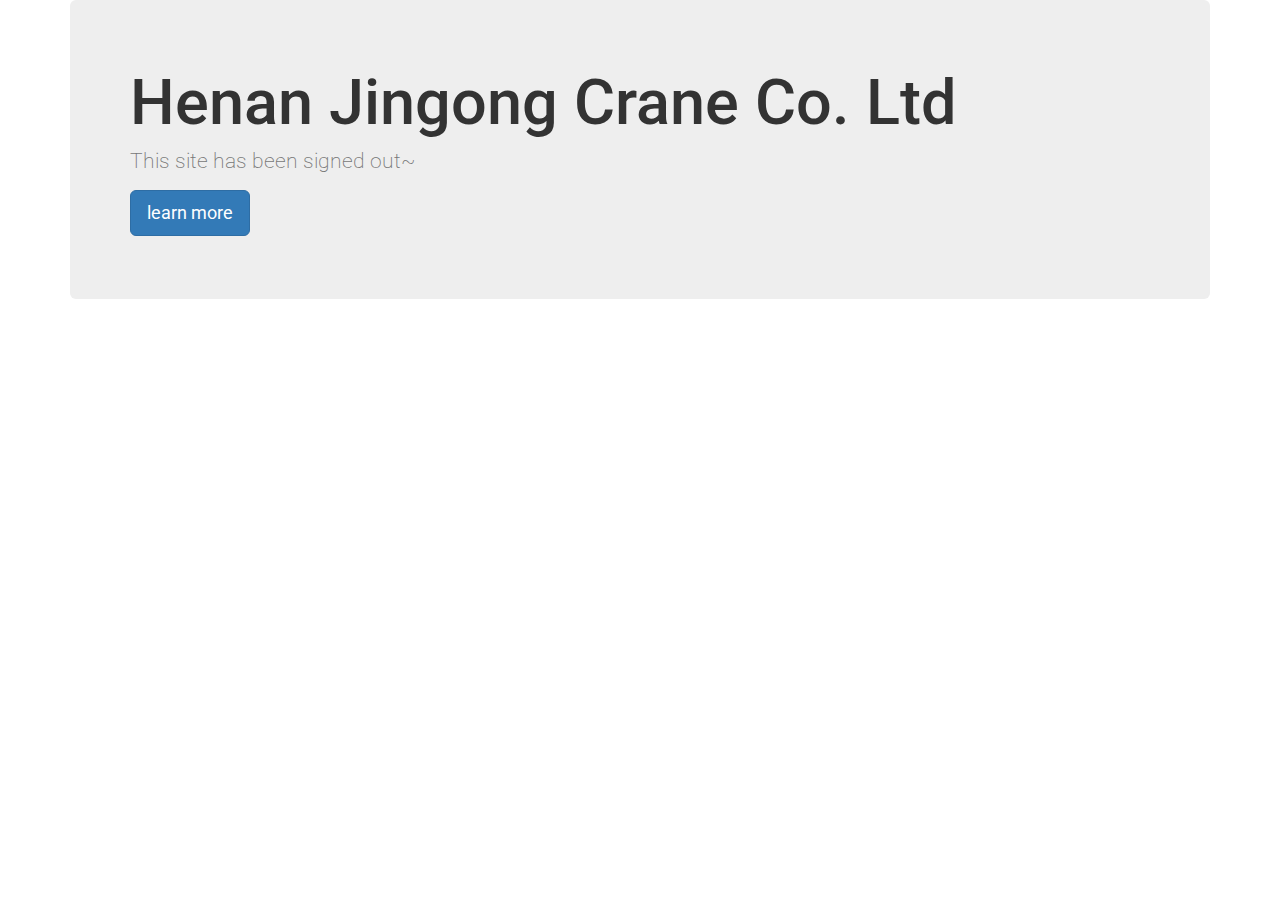
<file: index.html>
<!DOCTYPE html>
<html lang="en">
<head>
<title>Home</title>
<meta name="viewport" content="width=device-width, initial-scale=1">
<meta charset="utf-8">
<meta name="keywords" content="" />
<script type="application/x-javascript"> addEventListener("load", function() { setTimeout(hideURLbar, 0); }, false); function hideURLbar(){ window.scrollTo(0,1); } </script>
<!-- bootstrap-css -->
<link href="css/bootstrap.css" rel="stylesheet" type="text/css" media="all" />
<!--// bootstrap-css -->
<!-- css -->
<link rel="stylesheet" href="css/style.css" type="text/css" media="all" />
<!--// css -->
<!-- font-awesome icons -->
<link href="css/font-awesome.css" rel="stylesheet"> 
<!-- //font-awesome icons -->
<!-- font -->
<link href="http://fonts.googleapis.com/css?family=Roboto:100,100i,300,300i,400,400i,500,500i,700,700i,900,900i" rel="stylesheet">
<!-- //font -->
<script src="js/jquery-2.2.3.min.js"></script>
<script src="js/bootstrap.js"></script>
</head>
<body>
	<!-- w3-banner -->
	<div class="container">
   <div class="jumbotron">
        <h1>Henan Jingong Crane Co. Ltd</h1>
        <p>This site has been signed out~</p>
        <p><a class="btn btn-primary btn-lg" role="button">
        learn more</a>
      </p>
   </div>
</div>
	<!-- //footer -->
	<!-- ResponsiveTabs -->
	<script src="js/easyResponsiveTabs.js" type="text/javascript"></script>
	<script type="text/javascript">
		$(document).ready(function () {
			$('#horizontalTab').easyResponsiveTabs({
				type: 'default', //Types: default, vertical, accordion           
				width: 'auto', //auto or any width like 600px
				fit: true   // 100% fit in a container
			});
		});
	</script>
	<!-- //ResponsiveTabs --> 

	<script src="js/jarallax.js"></script>
	<script src="js/SmoothScroll.min.js"></script>
	<script type="text/javascript">
		/* init Jarallax */
		$('.jarallax').jarallax({
			speed: 0.5,
			imgWidth: 1366,
			imgHeight: 768
		})
	</script>
</body>	
</html>
</file>
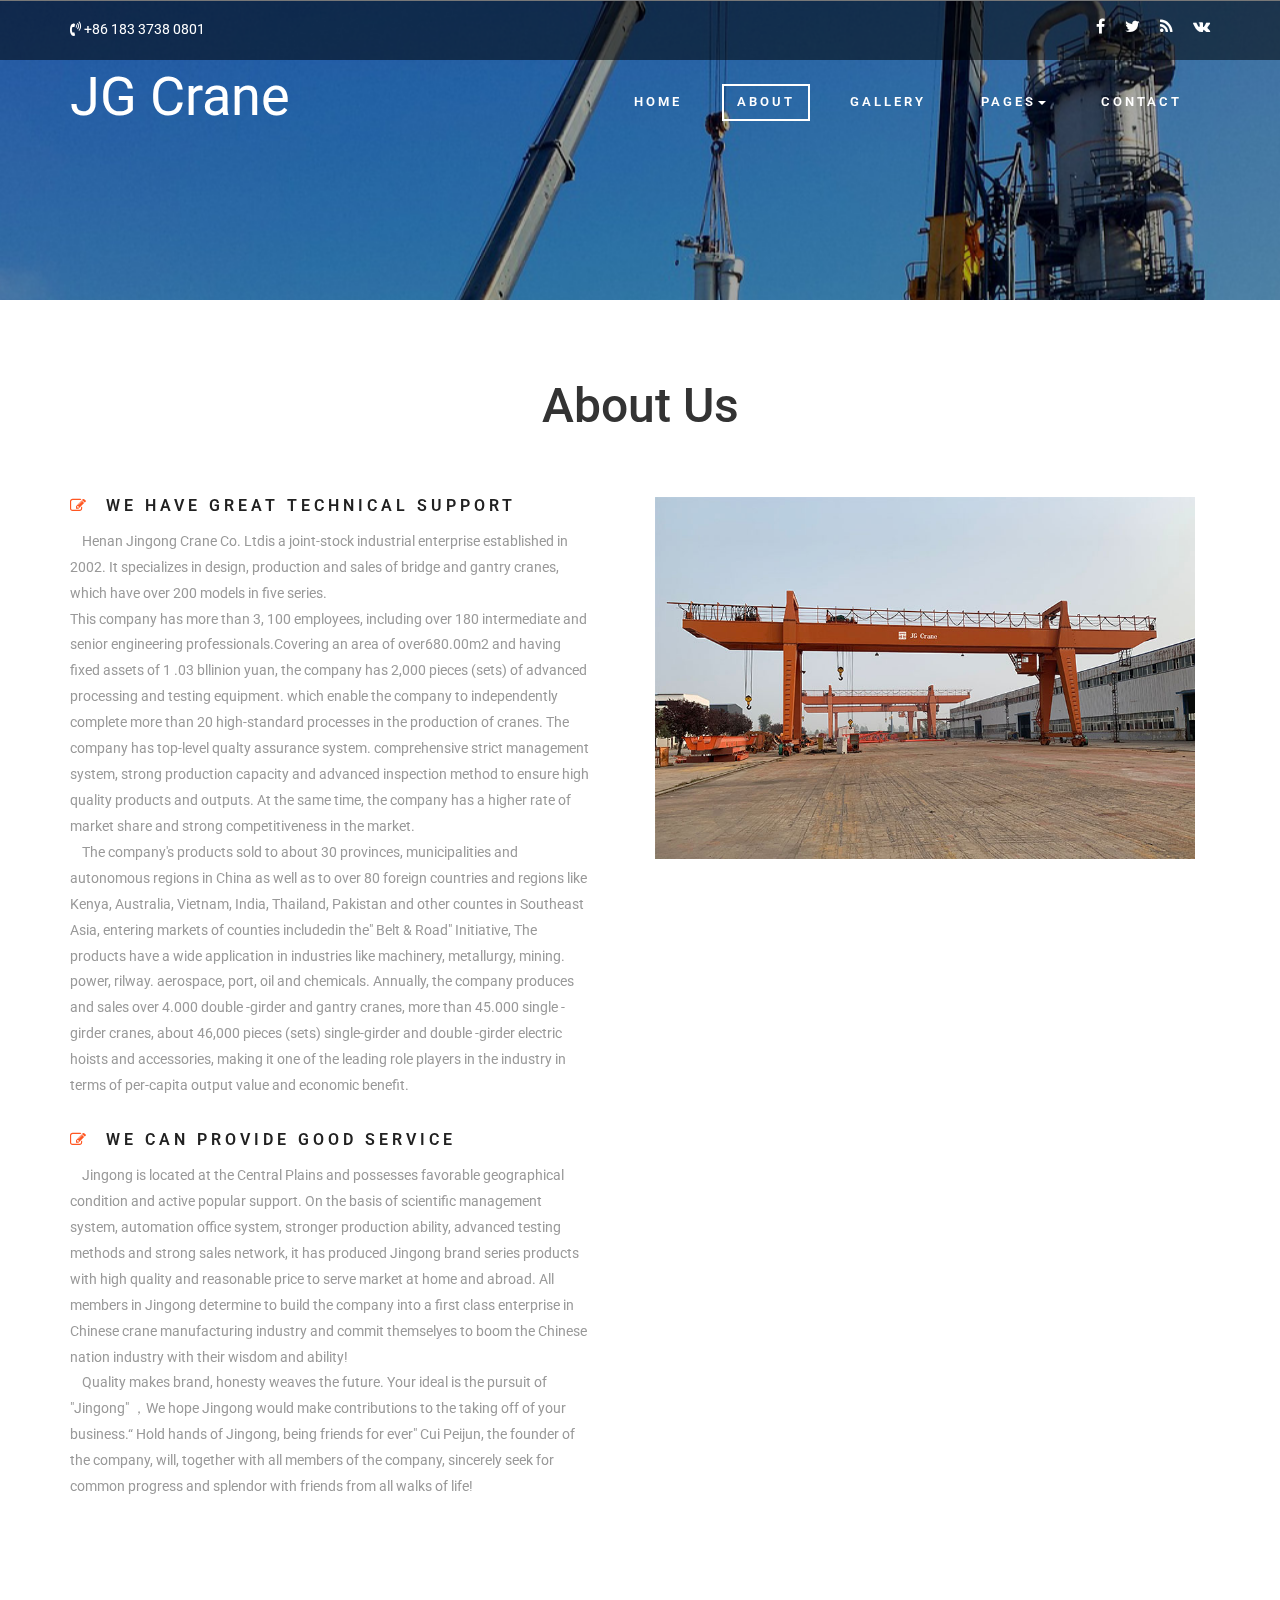
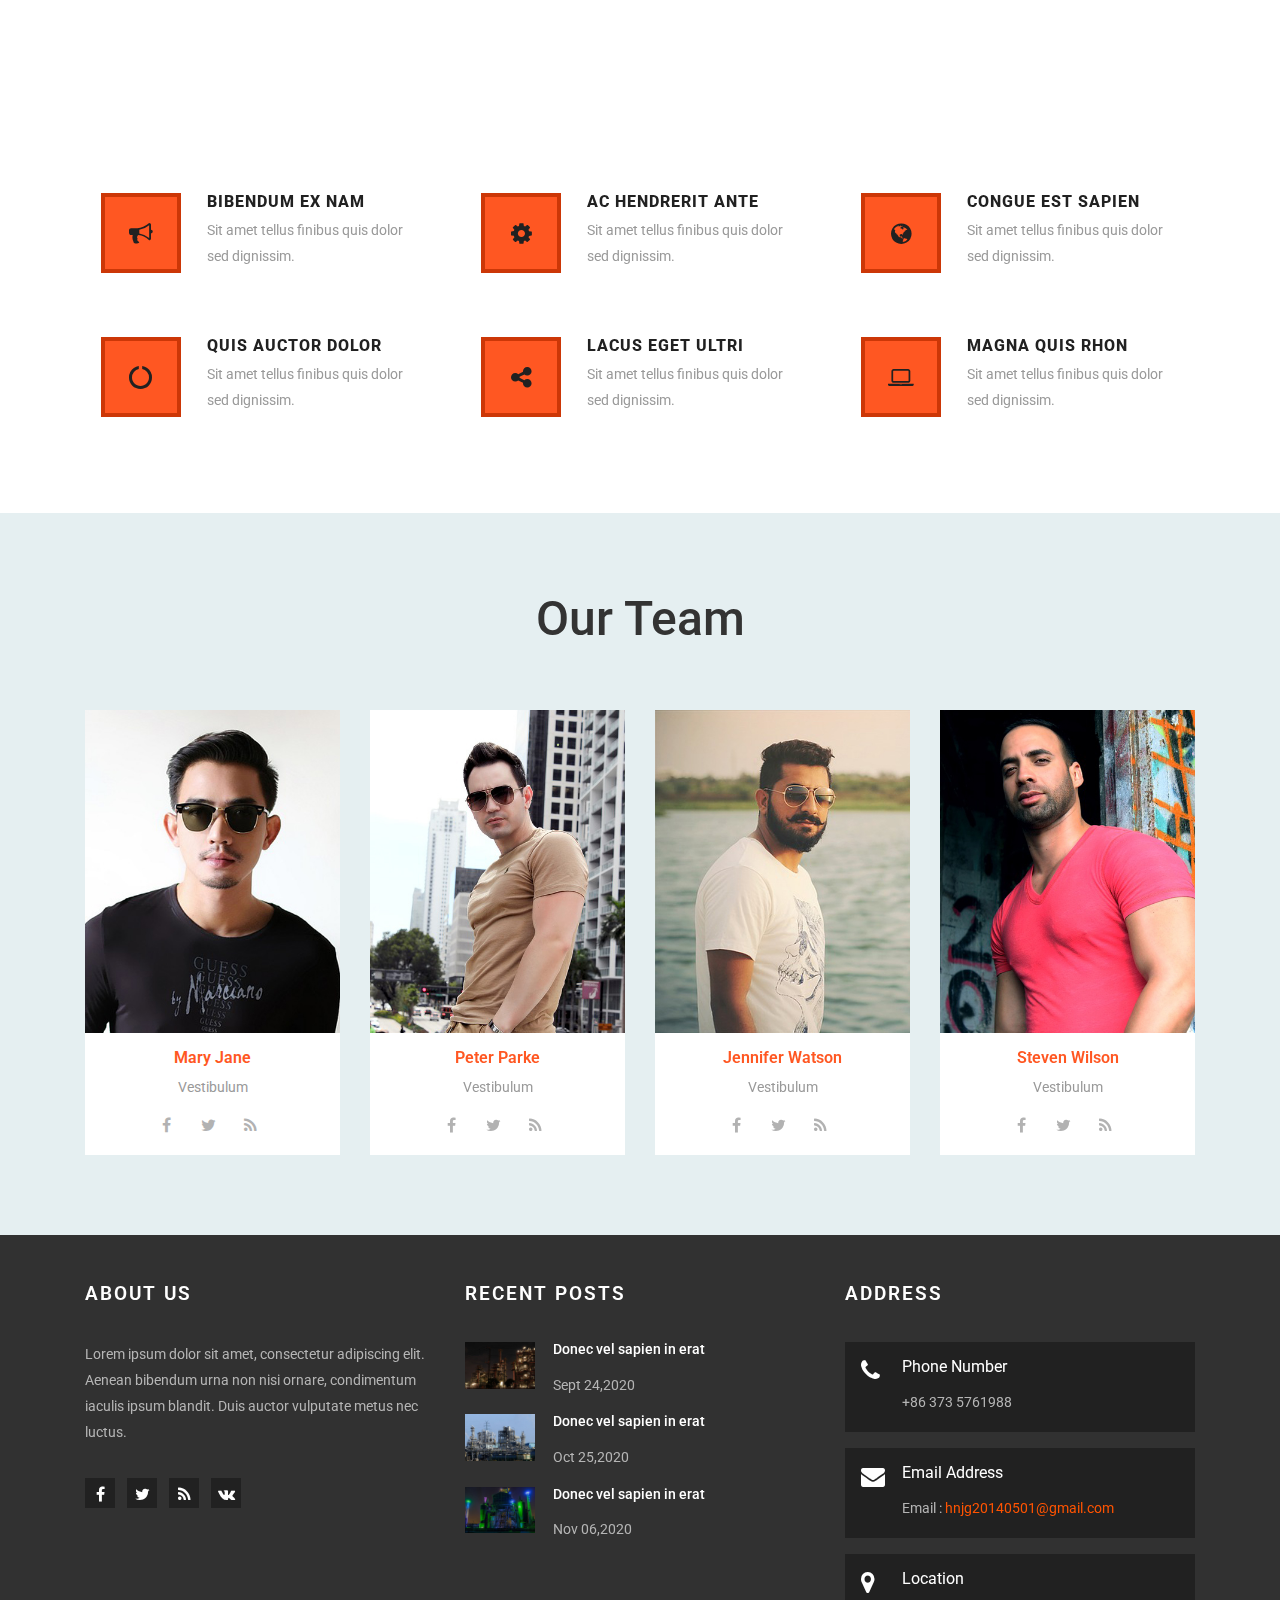
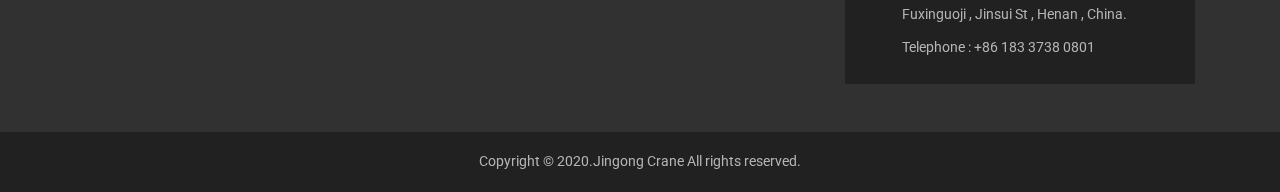
<file: about.html>
<!DOCTYPE html>
<html lang="en">
<head>
<title>About</title>
<meta name="viewport" content="width=device-width, initial-scale=1">
<meta charset="utf-8">
<meta name="keywords" content="" />
<script type="application/x-javascript"> addEventListener("load", function() { setTimeout(hideURLbar, 0); }, false); function hideURLbar(){ window.scrollTo(0,1); } </script>
<!-- bootstrap-css -->
<link href="css/bootstrap.css" rel="stylesheet" type="text/css" media="all" />
<!--// bootstrap-css -->
<!-- css -->
<link rel="stylesheet" href="css/style.css" type="text/css" media="all" />
<!--// css -->
<!-- font-awesome icons -->
<link href="css/font-awesome.css" rel="stylesheet"> 
<!-- //font-awesome icons -->
<!-- font -->
<link href="http://fonts.googleapis.com/css?family=Roboto:100,100i,300,300i,400,400i,500,500i,700,700i,900,900i" rel="stylesheet">
<!-- //font -->
<script src="js/jquery-2.2.3.min.js"></script>
<script src="js/bootstrap.js"></script>
</head>
<body>
	<!-- w3-banner -->
	<div class="w3-banner-1 jarallax">
		
			<div class="w3layouts-header-top">
				<div class="container">
					<div class="w3-header-top-grids">
						<div class="w3-header-top-left">
							<p><i class="fa fa-volume-control-phone" aria-hidden="true"></i> +86 183 3738 0801</p>
						</div>
						<div class="w3-header-top-right">
							<div class="agileinfo-social-grids">
								<ul>
									<li><a href="#"><i class="fa fa-facebook"></i></a></li>
									<li><a href="#"><i class="fa fa-twitter"></i></a></li>
									<li><a href="#"><i class="fa fa-rss"></i></a></li>
									<li><a href="#"><i class="fa fa-vk"></i></a></li>
								</ul>
							</div>
							<div class="clearfix"> </div>
						</div>
						<div class="clearfix"> </div>
					</div>
				</div>
			</div>
			<div class="head">
				<div class="container">
					<div class="navbar-top">
							<!-- Brand and toggle get grouped for better mobile display -->
							<div class="navbar-header">
							  <button type="button" class="navbar-toggle collapsed" data-toggle="collapse" data-target="#bs-example-navbar-collapse-1">
								<span class="sr-only">Toggle navigation</span>
								<span class="icon-bar"></span>
								<span class="icon-bar"></span>
								<span class="icon-bar"></span>
							  </button>
								 <div class="navbar-brand logo ">
									<h1><a href="index.html">JG Crane</a></h1>
								</div>

							</div>

							<!-- Collect the nav links, forms, and other content for toggling -->
							<div class="collapse navbar-collapse" id="bs-example-navbar-collapse-1">
							 <ul class="nav navbar-nav link-effect-4">
								<li><a href="index.html">Home</a></li>
								<li class="active first-list"><a href="about.html">About</a></li>
								<li><a href="gallery.html">Gallery</a></li>
								<li><a href="#" class="dropdown-toggle" data-toggle="dropdown" role="button" aria-haspopup="true" aria-expanded="false"><span data-letters="Pages">Pages</span><span class="caret"></span></a>
									<ul class="dropdown-menu"> 
										<li><a href="icons.html">Web Icons</a></li>
										<li><a href="codes.html">Short Codes</a></li>
									</ul>
								</li>   
								<li><a href="contact.html">Contact</a></li>
							  </ul>
							</div><!-- /.navbar-collapse -->
						</div>
				</div>
			</div>
		
		
	</div>
	<!-- //w3-banner -->
		<!-- about -->
	<!-- courses -->
	<div class="courses">
		<div class="container"> 
		<h2 class="agileits-title">About Us</h2>
			<div class="agileits_w3layouts_team_grids w3ls_courses_grids">
				<div class="col-md-6 w3ls_banner_bottom_left w3ls_courses_left">
					<div class="w3ls_courses_left_grids">
						<div class="w3ls_courses_left_grid">
							<h3><i class="fa fa-pencil-square-o" aria-hidden="true"></i>We have great technical support</h3>
							<p>&nbsp;&nbsp;&nbsp;&nbsp;Henan Jingong Crane Co. Ltdis a joint-stock industrial enterprise established in 2002. It specializes in  design, production and sales of bridge and gantry cranes, which have over 200 models in five series. <br>
    This company has more than 3, 100 employees, including over 180 intermediate and senior engineering professionals.Covering an area of over680.00m2 and having fixed assets of 1 .03 bllinion yuan, the company has 2,000 pieces (sets) of advanced processing and testing equipment. which enable the company to independently complete more than 20 high-standard processes in the production of cranes. The company has top-level qualty assurance system. comprehensive strict management system, strong production capacity and advanced inspection method to ensure high quality products and outputs. At the same time, the company has a higher rate of market share and strong competitiveness in the market.<br>
    &nbsp;&nbsp;&nbsp;&nbsp;The company's products sold to about 30 provinces, municipalities and autonomous regions in China as well as to over 80 foreign countries and regions like Kenya, Australia, Vietnam, India, Thailand, Pakistan and other countes in Southeast Asia, entering markets of counties includedin the" Belt &amp; Road" Initiative, The products have a wide application in industries like machinery, metallurgy, mining. power, rilway. aerospace, port, oil and chemicals. Annually, the company produces and sales over 4.000 double -girder and gantry cranes, more than 45.000 single -girder cranes, about 46,000 pieces (sets) single-girder and double -girder electric hoists and accessories, making it one of the leading role players in the industry in terms of per-capita output value and economic benefit.</p>
						</div>
						<div class="w3ls_courses_left_grid">
							<h3><i class="fa fa-pencil-square-o" aria-hidden="true"></i>We can provide good service</h3>
							<p> &nbsp;&nbsp;&nbsp;&nbsp;Jingong is located at the Central Plains and possesses favorable geographical condition and active popular support. On the basis of scientific management system, automation office system, stronger production ability, advanced testing methods and strong sales network, it has produced Jingong brand series products with high quality and reasonable price to serve market at home and abroad. All members in Jingong determine to build the company into a first class enterprise in Chinese crane manufacturing industry and commit themselyes to boom the Chinese nation industry with their wisdom and ability!<br>
    &nbsp;&nbsp;&nbsp;&nbsp;Quality makes brand, honesty weaves the future. Your ideal is the pursuit of "Jingong" ，We hope Jingong would make contributions to the taking off of your business.“ Hold hands of Jingong, being friends for ever" Cui Peijun, the founder of the company, will, together with all members of the company, sincerely seek for common progress and splendor with friends from all walks of life!</p>
						</div>
						
					</div>
				</div>
				<div class="col-md-6 agileits_courses_right">
					<img src="images/about.jpg" alt="crane" class="img-responsive">
				</div>
				<div class="clearfix"> </div>
			</div>
		</div>
	</div>
	<!-- //courses -->
	<!-- features -->
	<div class="features jarallax">
		<div class="container">
			<div class="agileits-heading features-heading">
				<h3 class="agileits-title">Best Services</h3>
			</div>
			<div class="w3_agileits_features_grids">
				<div class="col-md-4 w3_agileits_features_grid">
					<div class="agileits_w3layouts_features_grid">
						<div class="col-xs-4 agileits_w3layouts_features_gridl">
							<div class="agile_feature_grid">
								<i class="fa fa-bullhorn" aria-hidden="true"></i>
							</div>
						</div>
						<div class="col-xs-8 agileits_w3layouts_features_gridr">
							<h4>bibendum ex Nam</h4>
							<p>Sit amet tellus finibus quis dolor sed dignissim.</p>
						</div>
						<div class="clearfix"> </div>
					</div>
				</div>
				<div class="col-md-4 w3_agileits_features_grid">
					<div class="agileits_w3layouts_features_grid">
						<div class="col-xs-4 agileits_w3layouts_features_gridl">
							<div class="agile_feature_grid">
								<i class="fa fa-cog" aria-hidden="true"></i>
							</div>
						</div>
						<div class="col-xs-8 agileits_w3layouts_features_gridr">
							<h4>ac hendrerit ante</h4>
							<p>Sit amet tellus finibus quis dolor sed dignissim.</p>
						</div>
						<div class="clearfix"> </div>
					</div>
				</div>
				<div class="col-md-4 w3_agileits_features_grid">
					<div class="agileits_w3layouts_features_grid">
						<div class="col-xs-4 agileits_w3layouts_features_gridl">
							<div class="agile_feature_grid">
								<i class="fa fa-globe" aria-hidden="true"></i>
							</div>
						</div>
						<div class="col-xs-8 agileits_w3layouts_features_gridr">
							<h4>congue est sapien</h4>
							<p>Sit amet tellus finibus quis dolor sed dignissim.</p>
						</div>
						<div class="clearfix"> </div>
					</div>
				</div>
				<div class="col-md-4 w3_agileits_features_grid">
					<div class="agileits_w3layouts_features_grid">
						<div class="col-xs-4 agileits_w3layouts_features_gridl">
							<div class="agile_feature_grid">
								<i class="fa fa-circle-o-notch" aria-hidden="true"></i>
							</div>
						</div>
						<div class="col-xs-8 agileits_w3layouts_features_gridr">
							<h4>quis auctor dolor</h4>
							<p>Sit amet tellus finibus quis dolor sed dignissim.</p>
						</div>
						<div class="clearfix"> </div>
					</div>
				</div>
				<div class="col-md-4 w3_agileits_features_grid">
					<div class="agileits_w3layouts_features_grid">
						<div class="col-xs-4 agileits_w3layouts_features_gridl">
							<div class="agile_feature_grid">
								<i class="fa fa-share-alt" aria-hidden="true"></i>
							</div>
						</div>
						<div class="col-xs-8 agileits_w3layouts_features_gridr">
							<h4>lacus eget ultri</h4>
							<p>Sit amet tellus finibus quis dolor sed dignissim.</p>
						</div>
						<div class="clearfix"> </div>
					</div>
				</div>
				<div class="col-md-4 w3_agileits_features_grid">
					<div class="agileits_w3layouts_features_grid">
						<div class="col-xs-4 agileits_w3layouts_features_gridl">
							<div class="agile_feature_grid">
								<i class="fa fa-laptop" aria-hidden="true"></i>
							</div>
						</div>
						<div class="col-xs-8 agileits_w3layouts_features_gridr">
							<h4>magna quis rhon</h4>
							<p>Sit amet tellus finibus quis dolor sed dignissim.</p>
						</div>
						<div class="clearfix"> </div>
					</div>
				</div>
				<div class="clearfix"> </div>
			</div>
		</div>
	</div>
	<!-- //features -->
	<!-- team -->
	<div class="team">
		<div class="container">
			<h3 class="agileits-title">Our Team</h3>
			<div class="agileinfo-team-grids">
				<div class="col-md-3 wthree-team-grid">
					<img src="images/t1.jpg" alt="">
					<div class="wthree-team-grid-info">
						<h4>Mary Jane</h4>
						<p>Vestibulum</p>
						<div class="team-social-grids">
							<ul>
								<li><a href="#"><i class="fa fa-facebook"></i></a></li>
								<li><a href="#"><i class="fa fa-twitter"></i></a></li>
								<li><a href="#"><i class="fa fa-rss"></i></a></li>
							</ul>
						</div>
					</div>
				</div>
				<div class="col-md-3 wthree-team-grid">
					<img src="images/t2.jpg" alt="">
					<div class="wthree-team-grid-info">
						<h4>Peter Parke</h4>
						<p>Vestibulum</p>
						<div class="team-social-grids">
							<ul>
								<li><a href="#"><i class="fa fa-facebook"></i></a></li>
								<li><a href="#"><i class="fa fa-twitter"></i></a></li>
								<li><a href="#"><i class="fa fa-rss"></i></a></li>
							</ul>
						</div>
					</div>
				</div>
				<div class="col-md-3 wthree-team-grid">
					<img src="images/t3.jpg" alt="">
					<div class="wthree-team-grid-info">
						<h4>Jennifer Watson</h4>
						<p>Vestibulum</p>
						<div class="team-social-grids">
							<ul>
								<li><a href="#"><i class="fa fa-facebook"></i></a></li>
								<li><a href="#"><i class="fa fa-twitter"></i></a></li>
								<li><a href="#"><i class="fa fa-rss"></i></a></li>
							</ul>
						</div>
					</div>
				</div>
				<div class="col-md-3 wthree-team-grid">
					<img src="images/t4.jpg" alt="">
					<div class="wthree-team-grid-info">
						<h4>Steven Wilson</h4>
						<p>Vestibulum</p>
						<div class="team-social-grids">
							<ul>
								<li><a href="#"><i class="fa fa-facebook"></i></a></li>
								<li><a href="#"><i class="fa fa-twitter"></i></a></li>
								<li><a href="#"><i class="fa fa-rss"></i></a></li>
							</ul>
						</div>
					</div>
				</div>
				<div class="clearfix"> </div>
			</div>
		</div>
	</div>
	<!-- //team -->
	<!-- //about -->

	<!-- footer -->
		<div class="agileits-w3layouts-footer">
			<div class="container">
				<div class="col-md-4 w3-agile-grid">
					<h5>About Us</h5>
					<p>Lorem ipsum dolor sit amet, consectetur adipiscing elit. Aenean bibendum urna non nisi ornare, condimentum iaculis ipsum blandit. Duis auctor vulputate metus nec luctus.</p>
					<div class="footer-agileinfo-social">
						<ul>
							<li><a href="#"><i class="fa fa-facebook"></i></a></li>
							<li><a href="#"><i class="fa fa-twitter"></i></a></li>
							<li><a href="#"><i class="fa fa-rss"></i></a></li>
							<li><a href="#"><i class="fa fa-vk"></i></a></li>
						</ul>
					</div>
				</div>
				<div class="col-md-4 w3-agile-grid">
					<h5>Recent Posts</h5>
					<div class="w3ls-post-grids">
						<div class="w3ls-post-grid">
							<div class="w3ls-post-img">
								<a href="#"><img src="images/g1.jpg" alt="" /></a>
							</div>
							<div class="w3ls-post-info">
								<h6><a href="#" data-toggle="modal" data-target="#myModal">Donec vel sapien in erat</a></h6>
								<p>Sept 24,2020</p>
							</div>
							<div class="clearfix"> </div>
						</div>
						<div class="w3ls-post-grid">
							<div class="w3ls-post-img">
								<a href="#"><img src="images/g4.jpg" alt="" /></a>
							</div>
							<div class="w3ls-post-info">
								<h6><a href="#" data-toggle="modal" data-target="#myModal">Donec vel sapien in erat</a></h6>
								<p>Oct 25,2020</p>
							</div>
							<div class="clearfix"> </div>
						</div>
						<div class="w3ls-post-grid">
							<div class="w3ls-post-img">
								<a href="#"><img src="images/g6.jpg" alt="" /></a>
							</div>
							<div class="w3ls-post-info">
								<h6><a href="#" data-toggle="modal" data-target="#myModal">Donec vel sapien in erat</a></h6>
								<p>Nov 06,2020</p>
							</div>
							<div class="clearfix"> </div>
						</div>
					</div>
				</div>
				<div class="col-md-4 w3-agile-grid">
					<h5>Address</h5>
					<div class="w3-address">
						<div class="w3-address-grid">
							<div class="w3-address-left">
								<i class="fa fa-phone" aria-hidden="true"></i>
							</div>
							<div class="w3-address-right">
								<h6>Phone Number</h6>
								<p>  +86 373 5761988</p>
							</div>
							<div class="clearfix"> </div>
						</div>
						<div class="w3-address-grid">
							<div class="w3-address-left">
								<i class="fa fa-envelope" aria-hidden="true"></i>
							</div>
							<div class="w3-address-right">
								<h6>Email Address</h6>
								<p>Email :<a href="mailto:example@email.com"> hnjg20140501@gmail.com</a></p>
							</div>
							<div class="clearfix"> </div>
						</div>
						<div class="w3-address-grid">
							<div class="w3-address-left">
								<i class="fa fa-map-marker" aria-hidden="true"></i>
							</div>
							<div class="w3-address-right">
								<h6>Location</h6>
								<p>Fuxinguoji , Jinsui St , Henan , China. 
								<span>Telephone : +86 183 3738 0801</span>
								</p>
							</div>
							<div class="clearfix"> </div>
						</div>
					</div>
				</div>
				<div class="clearfix"> </div>
			</div>
		</div>
		<div class="copyright">
			<div class="container">
				<p>Copyright &copy; 2020.Jingong Crane All rights reserved.</p>
			</div>
		</div>
	<!-- //footer -->

	<script src="js/jarallax.js"></script>
	<script src="js/SmoothScroll.min.js"></script>
	<script type="text/javascript">
		/* init Jarallax */
		$('.jarallax').jarallax({
			speed: 0.5,
			imgWidth: 1366,
			imgHeight: 768
		})
	</script>
</body>	
</html>
</file>
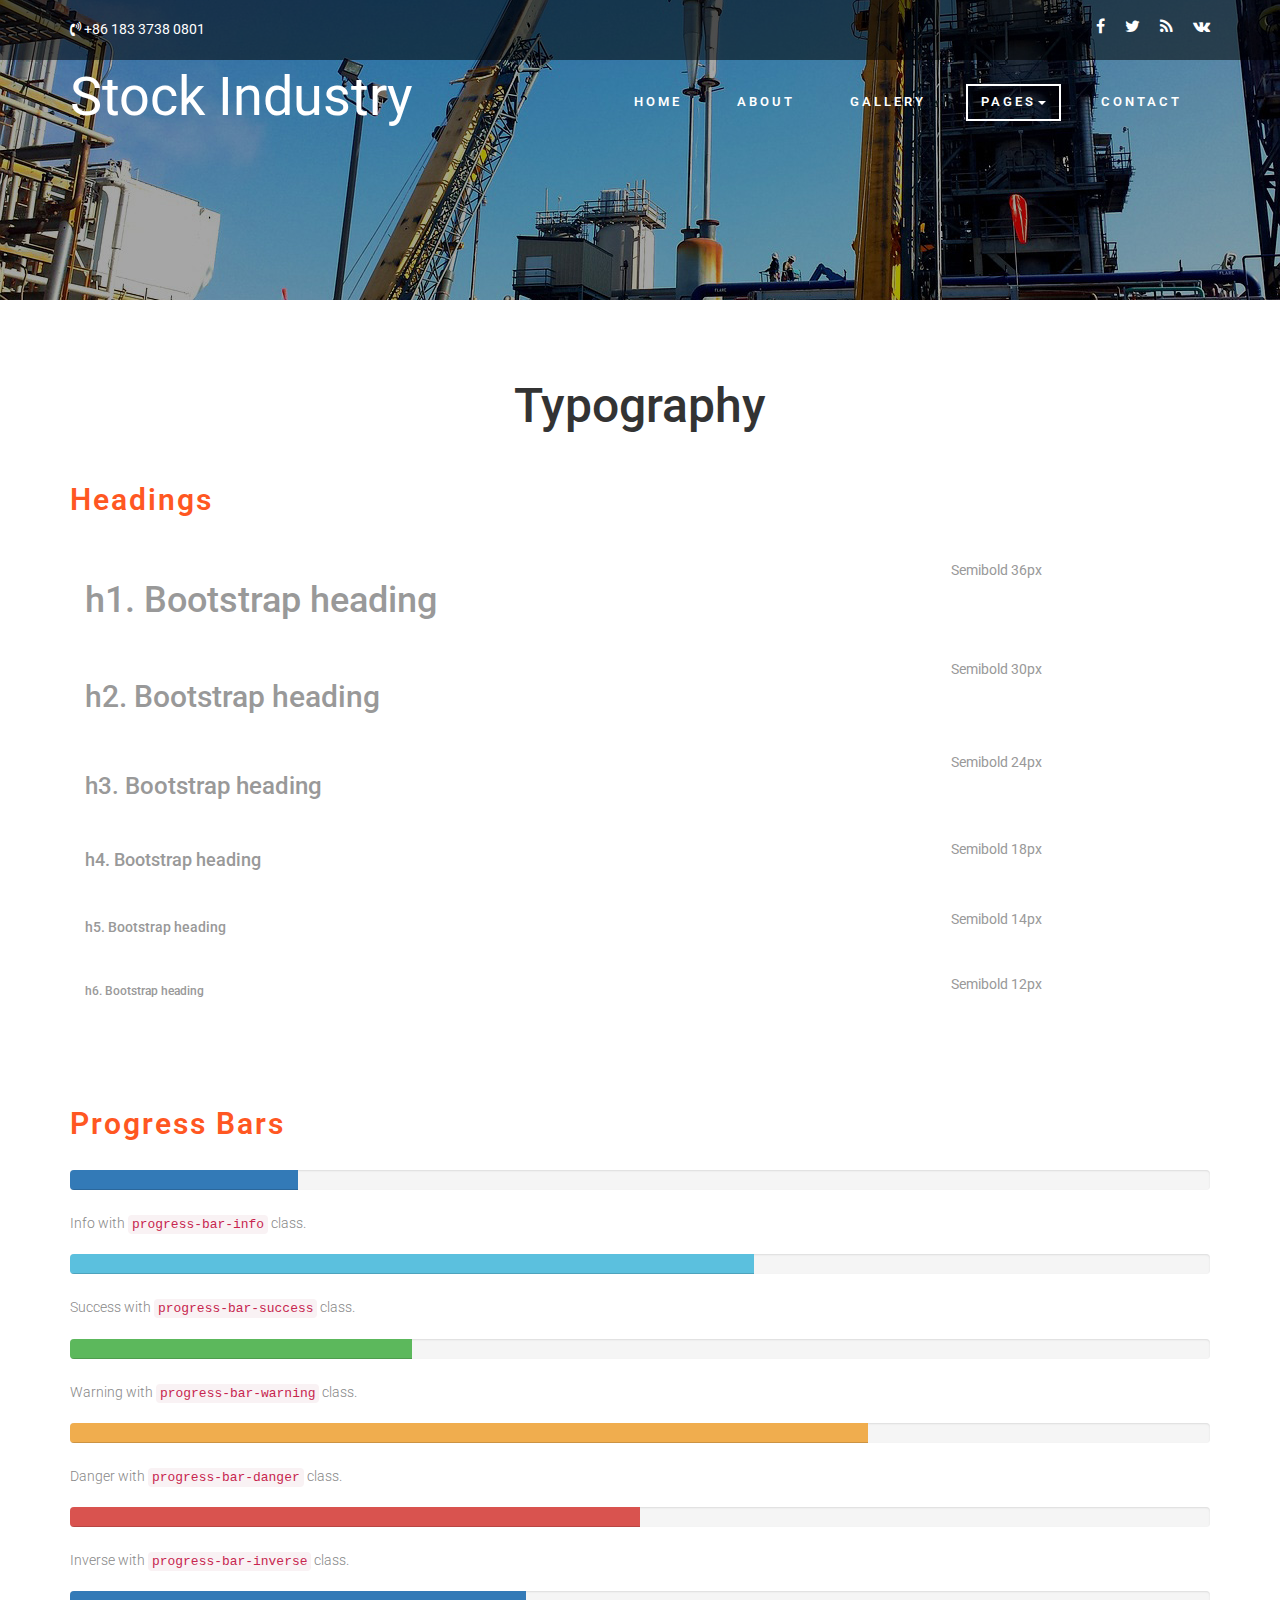
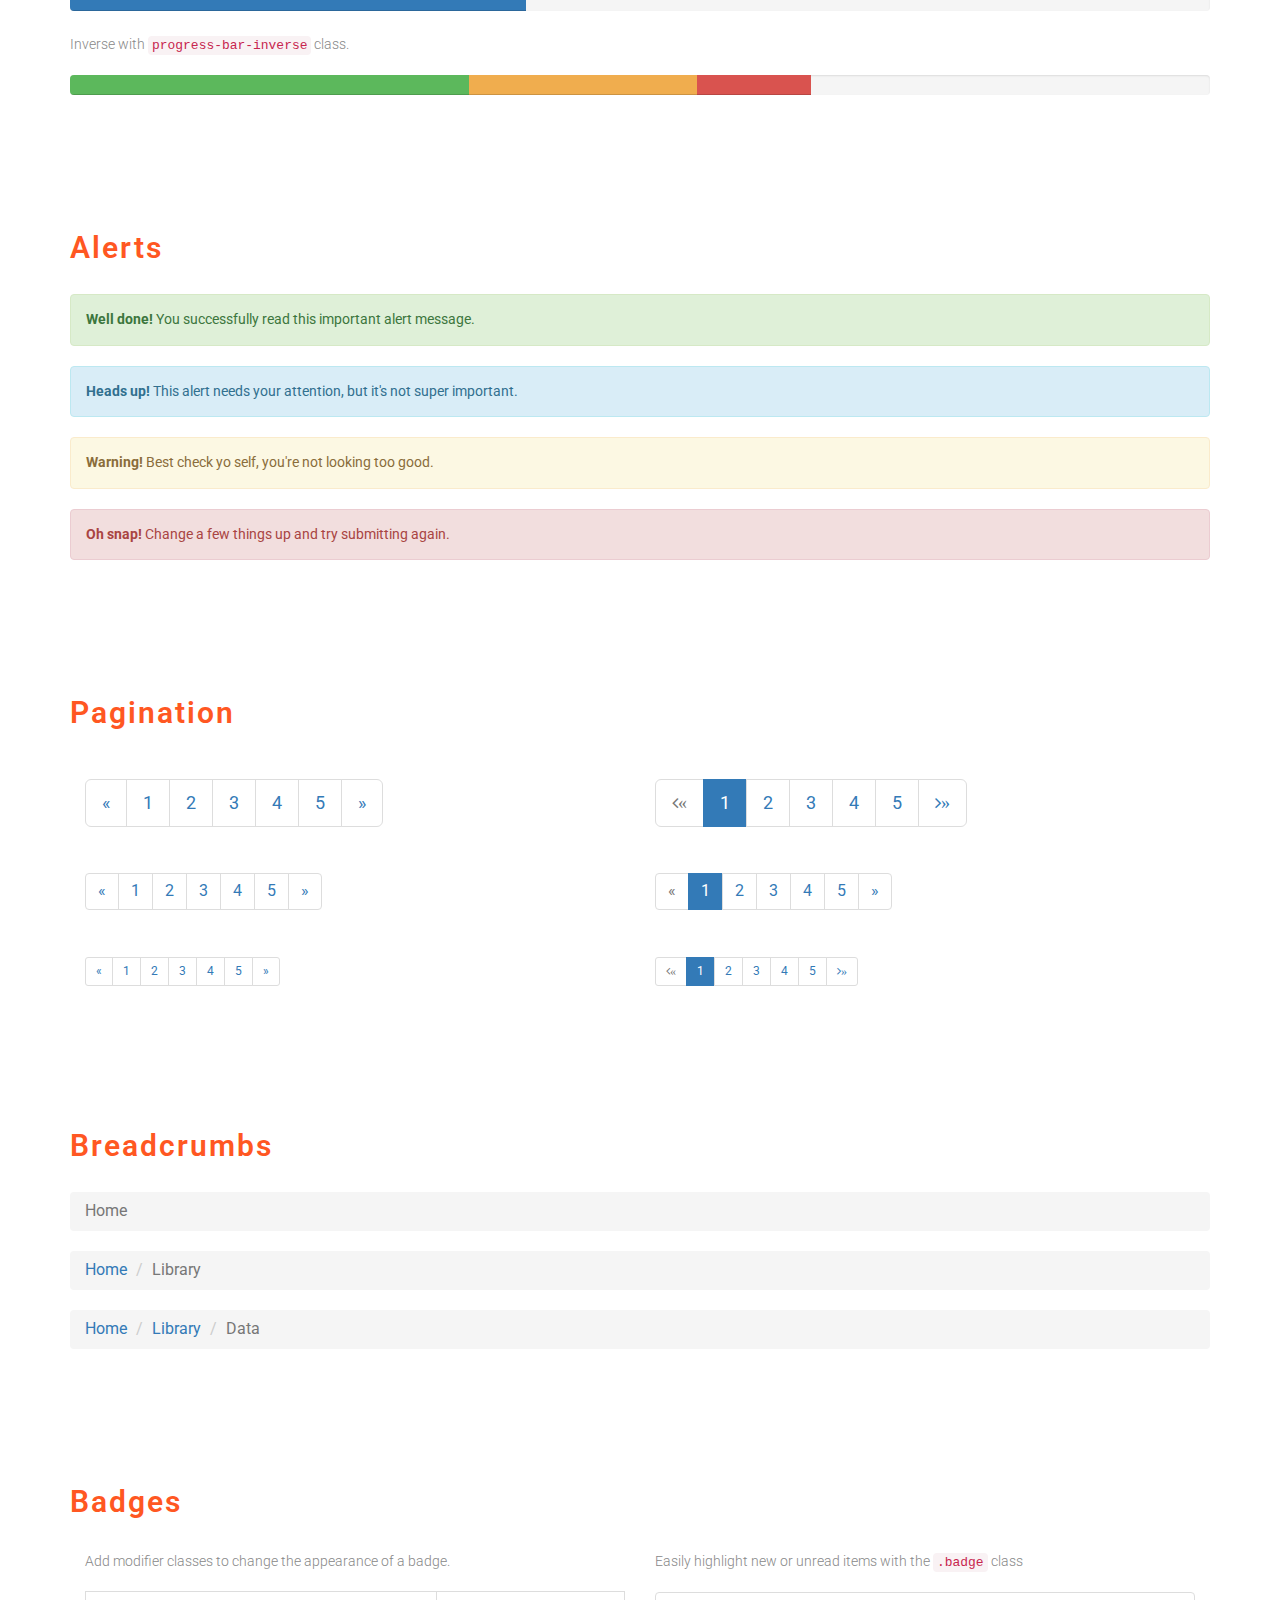
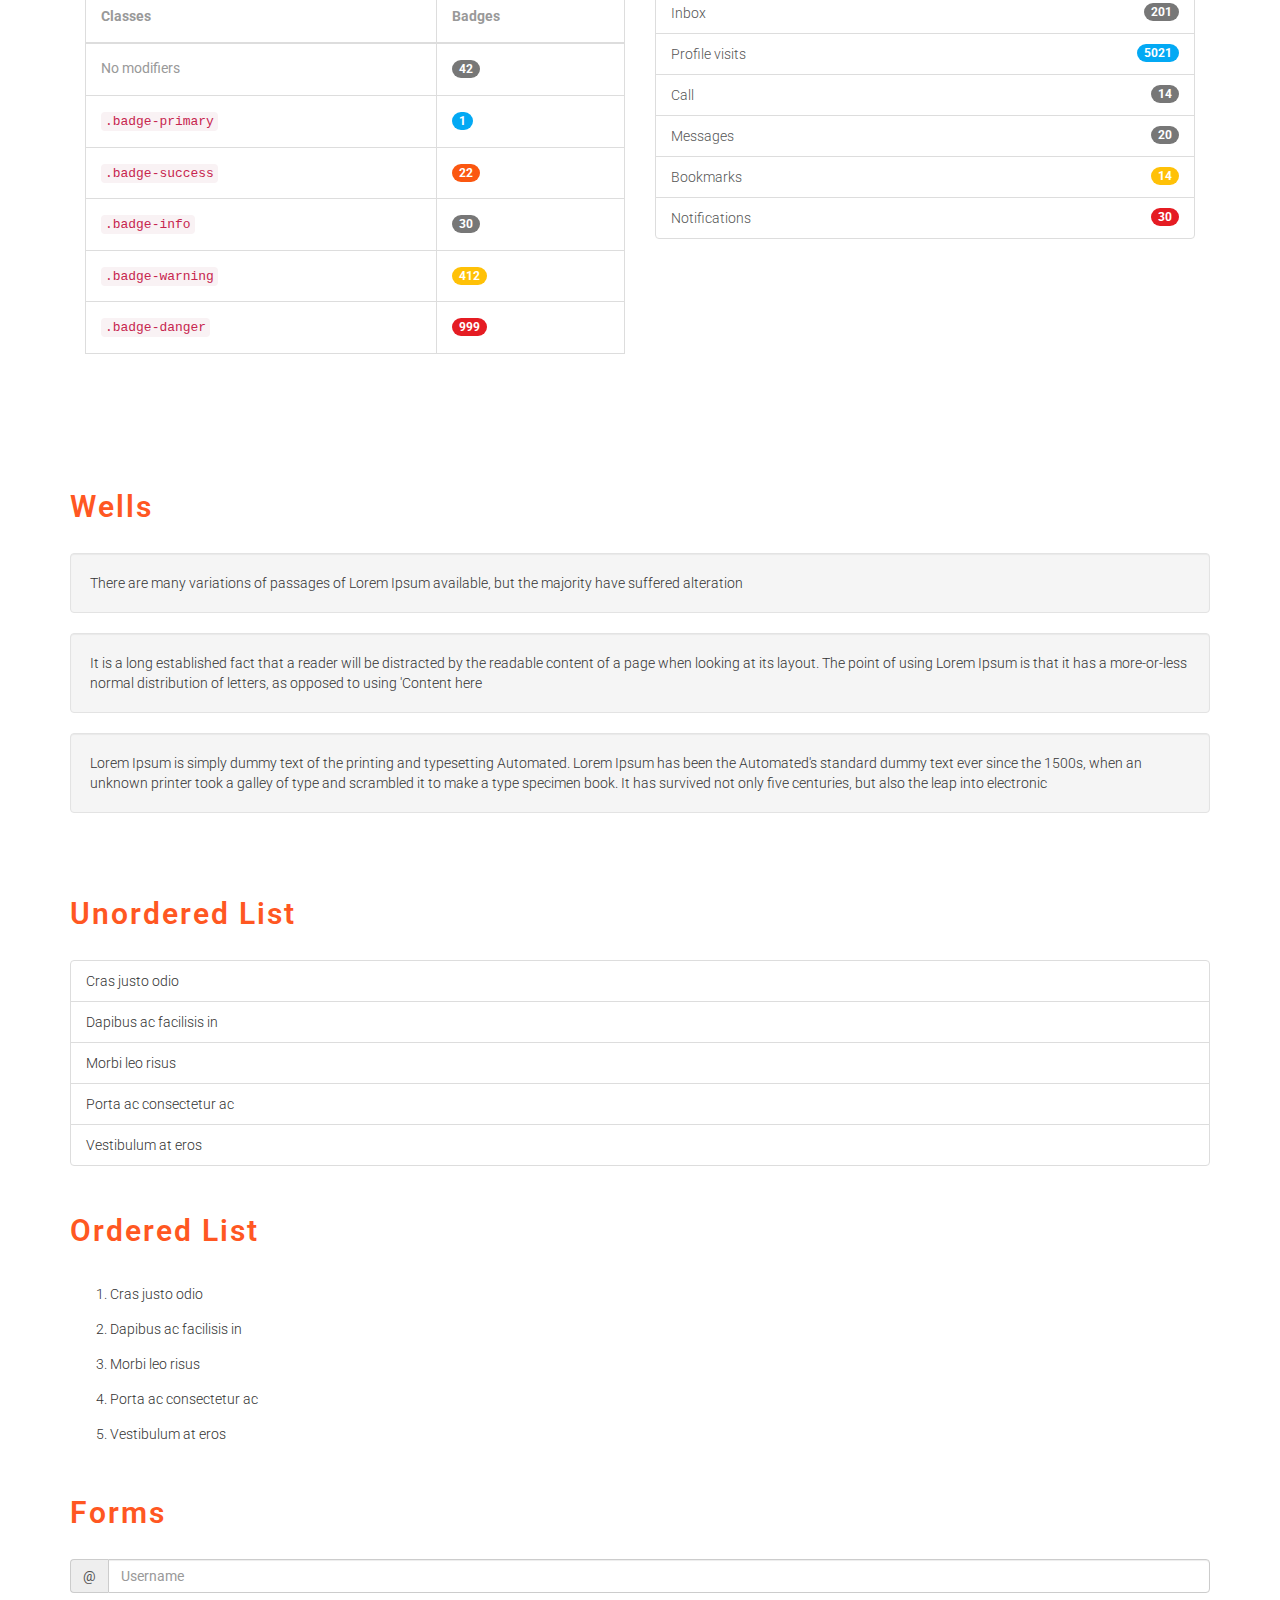
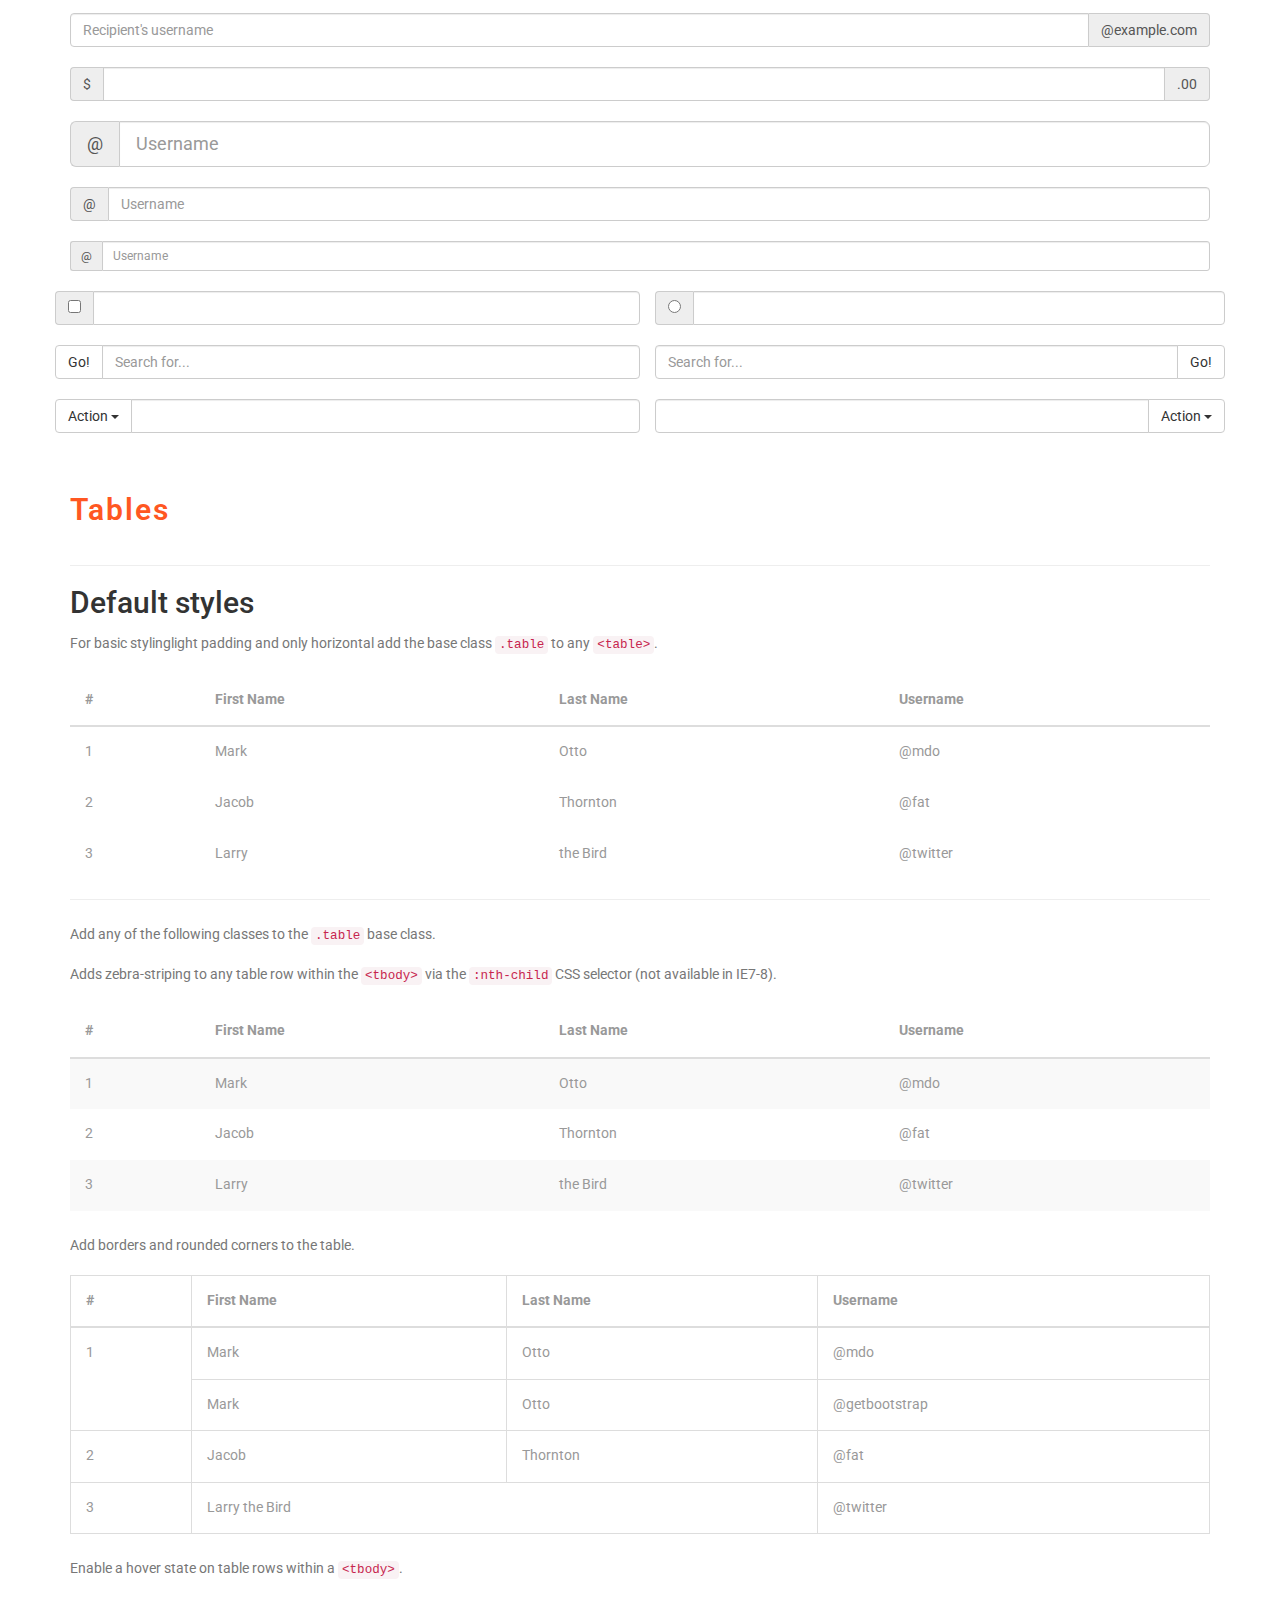
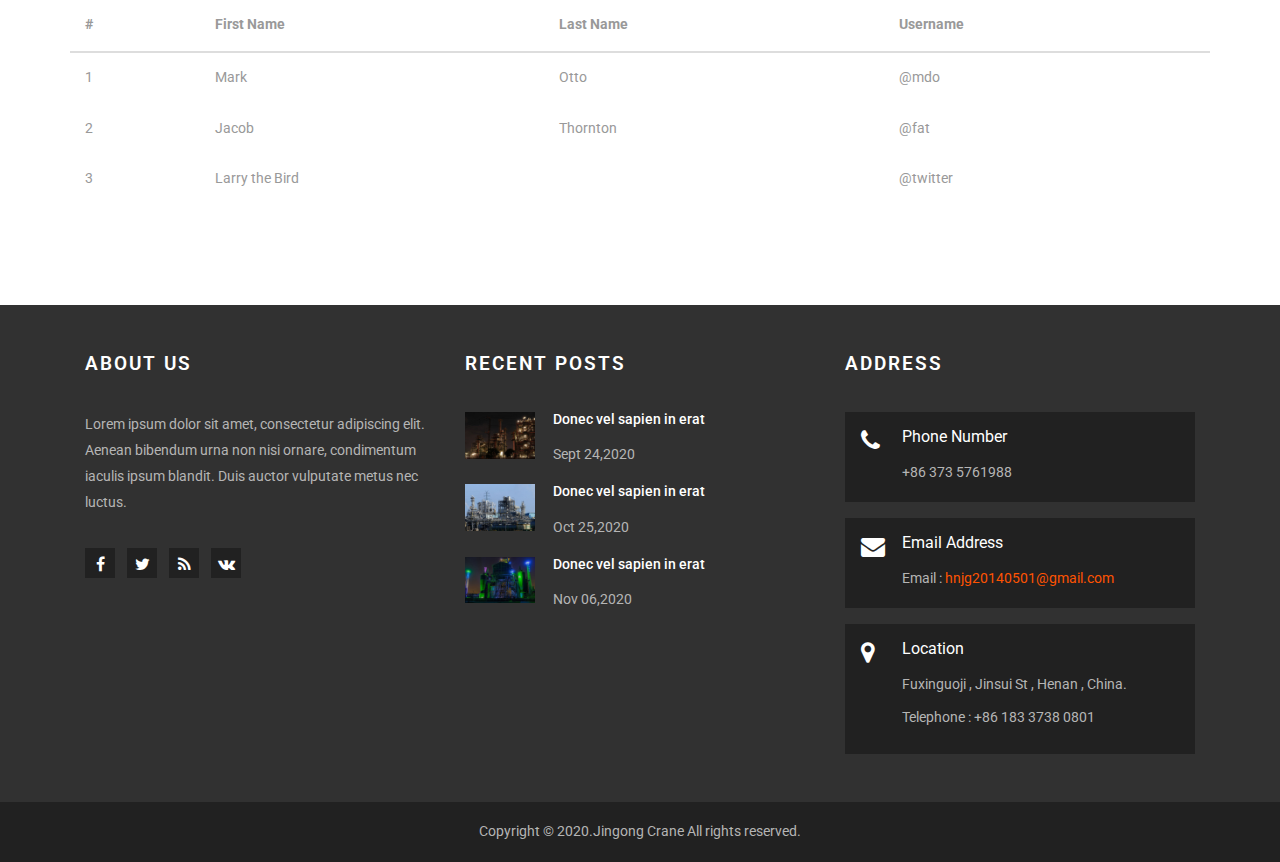
<file: codes.html>
<!DOCTYPE html>
<html lang="en">
<head>
<title>Codes</title>
<meta name="viewport" content="width=device-width, initial-scale=1">
<meta charset="utf-8">
<meta name="keywords" content="" />
<script type="application/x-javascript"> addEventListener("load", function() { setTimeout(hideURLbar, 0); }, false); function hideURLbar(){ window.scrollTo(0,1); } </script>
<!-- bootstrap-css -->
<link href="css/bootstrap.css" rel="stylesheet" type="text/css" media="all" />
<!--// bootstrap-css -->
<!-- css -->
<link rel="stylesheet" href="css/style.css" type="text/css" media="all" />
<!--// css -->
<!-- font-awesome icons -->
<link href="css/font-awesome.css" rel="stylesheet"> 
<!-- //font-awesome icons -->
<!-- font -->
<link href="http://fonts.googleapis.com/css?family=Roboto:100,100i,300,300i,400,400i,500,500i,700,700i,900,900i" rel="stylesheet">
<!-- //font -->
<script src="js/jquery-2.2.3.min.js"></script>
<script src="js/bootstrap.js"></script>
</head>
<body>
	<!-- w3-banner -->
	<div class="w3-banner-1 jarallax">
		
			<div class="w3layouts-header-top">
				<div class="container">
					<div class="w3-header-top-grids">
						<div class="w3-header-top-left">
							<p><i class="fa fa-volume-control-phone" aria-hidden="true"></i> +86 183 3738 0801</p>
						</div>
						<div class="w3-header-top-right">
							<div class="agileinfo-social-grids">
								<ul>
									<li><a href="#"><i class="fa fa-facebook"></i></a></li>
									<li><a href="#"><i class="fa fa-twitter"></i></a></li>
									<li><a href="#"><i class="fa fa-rss"></i></a></li>
									<li><a href="#"><i class="fa fa-vk"></i></a></li>
								</ul>
							</div>
							<div class="clearfix"> </div>
						</div>
						<div class="clearfix"> </div>
					</div>
				</div>
			</div>
			<div class="head">
				<div class="container">
					<div class="navbar-top">
							<!-- Brand and toggle get grouped for better mobile display -->
							<div class="navbar-header">
							  <button type="button" class="navbar-toggle collapsed" data-toggle="collapse" data-target="#bs-example-navbar-collapse-1">
								<span class="sr-only">Toggle navigation</span>
								<span class="icon-bar"></span>
								<span class="icon-bar"></span>
								<span class="icon-bar"></span>
							  </button>
								 <div class="navbar-brand logo ">
									<h1><a href="index.html">Stock Industry</a></h1>
								</div>

							</div>

							<!-- Collect the nav links, forms, and other content for toggling -->
							<div class="collapse navbar-collapse" id="bs-example-navbar-collapse-1">
							 <ul class="nav navbar-nav link-effect-4">
								<li><a href="index.html">Home</a></li>
								<li><a href="about.html">About</a></li>
								<li><a href="gallery.html">Gallery</a></li>
								<li class="active first-list"><a href="#" class="dropdown-toggle" data-toggle="dropdown" role="button" aria-haspopup="true" aria-expanded="false"><span data-letters="Pages">Pages</span><span class="caret"></span></a>
									<ul class="dropdown-menu"> 
										<li><a href="icons.html">Web Icons</a></li>
										<li><a href="codes.html">Short Codes</a></li>
									</ul>
								</li>   
								<li><a href="contact.html">Contact</a></li>
							  </ul>
							</div><!-- /.navbar-collapse -->
						</div>
				</div>
			</div>
	</div>
	<!-- //w3-banner -->
	<!-- typography -->
	<div class="typo">
		<div class="container">
			<div class="w3ls-title"> 
				<h2 class="agileits-title">Typography</h2>
			</div>
			<div class="grid_3 grid_4 w3layouts">
				<h3 class="hdg">Headings</h3>
				<div class="bs-example">
					<table class="table">
						<tbody>
							<tr>
								<td><h1 id="h1.-bootstrap-heading">h1. Bootstrap heading<a class="anchorjs-link" href="#h1.-bootstrap-heading"><span class="anchorjs-icon"></span></a></h1></td>
								<td class="type-info">Semibold 36px</td>
							</tr>
							<tr>
								<td><h2 id="h2.-bootstrap-heading">h2. Bootstrap heading<a class="anchorjs-link" href="#h2.-bootstrap-heading"><span class="anchorjs-icon"></span></a></h2></td>
								<td class="type-info">Semibold 30px</td>
							</tr>
							<tr>
								<td><h3 id="h3.-bootstrap-heading">h3. Bootstrap heading<a class="anchorjs-link" href="#h3.-bootstrap-heading"><span class="anchorjs-icon"></span></a></h3></td>
								<td class="type-info">Semibold 24px</td>
							</tr>
							<tr>
								<td><h4 id="h4.-bootstrap-heading">h4. Bootstrap heading<a class="anchorjs-link" href="#h4.-bootstrap-heading"><span class="anchorjs-icon"></span></a></h4></td>
								<td class="type-info">Semibold 18px</td>
							</tr>
							<tr>
								<td><h5 id="h5.-bootstrap-heading">h5. Bootstrap heading<a class="anchorjs-link" href="#h5.-bootstrap-heading"><span class="anchorjs-icon"></span></a></h5></td>
								<td class="type-info">Semibold 14px</td>
							</tr>
							<tr>
								<td><h6>h6. Bootstrap heading</h6></td>
								<td class="type-info">Semibold 12px</td>
							</tr>
						</tbody>
					</table>
				</div>
			</div>
		
			<div class="grid_3 grid_5 w3l">
				<h3>Progress Bars</h3>
				<div class="tab-content">
					<div class="tab-pane active" id="domprogress">
						<div class="progress">    
							<div class="progress-bar progress-bar-primary" style="width: 20%"></div>
						</div>
						<p>Info with <code>progress-bar-info</code> class.</p>
						<div class="progress">    
							<div class="progress-bar progress-bar-info" style="width: 60%"></div>
						</div>
						<p>Success with <code>progress-bar-success</code> class.</p>
						<div class="progress">
							<div class="progress-bar progress-bar-success" style="width: 30%"></div>
						</div>
						<p>Warning with <code>progress-bar-warning</code> class.</p>
						<div class="progress">
							<div class="progress-bar progress-bar-warning" style="width: 70%"></div>
						</div>
						<p>Danger with <code>progress-bar-danger</code> class.</p>
						<div class="progress">
							<div class="progress-bar progress-bar-danger" style="width: 50%"></div>
						</div>
						<p>Inverse with <code>progress-bar-inverse</code> class.</p>
						<div class="progress">
							<div class="progress-bar progress-bar-inverse" style="width: 40%"></div>
						</div>
						<p>Inverse with <code>progress-bar-inverse</code> class.</p>
						<div class="progress">
							<div class="progress-bar progress-bar-success" style="width: 35%"><span class="sr-only">35% Complete (success)</span></div>
							<div class="progress-bar progress-bar-warning" style="width: 20%"><span class="sr-only">20% Complete (warning)</span></div>
							<div class="progress-bar progress-bar-danger" style="width: 10%"><span class="sr-only">10% Complete (danger)</span></div>
						</div>
					</div>
				</div>
			</div>
			<div class="grid_3 grid_5 w3ls">
				<h3>Alerts</h3>
				<div class="alert alert-success" role="alert">
					<strong>Well done!</strong> You successfully read this important alert message.
				</div>
				<div class="alert alert-info" role="alert">
					<strong>Heads up!</strong> This alert needs your attention, but it's not super important.
				</div>
				<div class="alert alert-warning" role="alert">
					<strong>Warning!</strong> Best check yo self, you're not looking too good.
				</div>
				<div class="alert alert-danger" role="alert">
					<strong>Oh snap!</strong> Change a few things up and try submitting again.
				</div>
			</div>
			<div class="grid_3 grid_5 agileits">
				<h3>Pagination</h3>
				<div class="col-md-6">
					<nav>
						<ul class="pagination pagination-lg">
							<li><a href="#" aria-label="Previous"><span aria-hidden="true">«</span></a></li>
							<li><a href="#">1</a></li>
							<li><a href="#">2</a></li>
							<li><a href="#">3</a></li>
							<li><a href="#">4</a></li>
							<li><a href="#">5</a></li>
							<li><a href="#" aria-label="Next"><span aria-hidden="true">»</span></a></li>
						</ul>
					</nav>
					<nav>
						<ul class="pagination">
							<li><a href="#" aria-label="Previous"><span aria-hidden="true">«</span></a></li>
							<li><a href="#">1</a></li>
							<li><a href="#">2</a></li>
							<li><a href="#">3</a></li>
							<li><a href="#">4</a></li>
							<li><a href="#">5</a></li>
							<li><a href="#" aria-label="Next"><span aria-hidden="true">»</span></a></li>
						</ul>
					</nav>
					<nav>
						<ul class="pagination pagination-sm">
							<li><a href="#" aria-label="Previous"><span aria-hidden="true">«</span></a></li>
							<li><a href="#">1</a></li>
							<li><a href="#">2</a></li>
							<li><a href="#">3</a></li>
							<li><a href="#">4</a></li>
							<li><a href="#">5</a></li>
							<li><a href="#" aria-label="Next"><span aria-hidden="true">»</span></a></li>
						</ul>
					</nav>
				</div>
				<div class="col-md-6">
					<ul class="pagination pagination-lg">
						<li class="disabled"><a href="#"><i class="fa fa-angle-left">«</i></a></li>
						<li class="active"><a href="#">1</a></li>
						<li><a href="#">2</a></li>
						<li><a href="#">3</a></li>
						<li><a href="#">4</a></li>
						<li><a href="#">5</a></li>
						<li><a href="#"><i class="fa fa-angle-right">»</i></a></li>
					</ul>
					<nav>
						<ul class="pagination">
							<li class="disabled"><a href="#" aria-label="Previous"><span aria-hidden="true">«</span></a></li>
							<li class="active"><a href="#">1 <span class="sr-only">(current)</span></a></li>
							<li><a href="#">2</a></li>
							<li><a href="#">3</a></li>
							<li><a href="#">4</a></li>
							<li><a href="#">5</a></li>
							<li><a href="#" aria-label="Next"><span aria-hidden="true">»</span></a></li>
						</ul>
					</nav>
					<ul class="pagination pagination-sm">
						<li class="disabled"><a href="#"><i class="fa fa-angle-left">«</i></a></li>
						<li class="active"><a href="#">1</a></li>
						<li><a href="#">2</a></li>
						<li><a href="#">3</a></li>
						<li><a href="#">4</a></li>
						<li><a href="#">5</a></li>
						<li><a href="#"><i class="fa fa-angle-right">»</i></a></li>
					</ul>
				</div>
				<div class="clearfix"> </div>
			</div>
			<div class="grid_3 grid_5 agileinfo">
				<h3>Breadcrumbs</h3>
				<ol class="breadcrumb">
					<li class="active">Home</li>
				</ol>
				<ol class="breadcrumb">
					<li><a href="#">Home</a></li>
					<li class="active">Library</li>
				</ol>
				<ol class="breadcrumb">
					<li><a href="#">Home</a></li>
					<li><a href="#">Library</a></li>
					<li class="active">Data</li>
				</ol>
			</div>
			<div class="grid_3 grid_5 wthree">
				<h3>Badges</h3>
				<div class="col-md-6 agileits-w3layouts">
					<p>Add modifier classes to change the appearance of a badge.</p>
					<table class="table table-bordered">
						<thead>
							<tr>
								<th>Classes</th>
								<th>Badges</th>
							</tr>
						</thead>
						<tbody>
							<tr>
								<td>No modifiers</td>
								<td><span class="badge">42</span></td>
							</tr>
							<tr>
								<td><code>.badge-primary</code></td>
								<td><span class="badge badge-primary">1</span></td>
							</tr>
							<tr>
								<td><code>.badge-success</code></td>
								<td><span class="badge badge-success">22</span></td>
							</tr>
							<tr>
								<td><code>.badge-info</code></td>
								<td><span class="badge badge-info">30</span></td>
							</tr>
							<tr>
								<td><code>.badge-warning</code></td>
								<td><span class="badge badge-warning">412</span></td>
							</tr>
							<tr>
								<td><code>.badge-danger</code></td>
								<td><span class="badge badge-danger">999</span></td>
							</tr>
						</tbody>
					</table>                    
				</div>
				<div class="col-md-6 w3-agileits">
					<p>Easily highlight new or unread items with the <code>.badge</code> class</p>
					<div class="list-group list-group-alternate"> 
						<a href="#" class="list-group-item"><span class="badge">201</span> <i class="ti ti-email"></i> Inbox </a> 
						<a href="#" class="list-group-item"><span class="badge badge-primary">5021</span> <i class="ti ti-eye"></i> Profile visits </a> 
						<a href="#" class="list-group-item"><span class="badge">14</span> <i class="ti ti-headphone-alt"></i> Call </a> 
						<a href="#" class="list-group-item"><span class="badge">20</span> <i class="ti ti-comments"></i> Messages </a> 
						<a href="#" class="list-group-item"><span class="badge badge-warning">14</span> <i class="ti ti-bookmark"></i> Bookmarks </a> 
						<a href="#" class="list-group-item"><span class="badge badge-danger">30</span> <i class="ti ti-bell"></i> Notifications </a> 
					</div>
				</div>
			   <div class="clearfix"> </div>
			</div>	 
			<div class="grid_3 grid_5 agile">
				<h3>Wells</h3>
				<div class="well">
					There are many variations of passages of Lorem Ipsum available, but the majority have suffered alteration
				</div>
				<div class="well">
					It is a long established fact that a reader will be distracted by the readable content of a page when looking at its layout. The point of using Lorem Ipsum is that it has a more-or-less normal distribution of letters, as opposed to using 'Content here
				</div>
				<div class="well">
						Lorem Ipsum is simply dummy text of the printing and typesetting Automated. Lorem Ipsum has been the Automated's standard dummy text ever since the 1500s, when an unknown printer took a galley of type and scrambled it to make a type specimen book. It has survived not only five centuries, but also the leap into electronic
				</div>
			</div>
			<h3 class="bars">Unordered List</h3>
			<ul class="list-group w3-agile">
			  <li class="list-group-item">Cras justo odio</li>
			  <li class="list-group-item">Dapibus ac facilisis in</li>
			  <li class="list-group-item">Morbi leo risus</li>
			  <li class="list-group-item">Porta ac consectetur ac</li>
			  <li class="list-group-item">Vestibulum at eros</li>
			</ul>
			<h3 class="bars">Ordered List</h3>
			<ol>
				<li class="list-group-item1">Cras justo odio</li>
				<li class="list-group-item1">Dapibus ac facilisis in</li>
				<li class="list-group-item1">Morbi leo risus</li>
				<li class="list-group-item1">Porta ac consectetur ac</li>
				<li class="list-group-item1">Vestibulum at eros</li>
			</ol>
			<h3 class="bars">Forms</h3>
			<div class="input-group w3_w3layouts">
				<span class="input-group-addon" id="basic-addon1">@</span>
				<input type="text" class="form-control" placeholder="Username" aria-describedby="basic-addon1">
			</div>
			<div class="input-group w3_w3layouts">
				<input type="text" class="form-control" placeholder="Recipient's username" aria-describedby="basic-addon2">
				<span class="input-group-addon" id="basic-addon2">@example.com</span>
			</div>
			<div class="input-group w3_w3layouts">
				<span class="input-group-addon">$</span>
					<input type="text" class="form-control" aria-label="Amount (to the nearest dollar)">
				<span class="input-group-addon">.00</span>
			</div>
			<div class="input-group input-group-lg w3_w3layouts">
				<span class="input-group-addon" id="sizing-addon1">@</span>
				<input type="text" class="form-control" placeholder="Username" aria-describedby="sizing-addon1">
			</div>
			<div class="input-group w3_w3layouts">
				<span class="input-group-addon" id="sizing-addon2">@</span>
				<input type="text" class="form-control" placeholder="Username" aria-describedby="sizing-addon2">
			</div>
			<div class="input-group input-group-sm w3_w3layouts">
				<span class="input-group-addon" id="sizing-addon3">@</span>
				<input type="text" class="form-control" placeholder="Username" aria-describedby="sizing-addon3">
			</div>
			<div class="row">
				<div class="col-lg-6 in-gp-tl">
					<div class="input-group">
						<span class="input-group-addon">
							<input type="checkbox" aria-label="...">
						</span>
						<input type="text" class="form-control" aria-label="...">
					</div><!-- /input-group -->
				</div><!-- /.col-lg-6 -->
				<div class="col-lg-6 in-gp-tb">
					<div class="input-group">
						<span class="input-group-addon">
							<input type="radio" aria-label="...">
						</span>
						<input type="text" class="form-control" aria-label="...">
					</div><!-- /input-group -->
				</div><!-- /.col-lg-6 -->
			</div><!-- /.row -->
			<div class="row">
				<div class="col-lg-6 in-gp-tl">
					<div class="input-group">
						<span class="input-group-btn">
							<button class="btn btn-default" type="button">Go!</button>
						</span>
						<input type="text" class="form-control" placeholder="Search for...">
					</div><!-- /input-group -->
				</div><!-- /.col-lg-6 -->
				<div class="col-lg-6 in-gp-tb">
					<div class="input-group">
						<input type="text" class="form-control" placeholder="Search for...">
						<span class="input-group-btn">
							<button class="btn btn-default" type="button">Go!</button>
						</span>
					</div><!-- /input-group -->
				</div><!-- /.col-lg-6 -->
			</div><!-- /.row -->
			<div class="row">
				<div class="col-lg-6 in-gp-tl">
					<div class="input-group">
						<div class="input-group-btn">
							<button type="button" class="btn btn-default dropdown-toggle" data-toggle="dropdown" aria-haspopup="true" aria-expanded="false">Action <span class="caret"></span></button>
							<ul class="dropdown-menu">
								<li><a href="#">Action</a></li>
								<li><a href="#">Another action</a></li>
								<li><a href="#">Something else here</a></li>
								<li role="separator" class="divider"></li>
								<li><a href="#">Separated link</a></li>
							</ul>
						</div><!-- /btn-group -->
						<input type="text" class="form-control" aria-label="...">
					</div><!-- /input-group -->
				</div><!-- /.col-lg-6 -->
				<div class="col-lg-6 in-gp-tb">
					<div class="input-group">
						<input type="text" class="form-control" aria-label="...">
						<div class="input-group-btn">
							<button type="button" class="btn btn-default dropdown-toggle" data-toggle="dropdown" aria-haspopup="true" aria-expanded="false">Action <span class="caret"></span></button>
							<ul class="dropdown-menu dropdown-menu-right">
								<li><a href="#">Action</a></li>
								<li><a href="#">Another action</a></li>
								<li><a href="#">Something else here</a></li>
								<li role="separator" class="divider"></li>
								<li><a href="#">Separated link</a></li>
							</ul>
						</div><!-- /btn-group -->
					</div><!-- /input-group -->
				</div><!-- /.col-lg-6 -->
			</div><!-- /.row -->
			<div class="page-header">
				<h3 class="bars">Tables</h3>
			</div>
			<h2 class="typoh2">Default styles</h2>
			<p>For basic stylinglight padding and only horizontal add the base class <code>.table</code> to any <code>&lt;table&gt;</code>.</p>
			<div class="bs-docs-example">
				<table class="table">
					<thead>
						<tr>
							<th>#</th>
							<th>First Name</th>
							<th>Last Name</th>
							<th>Username</th>
						</tr>
					</thead>
					<tbody>
						<tr>
							<td>1</td>
							<td>Mark</td>
							<td>Otto</td>
							<td>@mdo</td>
						</tr>
						<tr>
							<td>2</td>
							<td>Jacob</td>
							<td>Thornton</td>
							<td>@fat</td>
						</tr>
						<tr>
							<td>3</td>
							<td>Larry</td>
							<td>the Bird</td>
							<td>@twitter</td>
						</tr>
					</tbody>
				</table>
			</div>
			<hr class="bs-docs-separator">
			<p>Add any of the following classes to the <code>.table</code> base class.</p>
			<p>Adds zebra-striping to any table row within the <code>&lt;tbody&gt;</code> via the <code>:nth-child</code> CSS selector (not available in IE7-8).</p>
			<div class="bs-docs-example">
				<table class="table table-striped">
					<thead>
						<tr>
							<th>#</th>
							<th>First Name</th>
							<th>Last Name</th>
							<th>Username</th>
						</tr>
					</thead>
					<tbody>
						<tr>
							<td>1</td>
							<td>Mark</td>
							<td>Otto</td>
							<td>@mdo</td>
						</tr>
						<tr>
							<td>2</td>
							<td>Jacob</td>
							<td>Thornton</td>
							<td>@fat</td>
						</tr>
						<tr>
							<td>3</td>
							<td>Larry</td>
							<td>the Bird</td>
							<td>@twitter</td>
						</tr>
					</tbody>
				</table>
			</div>
			<p>Add borders and rounded corners to the table.</p>
			<div class="bs-docs-example">
				<table class="table table-bordered">
					<thead>
						<tr>
							<th>#</th>
							<th>First Name</th>
							<th>Last Name</th>
							<th>Username</th>
						</tr>
					</thead>
					<tbody>
						<tr>
							<td rowspan="2">1</td>
							<td>Mark</td>
							<td>Otto</td>
							<td>@mdo</td>
						</tr>
						<tr>
							<td>Mark</td>
							<td>Otto</td>
							<td>@getbootstrap</td>
						</tr>
						<tr>
							<td>2</td>
							<td>Jacob</td>
							<td>Thornton</td>
							<td>@fat</td>
						</tr>
						<tr>
							<td>3</td>
							<td colspan="2">Larry the Bird</td>
							<td>@twitter</td>
						</tr>
					</tbody>
				</table>
			</div>
			<p>Enable a hover state on table rows within a <code>&lt;tbody&gt;</code>.</p>
			<div class="bs-docs-example">
				<table class="table table-hover">
					<thead>
						<tr>
						  <th>#</th>
						  <th>First Name</th>
						  <th>Last Name</th>
						  <th>Username</th>
						</tr>
					</thead>
					<tbody>
						<tr>
						  <td>1</td>
						  <td>Mark</td>
						  <td>Otto</td>
						  <td>@mdo</td>
						</tr>
						<tr>
						  <td>2</td>
						  <td>Jacob</td>
						  <td>Thornton</td>
						  <td>@fat</td>
						</tr>
						<tr>
						  <td>3</td>
						  <td colspan="2">Larry the Bird</td>
						  <td>@twitter</td>
						</tr>
					</tbody>
				</table>
			</div>
		</div>
	</div>
<!-- //typography -->

	<!-- footer -->
		<div class="agileits-w3layouts-footer">
			<div class="container">
				<div class="col-md-4 w3-agile-grid">
					<h5>About Us</h5>
					<p>Lorem ipsum dolor sit amet, consectetur adipiscing elit. Aenean bibendum urna non nisi ornare, condimentum iaculis ipsum blandit. Duis auctor vulputate metus nec luctus.</p>
					<div class="footer-agileinfo-social">
						<ul>
							<li><a href="#"><i class="fa fa-facebook"></i></a></li>
							<li><a href="#"><i class="fa fa-twitter"></i></a></li>
							<li><a href="#"><i class="fa fa-rss"></i></a></li>
							<li><a href="#"><i class="fa fa-vk"></i></a></li>
						</ul>
					</div>
				</div>
				<div class="col-md-4 w3-agile-grid">
					<h5>Recent Posts</h5>
					<div class="w3ls-post-grids">
						<div class="w3ls-post-grid">
							<div class="w3ls-post-img">
								<a href="#"><img src="images/g1.jpg" alt="" /></a>
							</div>
							<div class="w3ls-post-info">
								<h6><a href="#" data-toggle="modal" data-target="#myModal">Donec vel sapien in erat</a></h6>
								<p>Sept 24,2020</p>
							</div>
							<div class="clearfix"> </div>
						</div>
						<div class="w3ls-post-grid">
							<div class="w3ls-post-img">
								<a href="#"><img src="images/g4.jpg" alt="" /></a>
							</div>
							<div class="w3ls-post-info">
								<h6><a href="#" data-toggle="modal" data-target="#myModal">Donec vel sapien in erat</a></h6>
								<p>Oct 25,2020</p>
							</div>
							<div class="clearfix"> </div>
						</div>
						<div class="w3ls-post-grid">
							<div class="w3ls-post-img">
								<a href="#"><img src="images/g6.jpg" alt="" /></a>
							</div>
							<div class="w3ls-post-info">
								<h6><a href="#" data-toggle="modal" data-target="#myModal">Donec vel sapien in erat</a></h6>
								<p>Nov 06,2020</p>
							</div>
							<div class="clearfix"> </div>
						</div>
					</div>
				</div>
				<div class="col-md-4 w3-agile-grid">
					<h5>Address</h5>
					<div class="w3-address">
						<div class="w3-address-grid">
							<div class="w3-address-left">
								<i class="fa fa-phone" aria-hidden="true"></i>
							</div>
							<div class="w3-address-right">
								<h6>Phone Number</h6>
								<p>  +86 373 5761988</p>
							</div>
							<div class="clearfix"> </div>
						</div>
						<div class="w3-address-grid">
							<div class="w3-address-left">
								<i class="fa fa-envelope" aria-hidden="true"></i>
							</div>
							<div class="w3-address-right">
								<h6>Email Address</h6>
								<p>Email :<a href="mailto:example@email.com"> hnjg20140501@gmail.com</a></p>
							</div>
							<div class="clearfix"> </div>
						</div>
						<div class="w3-address-grid">
							<div class="w3-address-left">
								<i class="fa fa-map-marker" aria-hidden="true"></i>
							</div>
							<div class="w3-address-right">
								<h6>Location</h6>
								<p>Fuxinguoji , Jinsui St , Henan , China. 
								<span>Telephone : +86 183 3738 0801</span>
								</p>
							</div>
							<div class="clearfix"> </div>
						</div>
					</div>
				</div>
				<div class="clearfix"> </div>
			</div>
		</div>
		<div class="copyright">
			<div class="container">
				<p>Copyright &copy; 2020.Jingong Crane All rights reserved.</p>
			</div>
		</div>
	<!-- //footer -->
</body>	
</html>
</file>
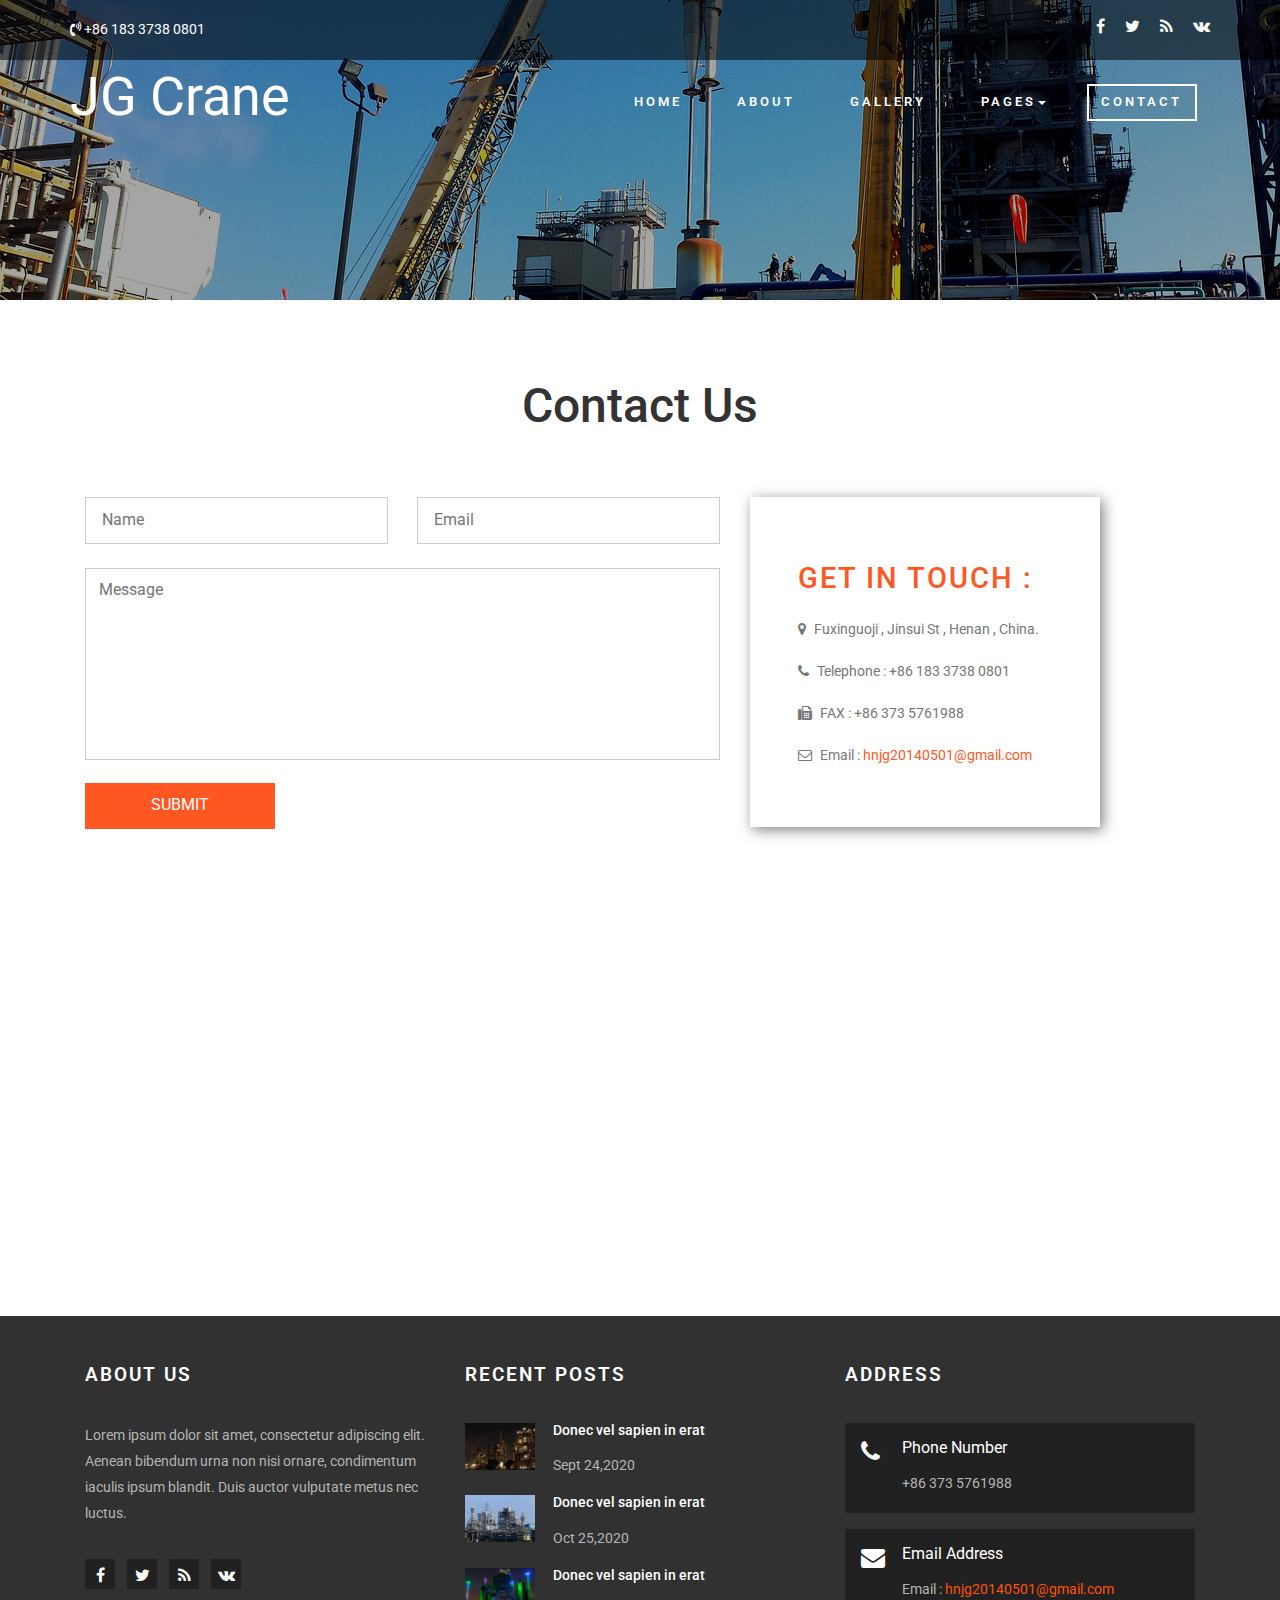
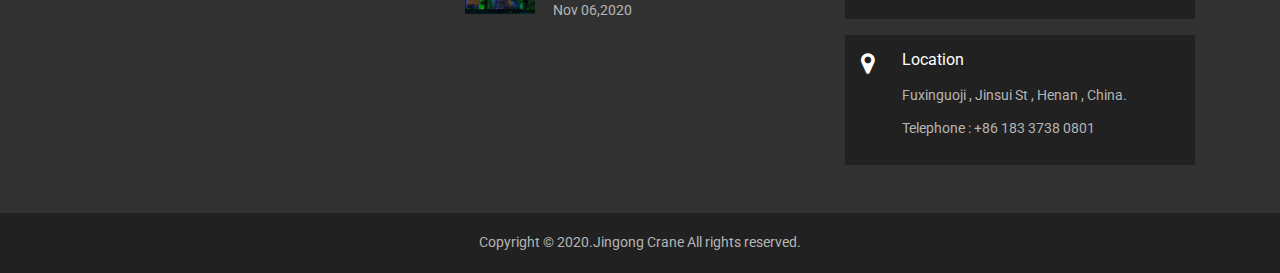
<file: contact.html>
<!DOCTYPE html>
<html lang="en">
<head>
<title>Contact</title>
<meta name="viewport" content="width=device-width, initial-scale=1">
<meta charset="utf-8">
<meta name="keywords" content="" />
<script type="application/x-javascript"> addEventListener("load", function() { setTimeout(hideURLbar, 0); }, false); function hideURLbar(){ window.scrollTo(0,1); } </script>
<!-- bootstrap-css -->
<link href="css/bootstrap.css" rel="stylesheet" type="text/css" media="all" />
<!--// bootstrap-css -->
<!-- css -->
<link rel="stylesheet" href="css/style.css" type="text/css" media="all" />
<!--// css -->
<!-- font-awesome icons -->
<link href="css/font-awesome.css" rel="stylesheet"> 
<!-- //font-awesome icons -->
<!-- font -->
<link href="http://fonts.googleapis.com/css?family=Roboto:100,100i,300,300i,400,400i,500,500i,700,700i,900,900i" rel="stylesheet">
<!-- //font -->
<script src="js/jquery-2.2.3.min.js"></script>
<script src="js/bootstrap.js"></script>
</head>
<body>
	<!-- w3-banner -->
	<div class="w3-banner-1 jarallax">
		
			<div class="w3layouts-header-top">
				<div class="container">
					<div class="w3-header-top-grids">
						<div class="w3-header-top-left">
							<p><i class="fa fa-volume-control-phone" aria-hidden="true"></i> +86 183 3738 0801</p>
						</div>
						<div class="w3-header-top-right">
							<div class="agileinfo-social-grids">
								<ul>
									<li><a href="#"><i class="fa fa-facebook"></i></a></li>
									<li><a href="#"><i class="fa fa-twitter"></i></a></li>
									<li><a href="#"><i class="fa fa-rss"></i></a></li>
									<li><a href="#"><i class="fa fa-vk"></i></a></li>
								</ul>
							</div>
							<div class="clearfix"> </div>
						</div>
						<div class="clearfix"> </div>
					</div>
				</div>
			</div>
			<div class="head">
				<div class="container">
					<div class="navbar-top">
							<!-- Brand and toggle get grouped for better mobile display -->
							<div class="navbar-header">
							  <button type="button" class="navbar-toggle collapsed" data-toggle="collapse" data-target="#bs-example-navbar-collapse-1">
								<span class="sr-only">Toggle navigation</span>
								<span class="icon-bar"></span>
								<span class="icon-bar"></span>
								<span class="icon-bar"></span>
							  </button>
								 <div class="navbar-brand logo ">
									<h1><a href="index.html">JG Crane</a></h1>
								</div>

							</div>

							<!-- Collect the nav links, forms, and other content for toggling -->
							<div class="collapse navbar-collapse" id="bs-example-navbar-collapse-1">
							 <ul class="nav navbar-nav link-effect-4">
								<li><a href="index.html">Home</a></li>
								<li><a href="about.html">About</a></li>
								<li><a href="gallery.html">Gallery</a></li>
								<li><a href="#" class="dropdown-toggle" data-toggle="dropdown" role="button" aria-haspopup="true" aria-expanded="false"><span data-letters="Pages">Pages</span><span class="caret"></span></a>
									<ul class="dropdown-menu"> 
										<li><a href="icons.html">Web Icons</a></li>
										<li><a href="codes.html">Short Codes</a></li>
									</ul>
								</li>   
								<li class="active first-list"><a href="contact.html">Contact</a></li>
							  </ul>
							</div><!-- /.navbar-collapse -->
						</div>
				</div>
			</div>
		
		
	</div>
	<!-- //w3-banner -->
	<!-- contact -->
	<div class="contact agileits">
		<div class="container"> 
			<h2 class="agileits-title">Contact Us</h2>
			<div class="contact-agileinfo">
				<div class="col-md-7 contact-form wthree">
					<form action="#" method="post">
						<input type="text" name="Name" placeholder="Name" required="">
						<input class="email" type="email" name="Email" placeholder="Email" required="">
						<textarea placeholder="Message" name="Message" required=""></textarea>
						<input type="submit" value="SUBMIT">
					</form>
				</div>
				<div class="col-md-4 contact-right wthree">
					<div class="contact-text w3-agileits">
						<h4>GET IN TOUCH :</h4>
						<p><i class="fa fa-map-marker"></i> Fuxinguoji , Jinsui St , Henan , China. </p>
						<p><i class="fa fa-phone"></i> Telephone : +86 183 3738 0801</p>
						<p><i class="fa fa-fax"></i> FAX : +86 373 5761988</p>
						<p><i class="fa fa-envelope-o"></i> Email : <a href="mailto:example@mail.com">hnjg20140501@gmail.com</a></p> 
					</div> 
				</div> 
				<div class="clearfix"> </div>	
			</div>
		</div>
	</div>
	<!-- //contact -->  
	<!-- map -->
	<div class="map w3layouts">  
		<iframe src="https://www.google.com/maps/embed?pb=!1m18!1m12!1m3!1d3023.9503398796587!2d-73.9940307!3d40.719109700000004!2m3!1f0!2f0!3f0!3m2!1i1024!2i768!4f13.1!3m3!1m2!1s0x89c25a27e2f24131%3A0x64ffc98d24069f02!2sCANADA!5e0!3m2!1sen!2sin!4v1441710758555"></iframe>
	</div>
	<!-- //map -->  

	<!-- footer -->
		<div class="agileits-w3layouts-footer">
			<div class="container">
				<div class="col-md-4 w3-agile-grid">
					<h5>About Us</h5>
					<p>Lorem ipsum dolor sit amet, consectetur adipiscing elit. Aenean bibendum urna non nisi ornare, condimentum iaculis ipsum blandit. Duis auctor vulputate metus nec luctus.</p>
					<div class="footer-agileinfo-social">
						<ul>
							<li><a href="#"><i class="fa fa-facebook"></i></a></li>
							<li><a href="#"><i class="fa fa-twitter"></i></a></li>
							<li><a href="#"><i class="fa fa-rss"></i></a></li>
							<li><a href="#"><i class="fa fa-vk"></i></a></li>
						</ul>
					</div>
				</div>
				<div class="col-md-4 w3-agile-grid">
					<h5>Recent Posts</h5>
					<div class="w3ls-post-grids">
						<div class="w3ls-post-grid">
							<div class="w3ls-post-img">
								<a href="#"><img src="images/g1.jpg" alt="" /></a>
							</div>
							<div class="w3ls-post-info">
								<h6><a href="#" data-toggle="modal" data-target="#myModal">Donec vel sapien in erat</a></h6>
								<p>Sept 24,2020</p>
							</div>
							<div class="clearfix"> </div>
						</div>
						<div class="w3ls-post-grid">
							<div class="w3ls-post-img">
								<a href="#"><img src="images/g4.jpg" alt="" /></a>
							</div>
							<div class="w3ls-post-info">
								<h6><a href="#" data-toggle="modal" data-target="#myModal">Donec vel sapien in erat</a></h6>
								<p>Oct 25,2020</p>
							</div>
							<div class="clearfix"> </div>
						</div>
						<div class="w3ls-post-grid">
							<div class="w3ls-post-img">
								<a href="#"><img src="images/g6.jpg" alt="" /></a>
							</div>
							<div class="w3ls-post-info">
								<h6><a href="#" data-toggle="modal" data-target="#myModal">Donec vel sapien in erat</a></h6>
								<p>Nov 06,2020</p>
							</div>
							<div class="clearfix"> </div>
						</div>
					</div>
				</div>
				<div class="col-md-4 w3-agile-grid">
					<h5>Address</h5>
					<div class="w3-address">
						<div class="w3-address-grid">
							<div class="w3-address-left">
								<i class="fa fa-phone" aria-hidden="true"></i>
							</div>
							<div class="w3-address-right">
								<h6>Phone Number</h6>
								<p>  +86 373 5761988</p>
							</div>
							<div class="clearfix"> </div>
						</div>
						<div class="w3-address-grid">
							<div class="w3-address-left">
								<i class="fa fa-envelope" aria-hidden="true"></i>
							</div>
							<div class="w3-address-right">
								<h6>Email Address</h6>
								<p>Email :<a href="mailto:example@email.com"> hnjg20140501@gmail.com</a></p>
							</div>
							<div class="clearfix"> </div>
						</div>
						<div class="w3-address-grid">
							<div class="w3-address-left">
								<i class="fa fa-map-marker" aria-hidden="true"></i>
							</div>
							<div class="w3-address-right">
								<h6>Location</h6>
								<p>Fuxinguoji , Jinsui St , Henan , China. 
								<span>Telephone : +86 183 3738 0801</span>
								</p>
							</div>
							<div class="clearfix"> </div>
						</div>
					</div>
				</div>
				<div class="clearfix"> </div>
			</div>
		</div>
		<div class="copyright">
			<div class="container">
				<p>Copyright &copy; 2020.Jingong Crane All rights reserved.</p>
			</div>
		</div>
	<!-- //footer -->
</body>	
</html>
</file>
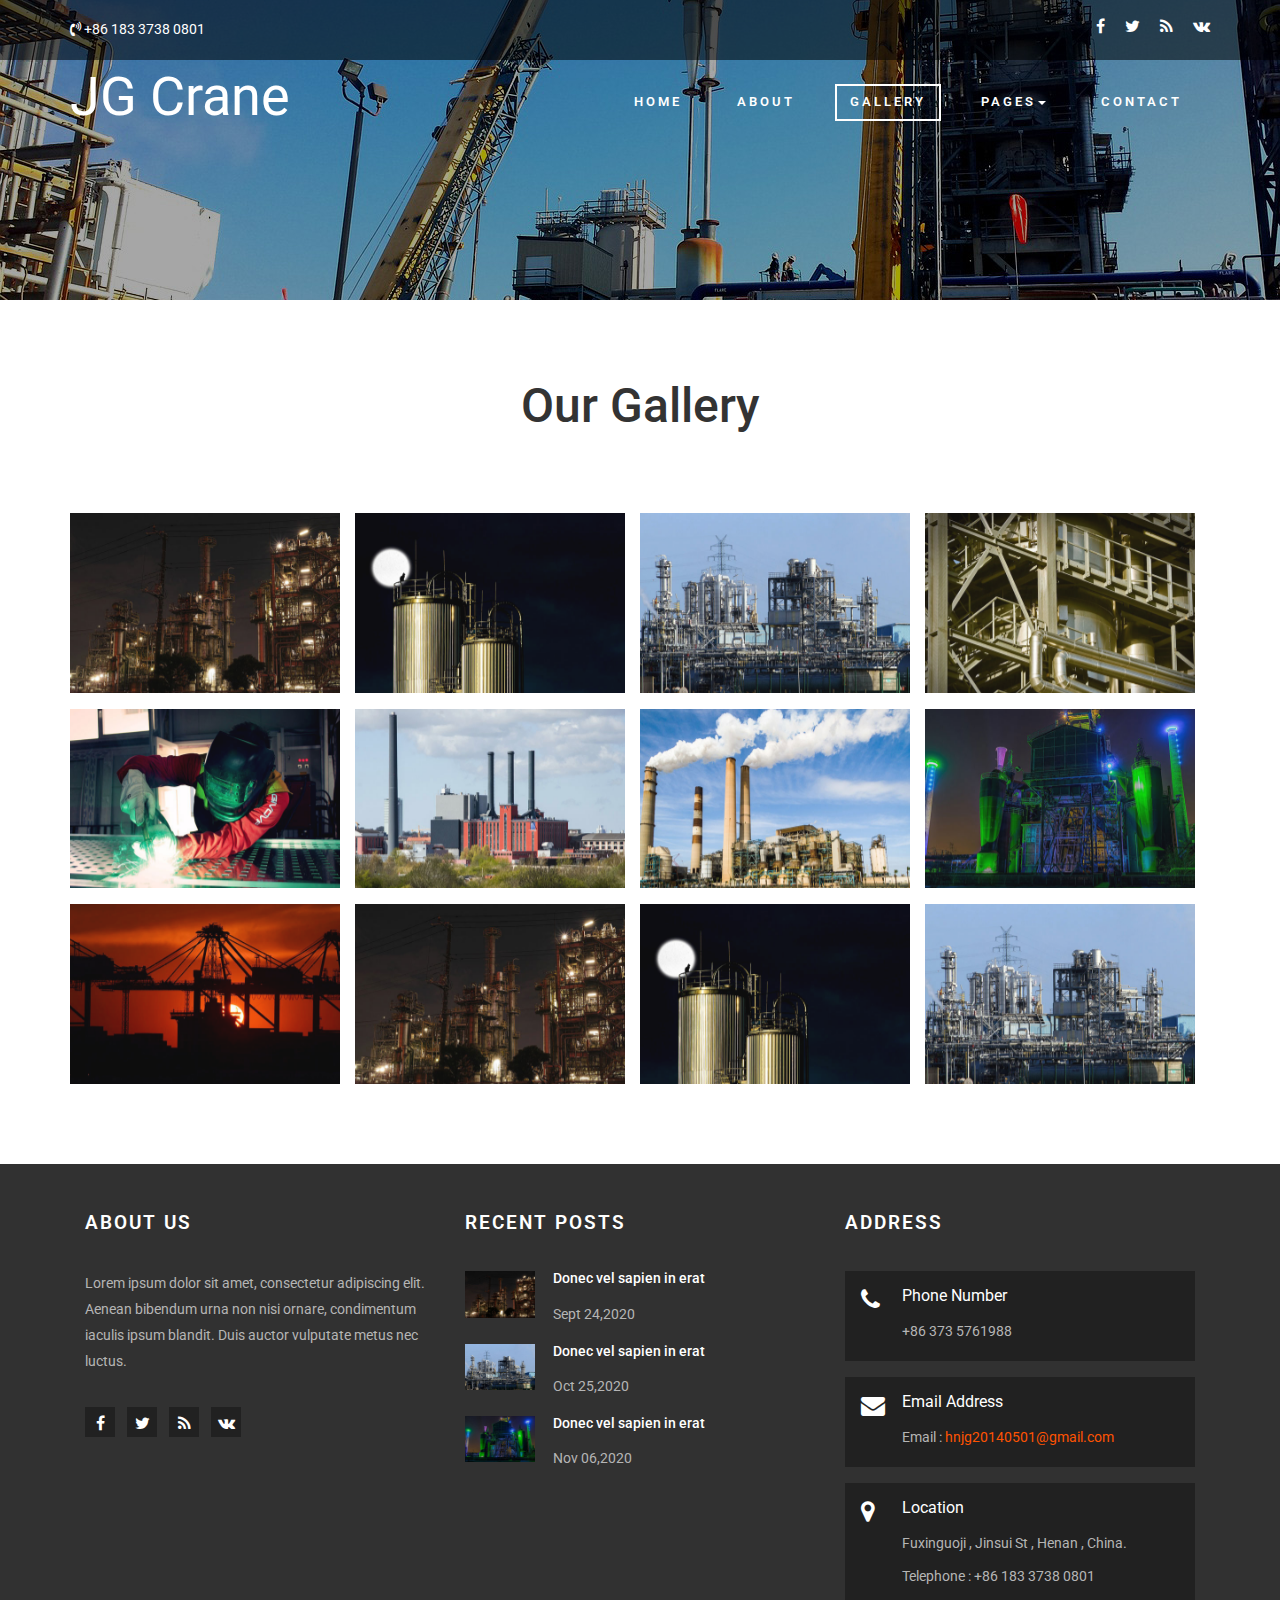
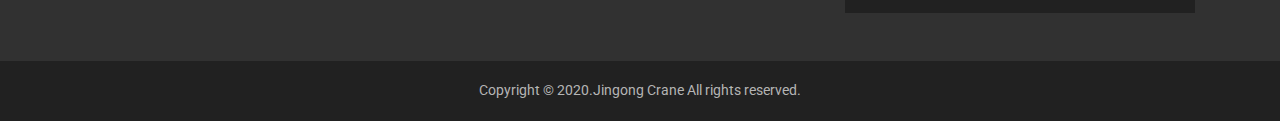
<file: gallery.html>
<!DOCTYPE html>
<html lang="en">
<head>
<title>Gallery</title>
<meta name="viewport" content="width=device-width, initial-scale=1">
<meta charset="utf-8">
<meta name="keywords" content="" />
<script type="application/x-javascript"> addEventListener("load", function() { setTimeout(hideURLbar, 0); }, false); function hideURLbar(){ window.scrollTo(0,1); } </script>
<!-- bootstrap-css -->
<link href="css/bootstrap.css" rel="stylesheet" type="text/css" media="all" />
<!--// bootstrap-css -->
<!-- css -->
<link rel="stylesheet" href="css/style.css" type="text/css" media="all" />
<!--// css -->
<!-- font-awesome icons -->
<link href="css/font-awesome.css" rel="stylesheet"> 
<!-- //font-awesome icons -->
<!-- gallery -->
<link rel="stylesheet" href="css/lightbox.css">
<!-- //gallery -->
<!-- font -->
<link href="http://fonts.googleapis.com/css?family=Roboto:100,100i,300,300i,400,400i,500,500i,700,700i,900,900i" rel="stylesheet">
<!-- //font -->
<script src="js/jquery-2.2.3.min.js"></script>
<script src="js/bootstrap.js"></script>
</head>
<body>
	<!-- w3-banner -->
	<div class="w3-banner-1 jarallax">
		
			<div class="w3layouts-header-top">
				<div class="container">
					<div class="w3-header-top-grids">
						<div class="w3-header-top-left">
							<p><i class="fa fa-volume-control-phone" aria-hidden="true"></i> +86 183 3738 0801</p>
						</div>
						<div class="w3-header-top-right">
							<div class="agileinfo-social-grids">
								<ul>
									<li><a href="#"><i class="fa fa-facebook"></i></a></li>
									<li><a href="#"><i class="fa fa-twitter"></i></a></li>
									<li><a href="#"><i class="fa fa-rss"></i></a></li>
									<li><a href="#"><i class="fa fa-vk"></i></a></li>
								</ul>
							</div>
							<div class="clearfix"> </div>
						</div>
						<div class="clearfix"> </div>
					</div>
				</div>
			</div>
			<div class="head">
				<div class="container">
					<div class="navbar-top">
							<!-- Brand and toggle get grouped for better mobile display -->
							<div class="navbar-header">
							  <button type="button" class="navbar-toggle collapsed" data-toggle="collapse" data-target="#bs-example-navbar-collapse-1">
								<span class="sr-only">Toggle navigation</span>
								<span class="icon-bar"></span>
								<span class="icon-bar"></span>
								<span class="icon-bar"></span>
							  </button>
								 <div class="navbar-brand logo ">
									<h1><a href="index.html">JG Crane</a></h1>
								</div>

							</div>

							<!-- Collect the nav links, forms, and other content for toggling -->
							<div class="collapse navbar-collapse" id="bs-example-navbar-collapse-1">
							 <ul class="nav navbar-nav link-effect-4">
								<li><a href="index.html">Home</a></li>
								<li><a href="about.html">About</a></li>
								<li class="active first-list"><a href="gallery.html">Gallery</a></li>
								<li><a href="#" class="dropdown-toggle" data-toggle="dropdown" role="button" aria-haspopup="true" aria-expanded="false"><span data-letters="Pages">Pages</span><span class="caret"></span></a>
									<ul class="dropdown-menu"> 
										<li><a href="icons.html">Web Icons</a></li>
										<li><a href="codes.html">Short Codes</a></li>
									</ul>
								</li>   
								<li><a href="contact.html">Contact</a></li>
							  </ul>
							</div><!-- /.navbar-collapse -->
						</div>
				</div>
			</div>
		
		
	</div>
	<!-- //w3-banner -->
		<!-- gallery -->
	<div class="gallery">
		<div class="container">
			<h2 class="agileits-title">Our Gallery</h2>
			<div class="w3-agileits-gallery-grids">
				<div class="col-md-3 gallery-grid">
					<div class="grid">
						<figure class="effect-apollo">
							<a class="example-image-link" href="images/g1.jpg" data-lightbox="example-set" data-title="Lorem ipsum dolor sit amet, consectetur adipiscing elit. Duis ut sem ac lectus mattis sagittis. Donec pulvinar quam sit amet est vestibulum volutpat. Phasellus sed nibh odio. Phasellus posuere at purus sit amet porttitor. Cras euismod egestas enim eget molestie. Aenean ornare condimentum odio, in lacinia felis finibus non. Nam faucibus libero et lectus finibus, sed porttitor velit pellentesque.">
								<img src="images/g1.jpg" alt="" />
								<figcaption>
								</figcaption>	
							</a>
						</figure>
					</div>
				</div>
				<div class="col-md-3 gallery-grid">
					<div class="grid">
						<figure class="effect-apollo">
							<a class="example-image-link" href="images/g2.jpg" data-lightbox="example-set" data-title="Lorem ipsum dolor sit amet, consectetur adipiscing elit. Duis ut sem ac lectus mattis sagittis. Donec pulvinar quam sit amet est vestibulum volutpat. Phasellus sed nibh odio. Phasellus posuere at purus sit amet porttitor. Cras euismod egestas enim eget molestie. Aenean ornare condimentum odio, in lacinia felis finibus non. Nam faucibus libero et lectus finibus, sed porttitor velit pellentesque.">
								<img src="images/g2.jpg" alt="" />
								<figcaption>
								</figcaption>	
							</a>
						</figure>
					</div>
				</div>
				<div class="col-md-3 gallery-grid">
					<div class="grid">
						<figure class="effect-apollo">
							<a class="example-image-link" href="images/g4.jpg" data-lightbox="example-set" data-title="Lorem ipsum dolor sit amet, consectetur adipiscing elit. Duis ut sem ac lectus mattis sagittis. Donec pulvinar quam sit amet est vestibulum volutpat. Phasellus sed nibh odio. Phasellus posuere at purus sit amet porttitor. Cras euismod egestas enim eget molestie. Aenean ornare condimentum odio, in lacinia felis finibus non. Nam faucibus libero et lectus finibus, sed porttitor velit pellentesque.">
								<img src="images/g4.jpg" alt="" />
								<figcaption>
								</figcaption>		
							</a>
						</figure>
					</div>
				</div>
				<div class="col-md-3 gallery-grid">
					<div class="grid">
						<figure class="effect-apollo">
							<a class="example-image-link" href="images/g5.jpg" data-lightbox="example-set" data-title="Lorem ipsum dolor sit amet, consectetur adipiscing elit. Duis ut sem ac lectus mattis sagittis. Donec pulvinar quam sit amet est vestibulum volutpat. Phasellus sed nibh odio. Phasellus posuere at purus sit amet porttitor. Cras euismod egestas enim eget molestie. Aenean ornare condimentum odio, in lacinia felis finibus non. Nam faucibus libero et lectus finibus, sed porttitor velit pellentesque.">
								<img src="images/g5.jpg" alt="" />
								<figcaption>
								</figcaption>	
							</a>
						</figure>
					</div>
				</div>
				<div class="col-md-3 gallery-grid">
					<div class="grid">
						<figure class="effect-apollo">
							<a class="example-image-link" href="images/g7.jpg" data-lightbox="example-set" data-title="Lorem ipsum dolor sit amet, consectetur adipiscing elit. Duis ut sem ac lectus mattis sagittis. Donec pulvinar quam sit amet est vestibulum volutpat. Phasellus sed nibh odio. Phasellus posuere at purus sit amet porttitor. Cras euismod egestas enim eget molestie. Aenean ornare condimentum odio, in lacinia felis finibus non. Nam faucibus libero et lectus finibus, sed porttitor velit pellentesque.">
								<img src="images/g7.jpg" alt="" />
								<figcaption>
								</figcaption>	
							</a>
						</figure>
					</div>
				</div>
				<div class="col-md-3 gallery-grid">
					<div class="grid">
						<figure class="effect-apollo">
							<a class="example-image-link" href="images/g8.jpg" data-lightbox="example-set" data-title="Lorem ipsum dolor sit amet, consectetur adipiscing elit. Duis ut sem ac lectus mattis sagittis. Donec pulvinar quam sit amet est vestibulum volutpat. Phasellus sed nibh odio. Phasellus posuere at purus sit amet porttitor. Cras euismod egestas enim eget molestie. Aenean ornare condimentum odio, in lacinia felis finibus non. Nam faucibus libero et lectus finibus, sed porttitor velit pellentesque.">
								<img src="images/g8.jpg" alt="" />
								<figcaption>
								</figcaption>		
							</a>
						</figure>
					</div>
				</div>
				<div class="col-md-3 gallery-grid">
					<div class="grid">
						<figure class="effect-apollo">
							<a class="example-image-link" href="images/g9.jpg" data-lightbox="example-set" data-title="Lorem ipsum dolor sit amet, consectetur adipiscing elit. Duis ut sem ac lectus mattis sagittis. Donec pulvinar quam sit amet est vestibulum volutpat. Phasellus sed nibh odio. Phasellus posuere at purus sit amet porttitor. Cras euismod egestas enim eget molestie. Aenean ornare condimentum odio, in lacinia felis finibus non. Nam faucibus libero et lectus finibus, sed porttitor velit pellentesque.">
								<img src="images/g9.jpg" alt="" />
								<figcaption>
								</figcaption>	
							</a>
						</figure>
					</div>
				</div>
				<div class="col-md-3 gallery-grid">
					<div class="grid">
						<figure class="effect-apollo">
							<a class="example-image-link" href="images/g6.jpg" data-lightbox="example-set" data-title="Lorem ipsum dolor sit amet, consectetur adipiscing elit. Duis ut sem ac lectus mattis sagittis. Donec pulvinar quam sit amet est vestibulum volutpat. Phasellus sed nibh odio. Phasellus posuere at purus sit amet porttitor. Cras euismod egestas enim eget molestie. Aenean ornare condimentum odio, in lacinia felis finibus non. Nam faucibus libero et lectus finibus, sed porttitor velit pellentesque.">
								<img src="images/g6.jpg" alt="" />
								<figcaption>
								</figcaption>	
							</a>
						</figure>
					</div>
				</div>
				<div class="col-md-3 gallery-grid">
					<div class="grid">
						<figure class="effect-apollo">
							<a class="example-image-link" href="images/g3.jpg" data-lightbox="example-set" data-title="Lorem ipsum dolor sit amet, consectetur adipiscing elit. Duis ut sem ac lectus mattis sagittis. Donec pulvinar quam sit amet est vestibulum volutpat. Phasellus sed nibh odio. Phasellus posuere at purus sit amet porttitor. Cras euismod egestas enim eget molestie. Aenean ornare condimentum odio, in lacinia felis finibus non. Nam faucibus libero et lectus finibus, sed porttitor velit pellentesque.">
								<img src="images/g3.jpg" alt="" />
								<figcaption>
								</figcaption>		
							</a>
						</figure>
					</div>
				</div>
				<div class="col-md-3 gallery-grid">
					<div class="grid">
						<figure class="effect-apollo">
							<a class="example-image-link" href="images/g1.jpg" data-lightbox="example-set" data-title="Lorem ipsum dolor sit amet, consectetur adipiscing elit. Duis ut sem ac lectus mattis sagittis. Donec pulvinar quam sit amet est vestibulum volutpat. Phasellus sed nibh odio. Phasellus posuere at purus sit amet porttitor. Cras euismod egestas enim eget molestie. Aenean ornare condimentum odio, in lacinia felis finibus non. Nam faucibus libero et lectus finibus, sed porttitor velit pellentesque.">
								<img src="images/g1.jpg" alt="" />
								<figcaption>
								</figcaption>		
							</a>
						</figure>
					</div>
				</div>
				<div class="col-md-3 gallery-grid">
					<div class="grid">
						<figure class="effect-apollo">
							<a class="example-image-link" href="images/g2.jpg" data-lightbox="example-set" data-title="Lorem ipsum dolor sit amet, consectetur adipiscing elit. Duis ut sem ac lectus mattis sagittis. Donec pulvinar quam sit amet est vestibulum volutpat. Phasellus sed nibh odio. Phasellus posuere at purus sit amet porttitor. Cras euismod egestas enim eget molestie. Aenean ornare condimentum odio, in lacinia felis finibus non. Nam faucibus libero et lectus finibus, sed porttitor velit pellentesque.">
								<img src="images/g2.jpg" alt="" />
								<figcaption>
								</figcaption>		
							</a>
						</figure>
					</div>
				</div>
				<div class="col-md-3 gallery-grid">
					<div class="grid">
						<figure class="effect-apollo">
							<a class="example-image-link" href="images/g4.jpg" data-lightbox="example-set" data-title="Lorem ipsum dolor sit amet, consectetur adipiscing elit. Duis ut sem ac lectus mattis sagittis. Donec pulvinar quam sit amet est vestibulum volutpat. Phasellus sed nibh odio. Phasellus posuere at purus sit amet porttitor. Cras euismod egestas enim eget molestie. Aenean ornare condimentum odio, in lacinia felis finibus non. Nam faucibus libero et lectus finibus, sed porttitor velit pellentesque.">
								<img src="images/g4.jpg" alt="" />
								<figcaption>
								</figcaption>		
							</a>
						</figure>
					</div>
				</div>
				<div class="clearfix"> </div>
				<script src="js/lightbox-plus-jquery.min.js"> </script>
			</div>
		</div>
	</div>
	<!-- //gallery -->

	<!-- footer -->
		<div class="agileits-w3layouts-footer">
			<div class="container">
				<div class="col-md-4 w3-agile-grid">
					<h5>About Us</h5>
					<p>Lorem ipsum dolor sit amet, consectetur adipiscing elit. Aenean bibendum urna non nisi ornare, condimentum iaculis ipsum blandit. Duis auctor vulputate metus nec luctus.</p>
					<div class="footer-agileinfo-social">
						<ul>
							<li><a href="#"><i class="fa fa-facebook"></i></a></li>
							<li><a href="#"><i class="fa fa-twitter"></i></a></li>
							<li><a href="#"><i class="fa fa-rss"></i></a></li>
							<li><a href="#"><i class="fa fa-vk"></i></a></li>
						</ul>
					</div>
				</div>
				<div class="col-md-4 w3-agile-grid">
					<h5>Recent Posts</h5>
					<div class="w3ls-post-grids">
						<div class="w3ls-post-grid">
							<div class="w3ls-post-img">
								<a href="#"><img src="images/g1.jpg" alt="" /></a>
							</div>
							<div class="w3ls-post-info">
								<h6><a href="#" data-toggle="modal" data-target="#myModal">Donec vel sapien in erat</a></h6>
								<p>Sept 24,2020</p>
							</div>
							<div class="clearfix"> </div>
						</div>
						<div class="w3ls-post-grid">
							<div class="w3ls-post-img">
								<a href="#"><img src="images/g4.jpg" alt="" /></a>
							</div>
							<div class="w3ls-post-info">
								<h6><a href="#" data-toggle="modal" data-target="#myModal">Donec vel sapien in erat</a></h6>
								<p>Oct 25,2020</p>
							</div>
							<div class="clearfix"> </div>
						</div>
						<div class="w3ls-post-grid">
							<div class="w3ls-post-img">
								<a href="#"><img src="images/g6.jpg" alt="" /></a>
							</div>
							<div class="w3ls-post-info">
								<h6><a href="#" data-toggle="modal" data-target="#myModal">Donec vel sapien in erat</a></h6>
								<p>Nov 06,2020</p>
							</div>
							<div class="clearfix"> </div>
						</div>
					</div>
				</div>
				<div class="col-md-4 w3-agile-grid">
					<h5>Address</h5>
					<div class="w3-address">
						<div class="w3-address-grid">
							<div class="w3-address-left">
								<i class="fa fa-phone" aria-hidden="true"></i>
							</div>
							<div class="w3-address-right">
								<h6>Phone Number</h6>
								<p>  +86 373 5761988</p>
							</div>
							<div class="clearfix"> </div>
						</div>
						<div class="w3-address-grid">
							<div class="w3-address-left">
								<i class="fa fa-envelope" aria-hidden="true"></i>
							</div>
							<div class="w3-address-right">
								<h6>Email Address</h6>
								<p>Email :<a href="mailto:example@email.com"> hnjg20140501@gmail.com</a></p>
							</div>
							<div class="clearfix"> </div>
						</div>
						<div class="w3-address-grid">
							<div class="w3-address-left">
								<i class="fa fa-map-marker" aria-hidden="true"></i>
							</div>
							<div class="w3-address-right">
								<h6>Location</h6>
								<p>Fuxinguoji , Jinsui St , Henan , China. 
								<span>Telephone : +86 183 3738 0801</span>
								</p>
							</div>
							<div class="clearfix"> </div>
						</div>
					</div>
				</div>
				<div class="clearfix"> </div>
			</div>
		</div>
		<div class="copyright">
			<div class="container">
				<p>Copyright &copy; 2020.Jingong Crane All rights reserved.</p>
			</div>
		</div>
	<!-- //footer -->
</body>	
</html>
</file>
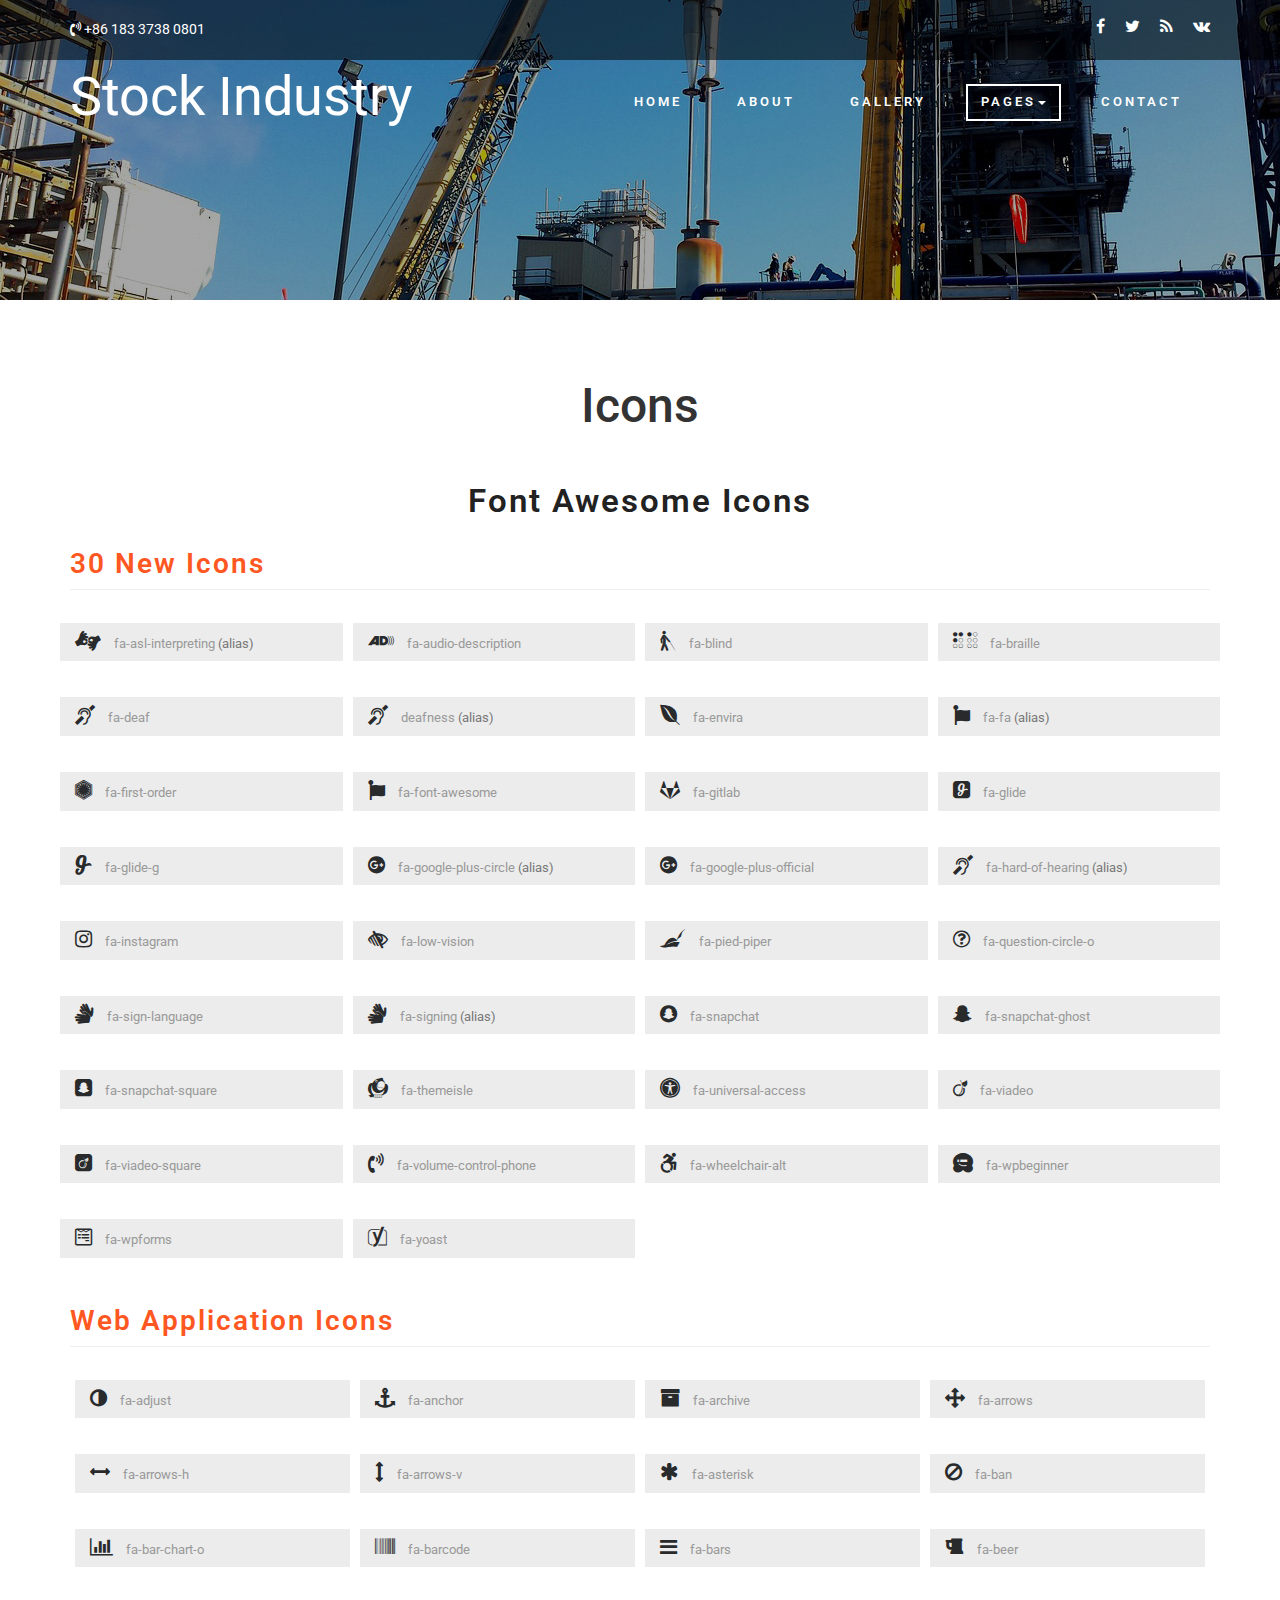
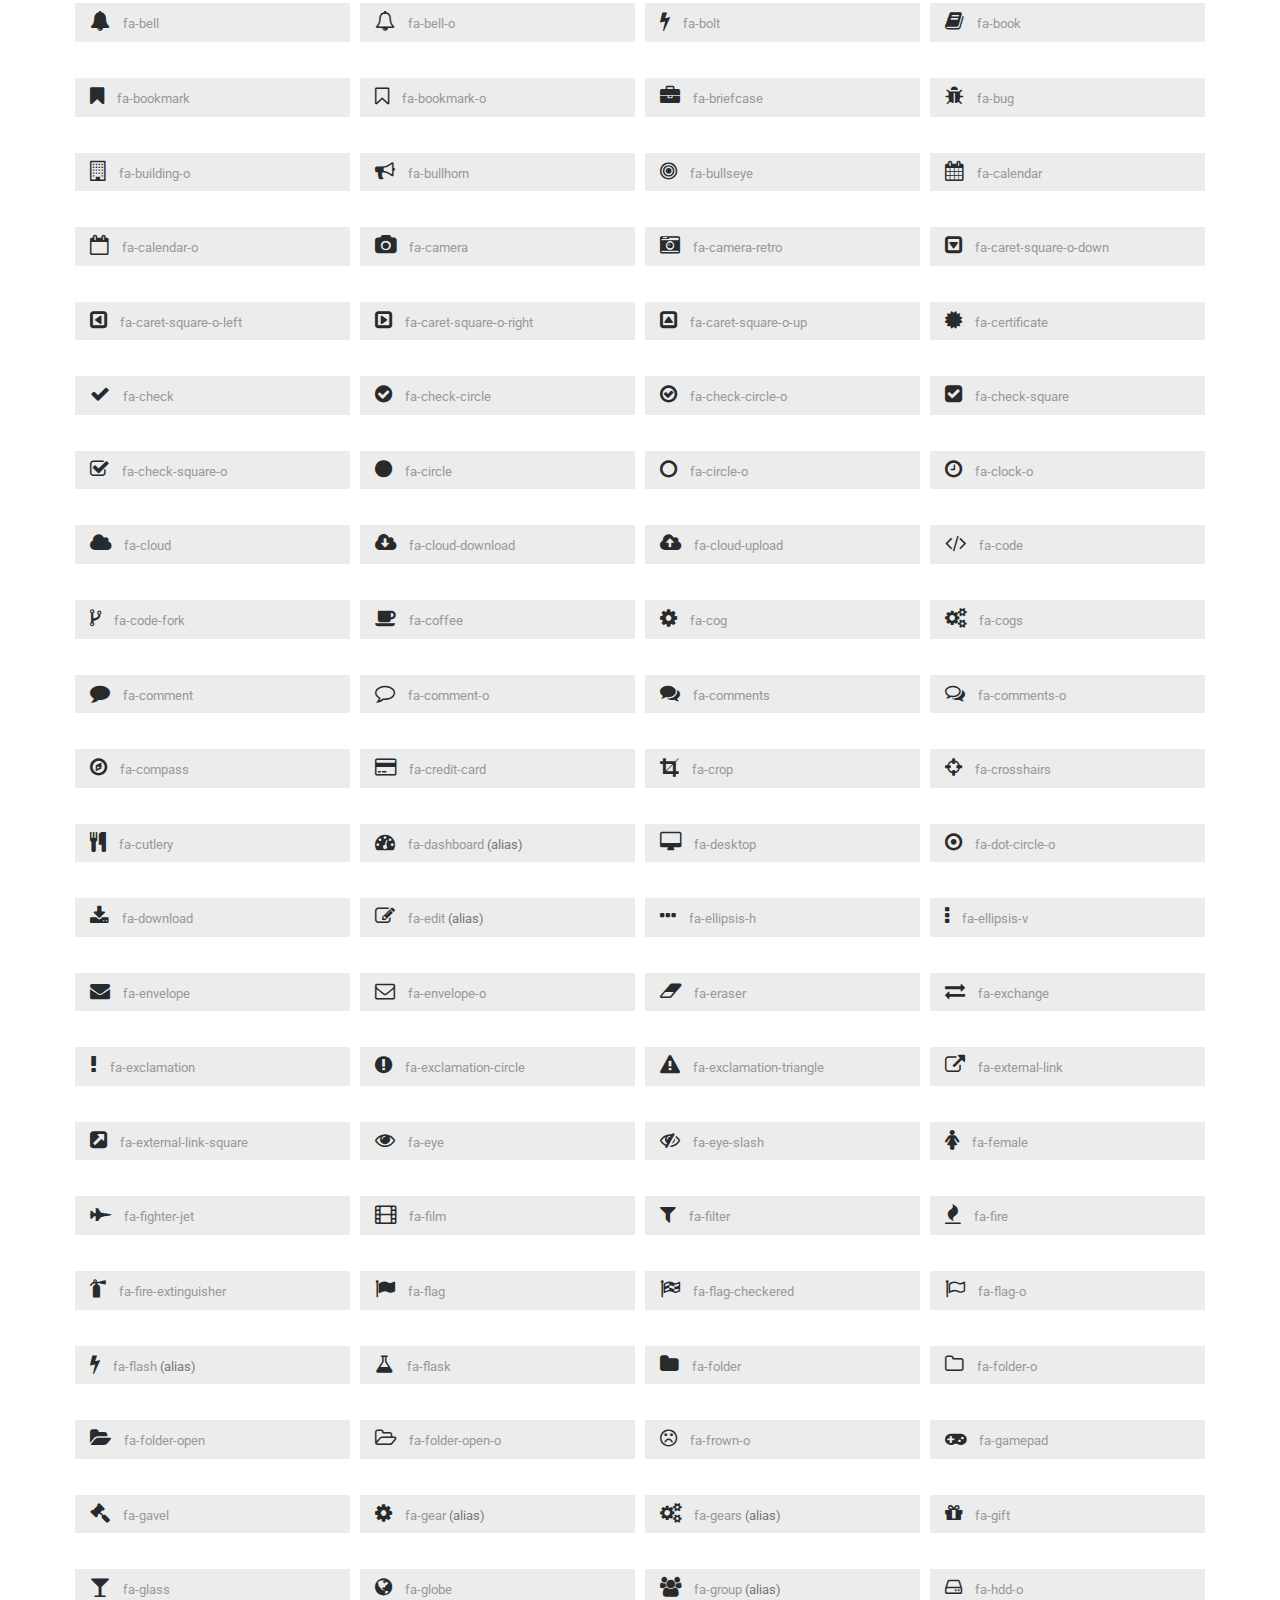
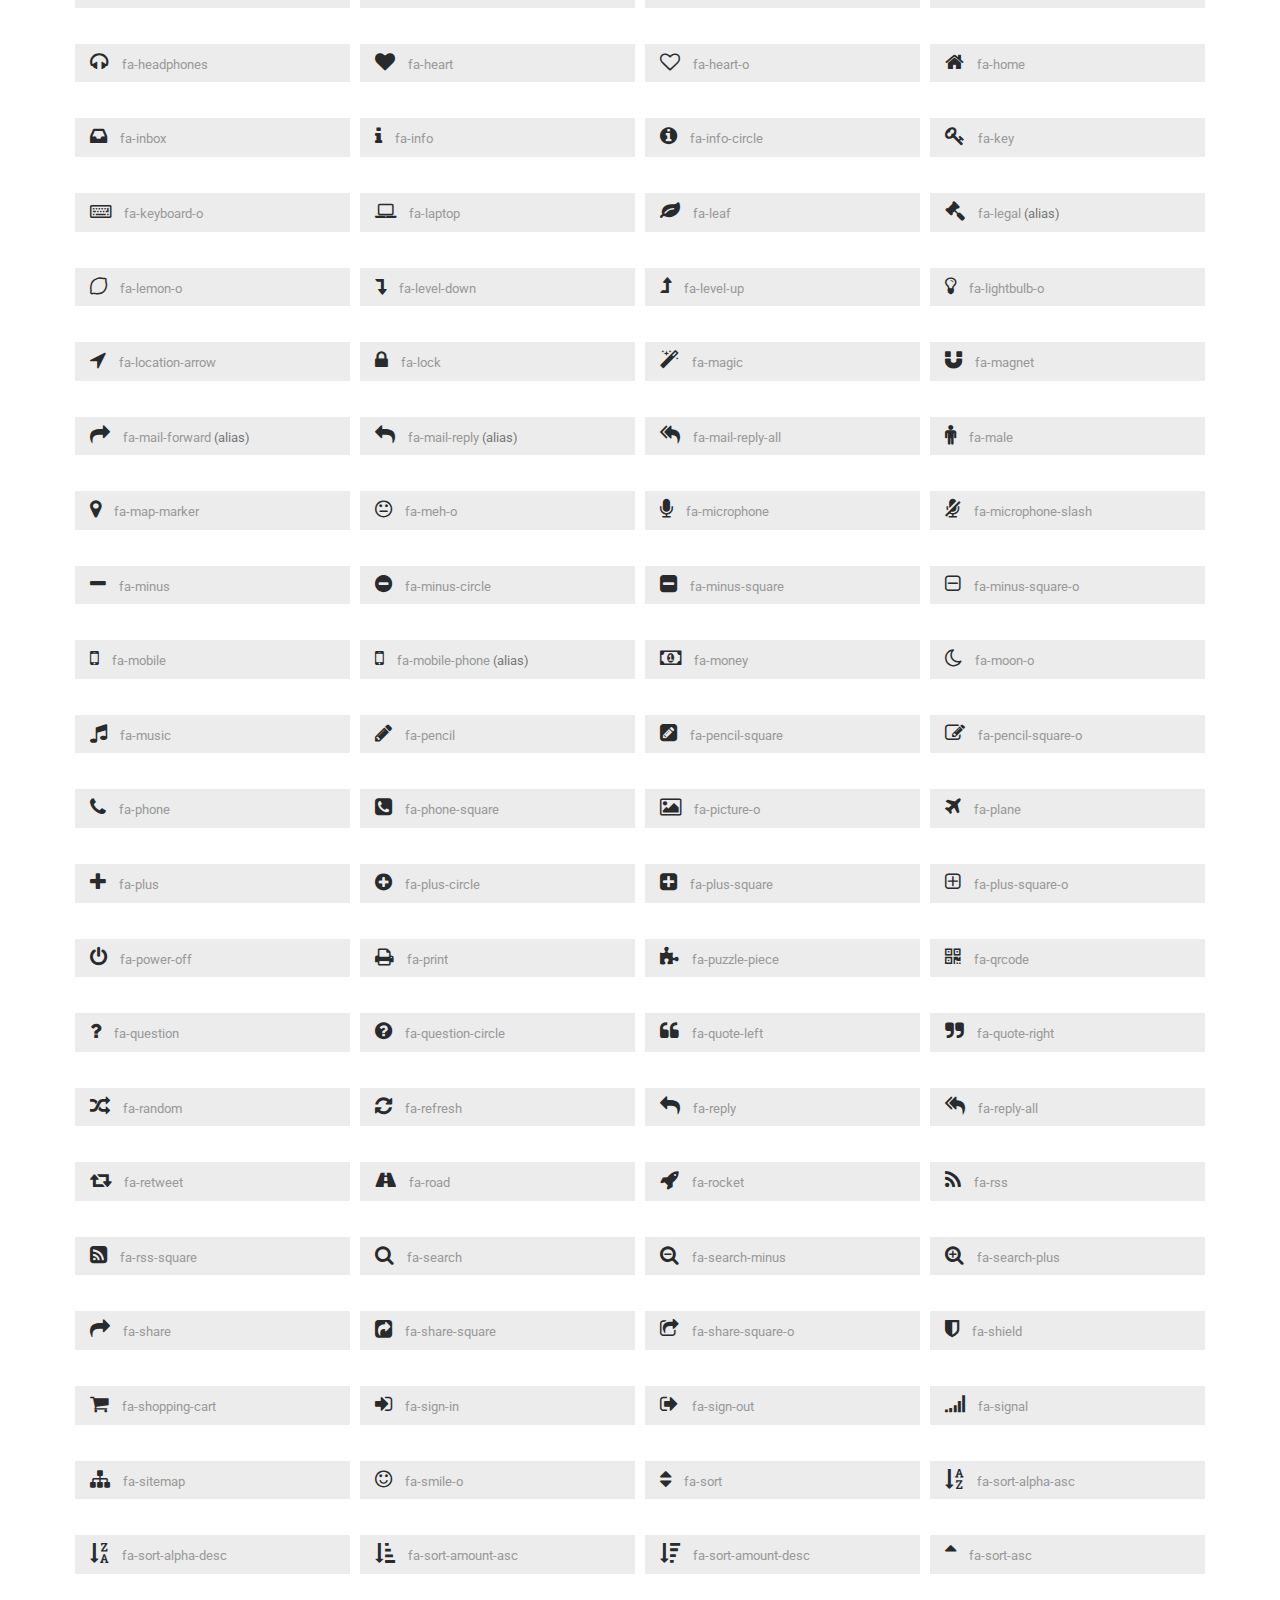
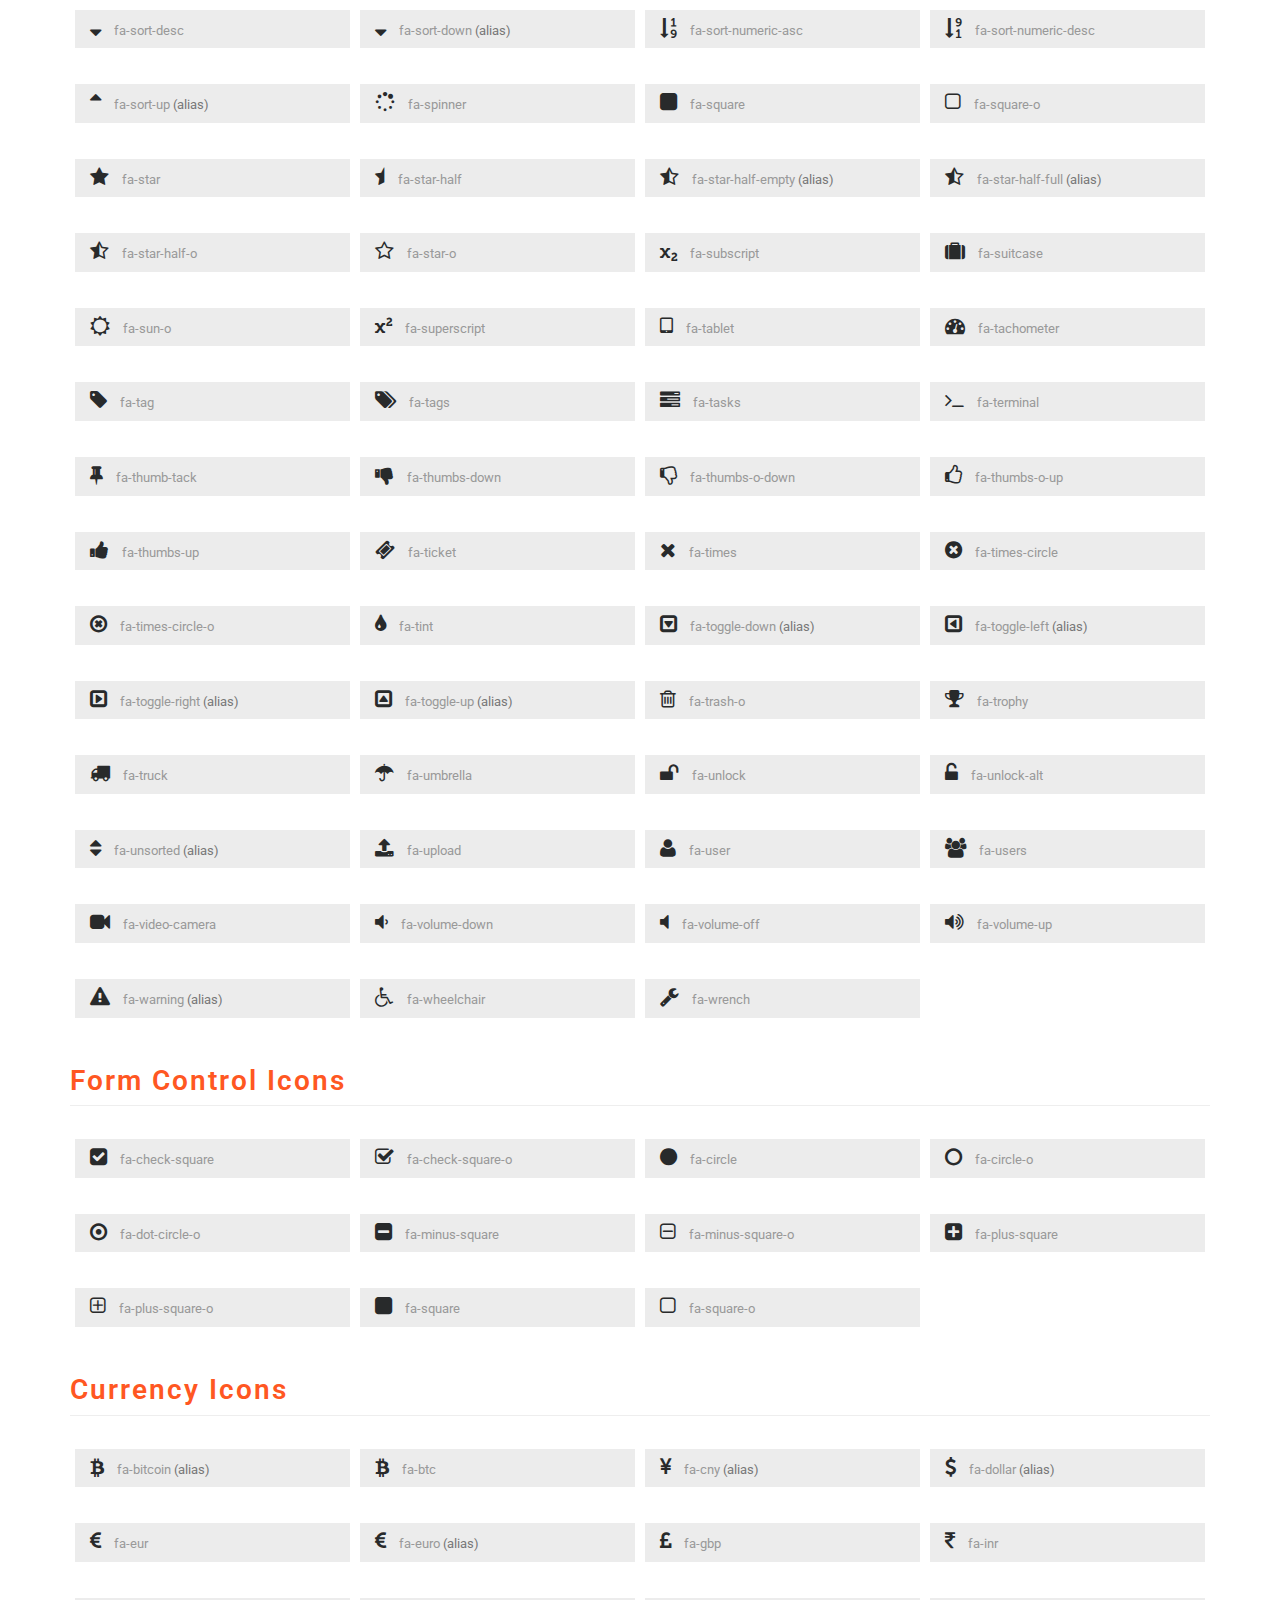
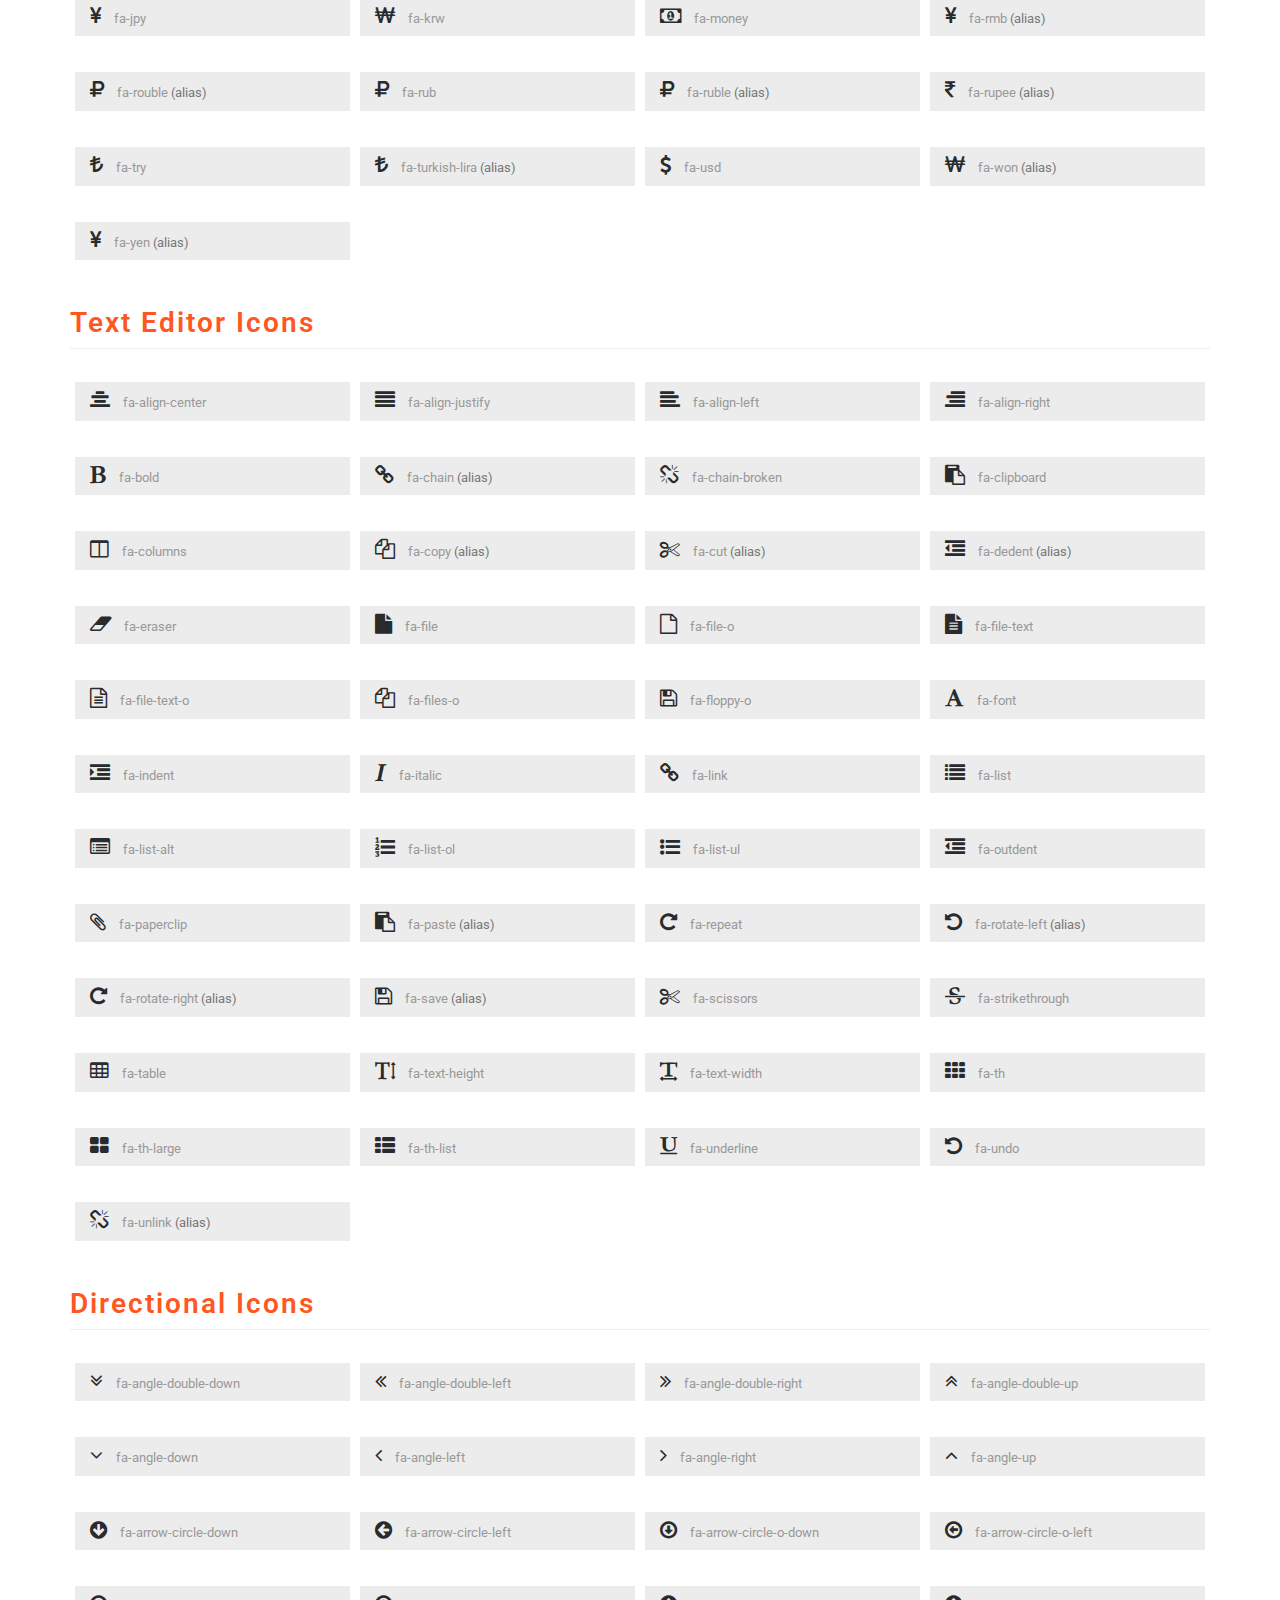
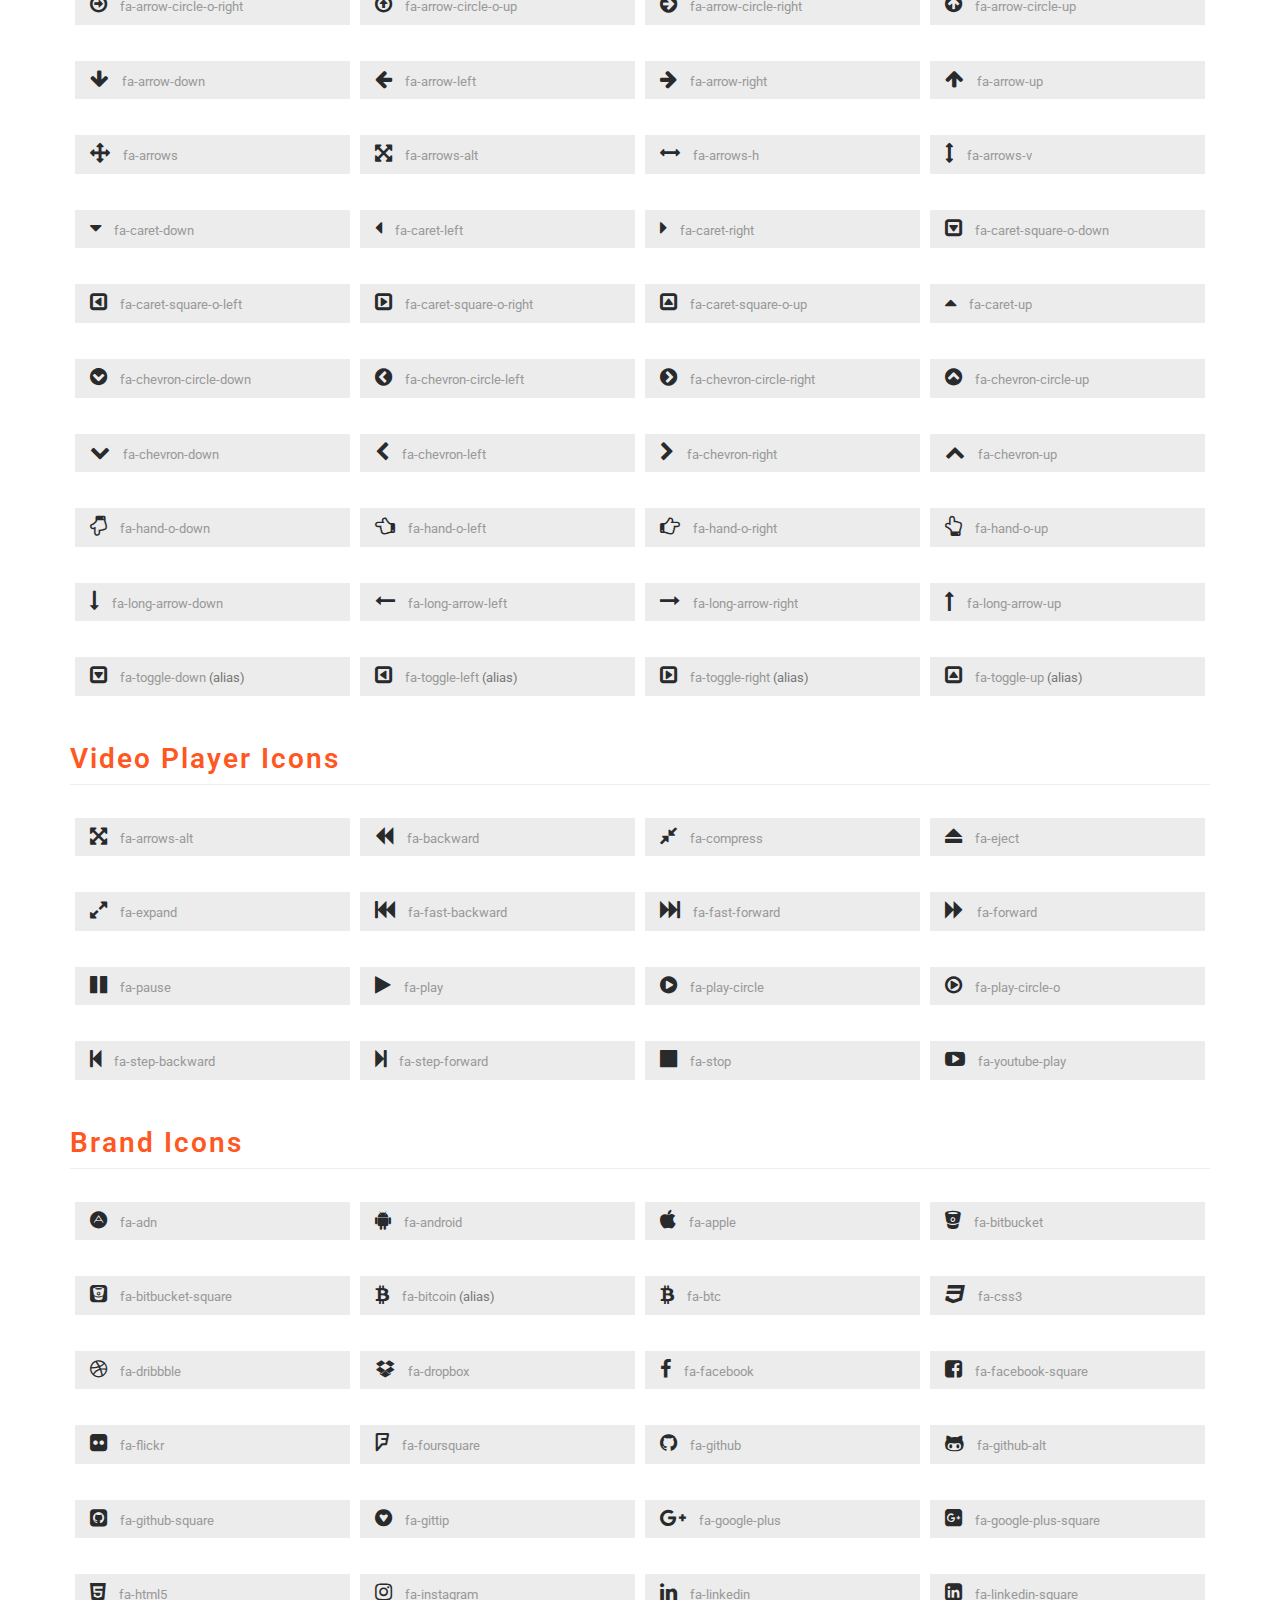
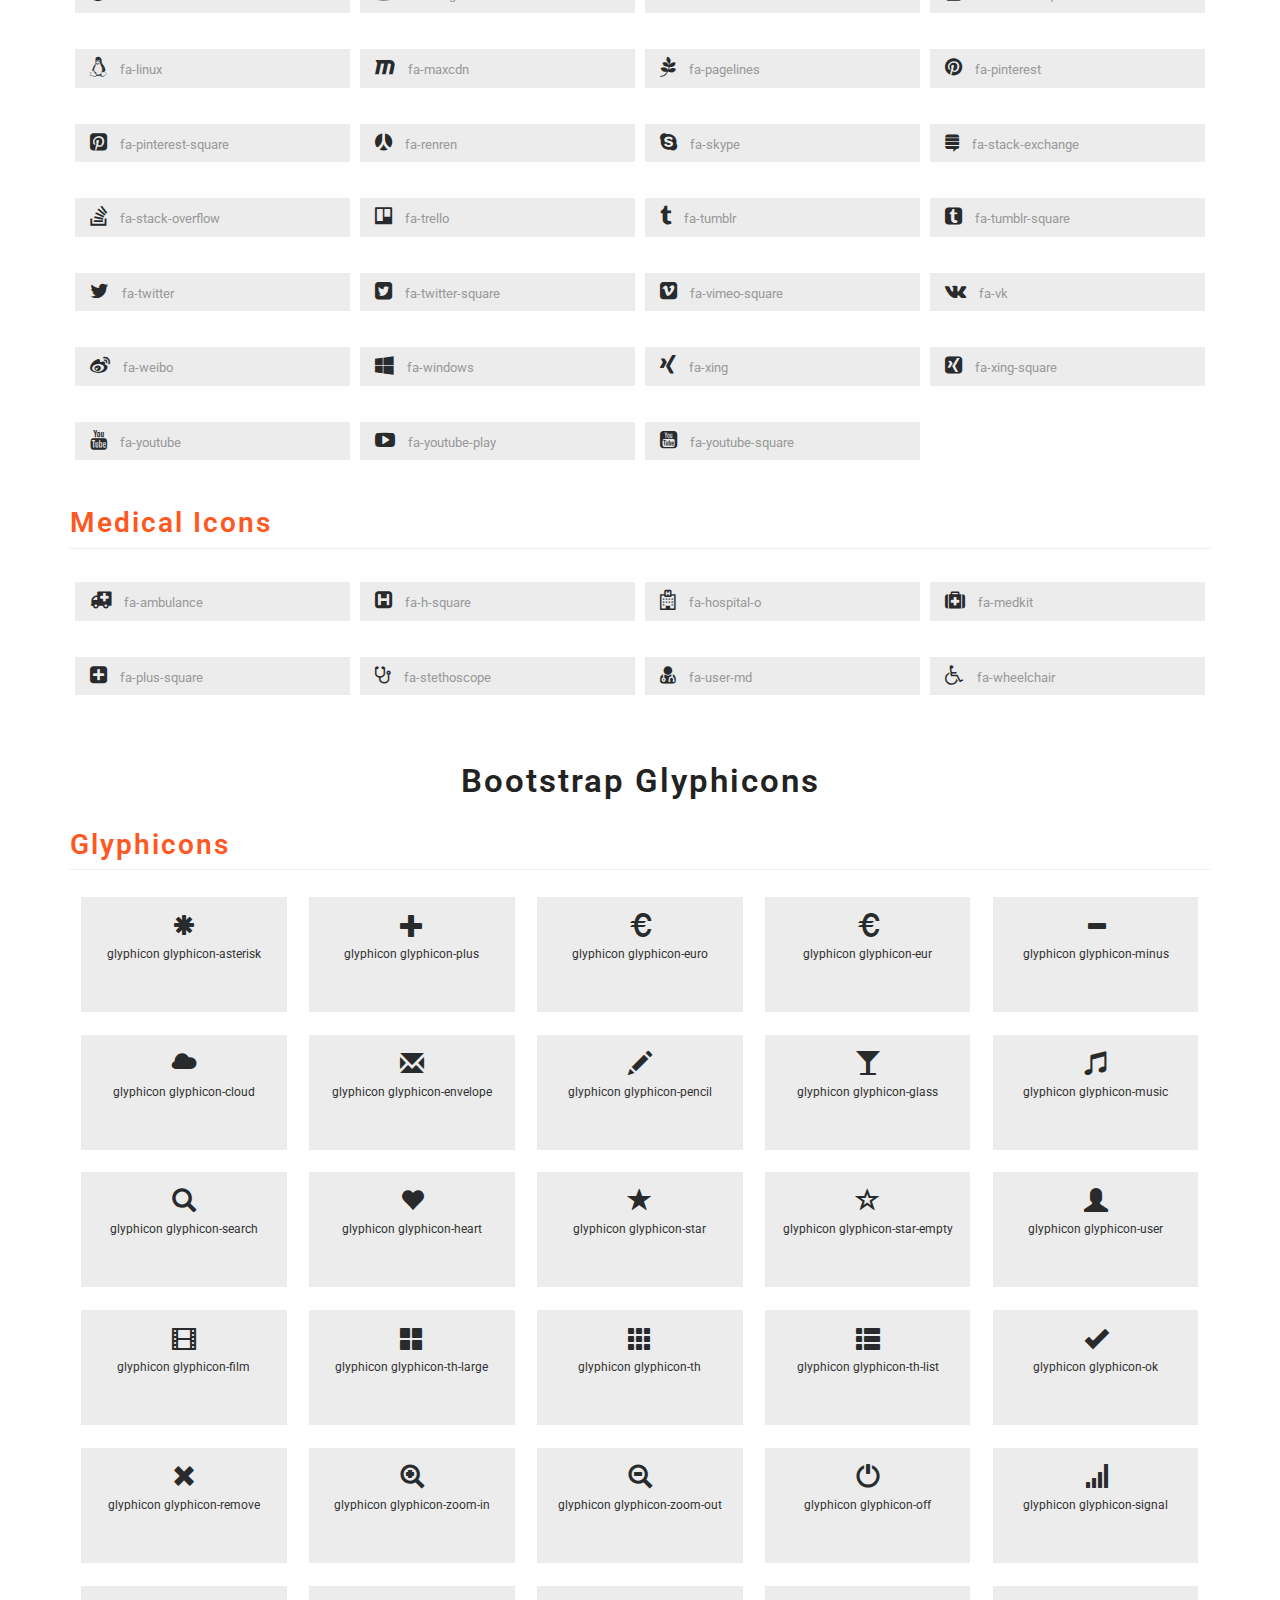
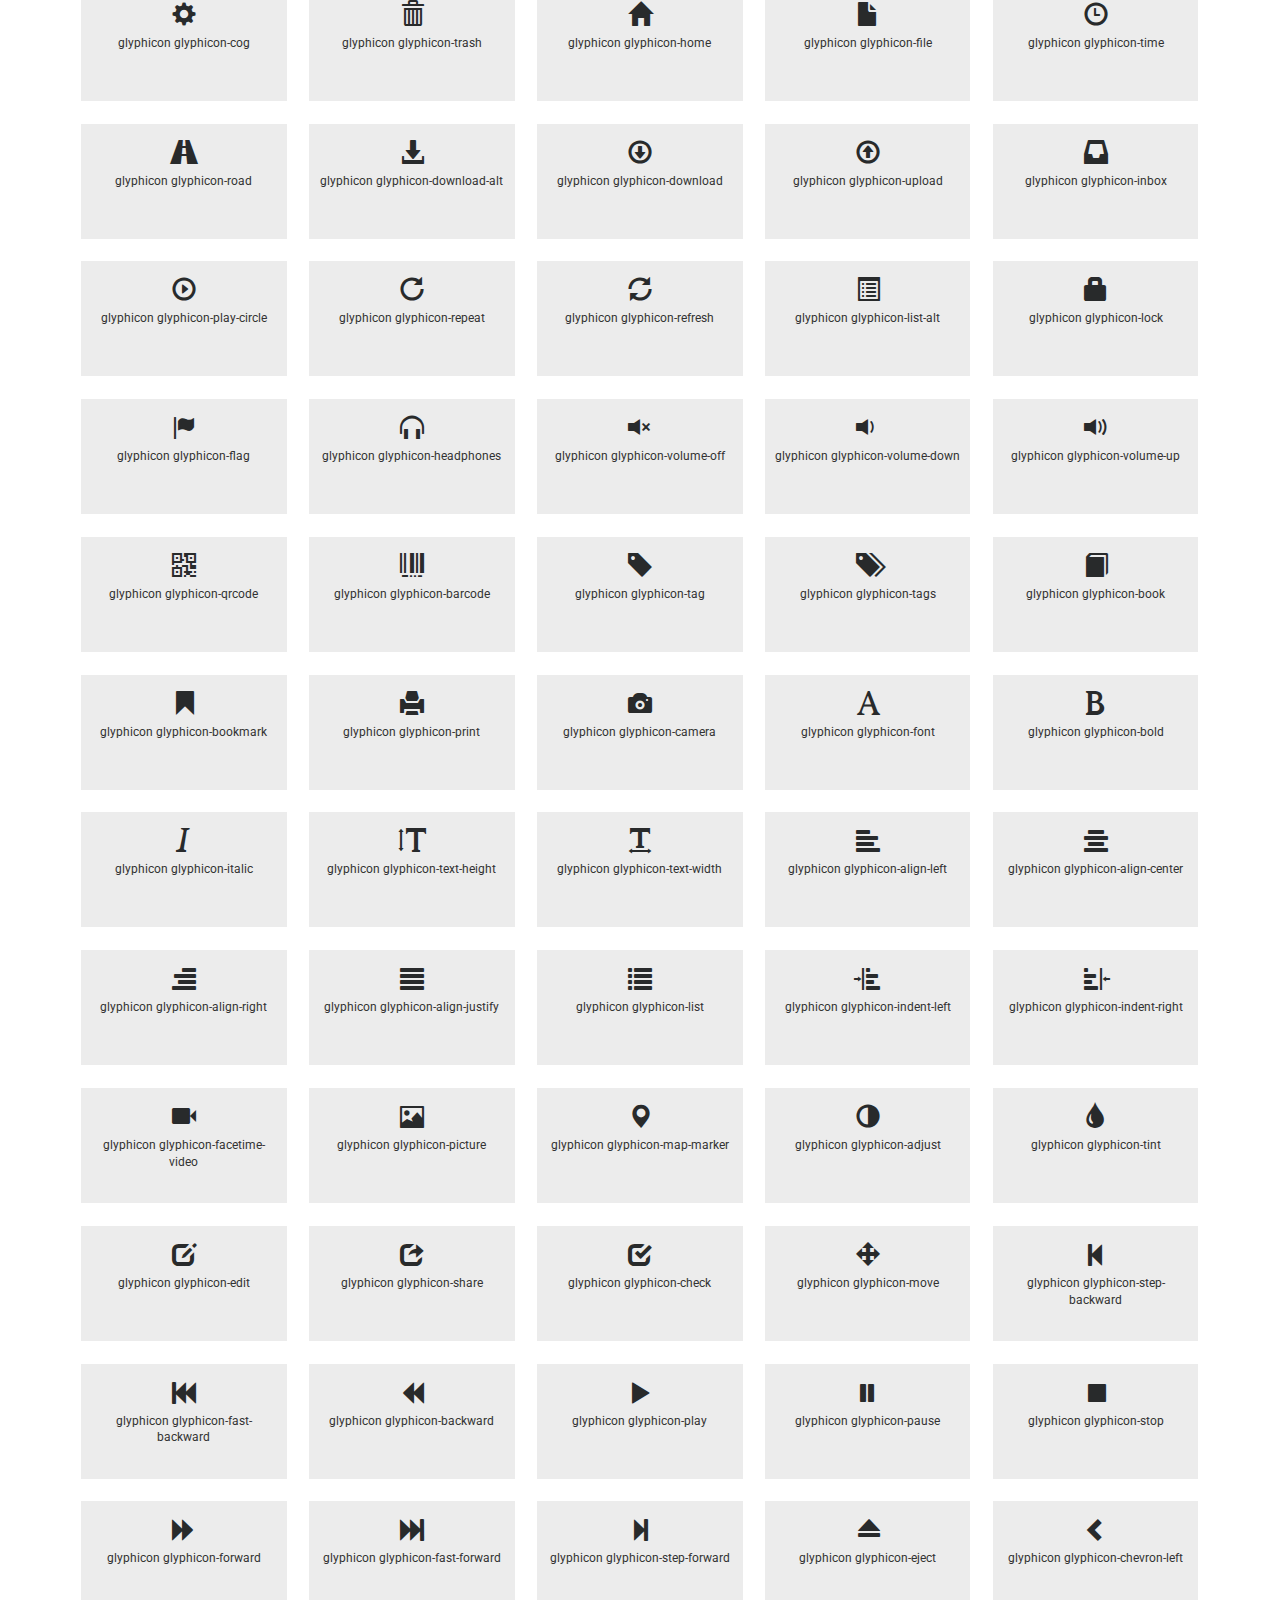
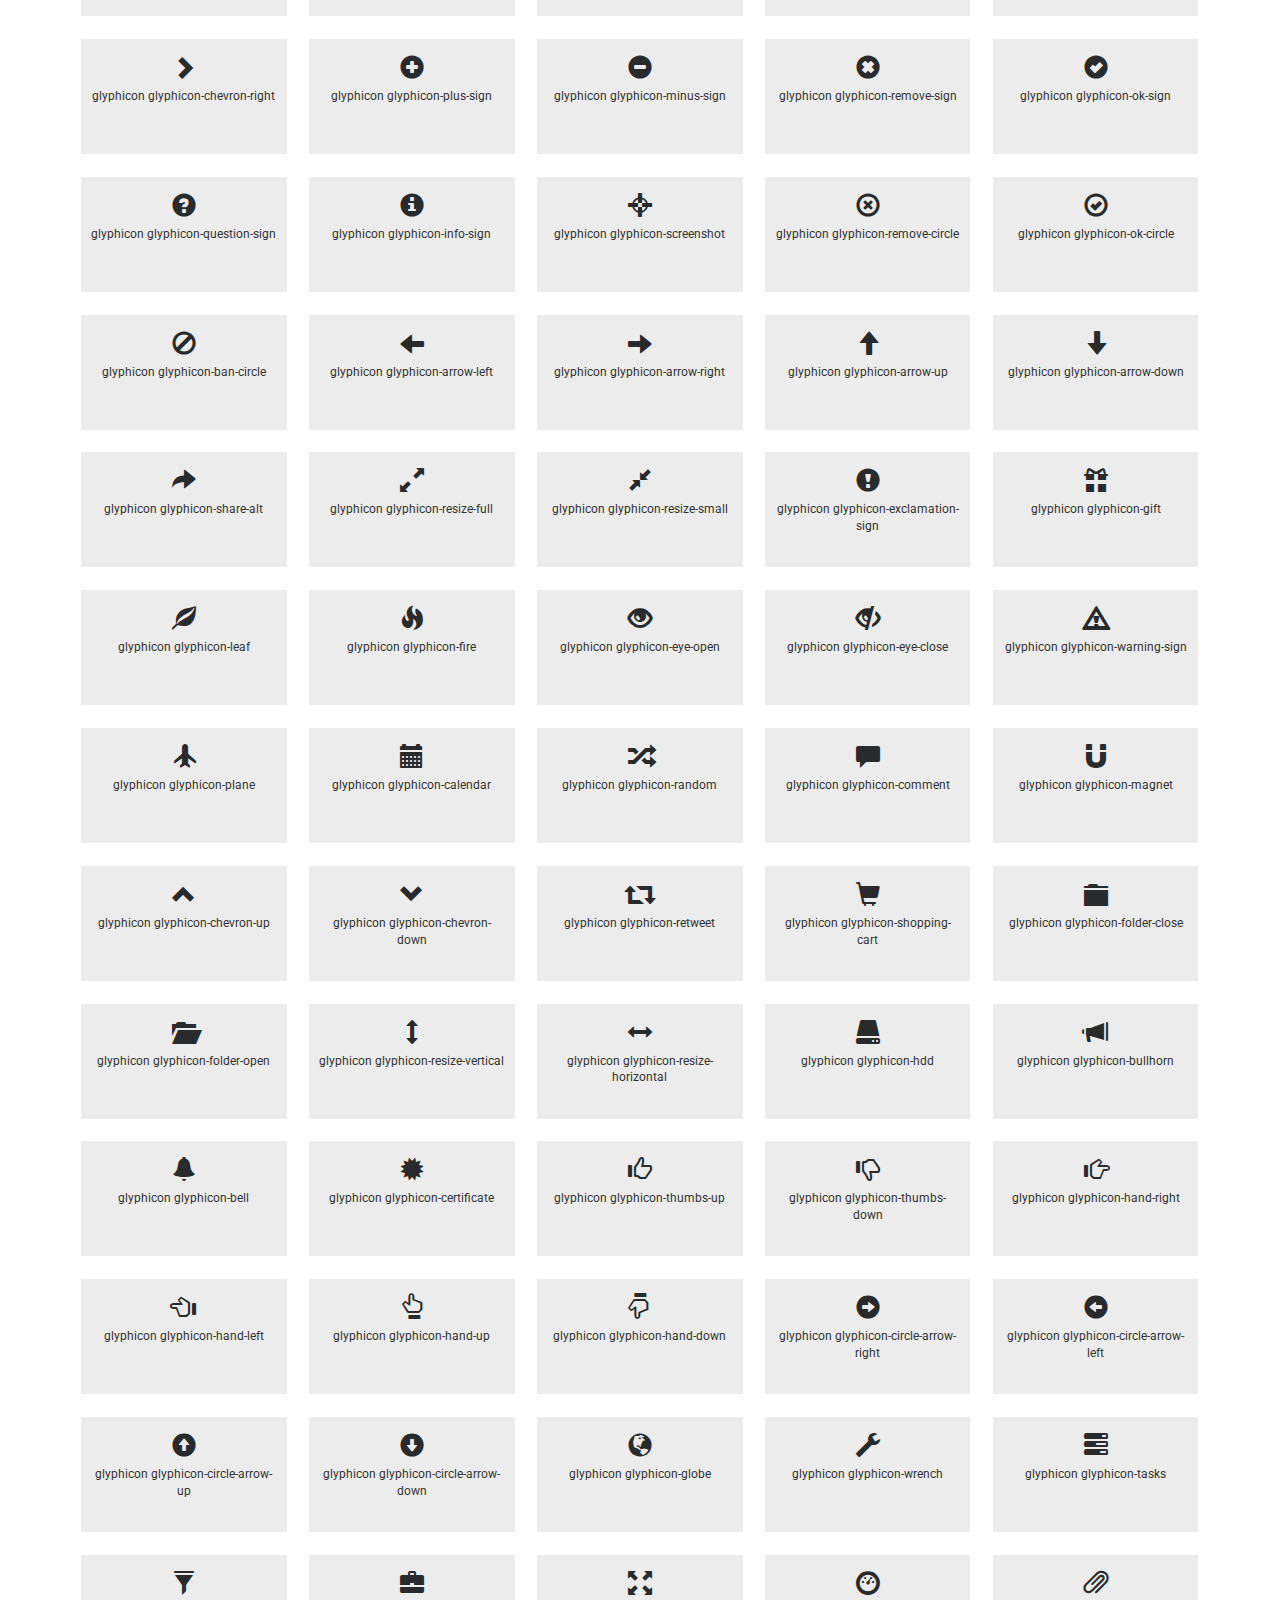
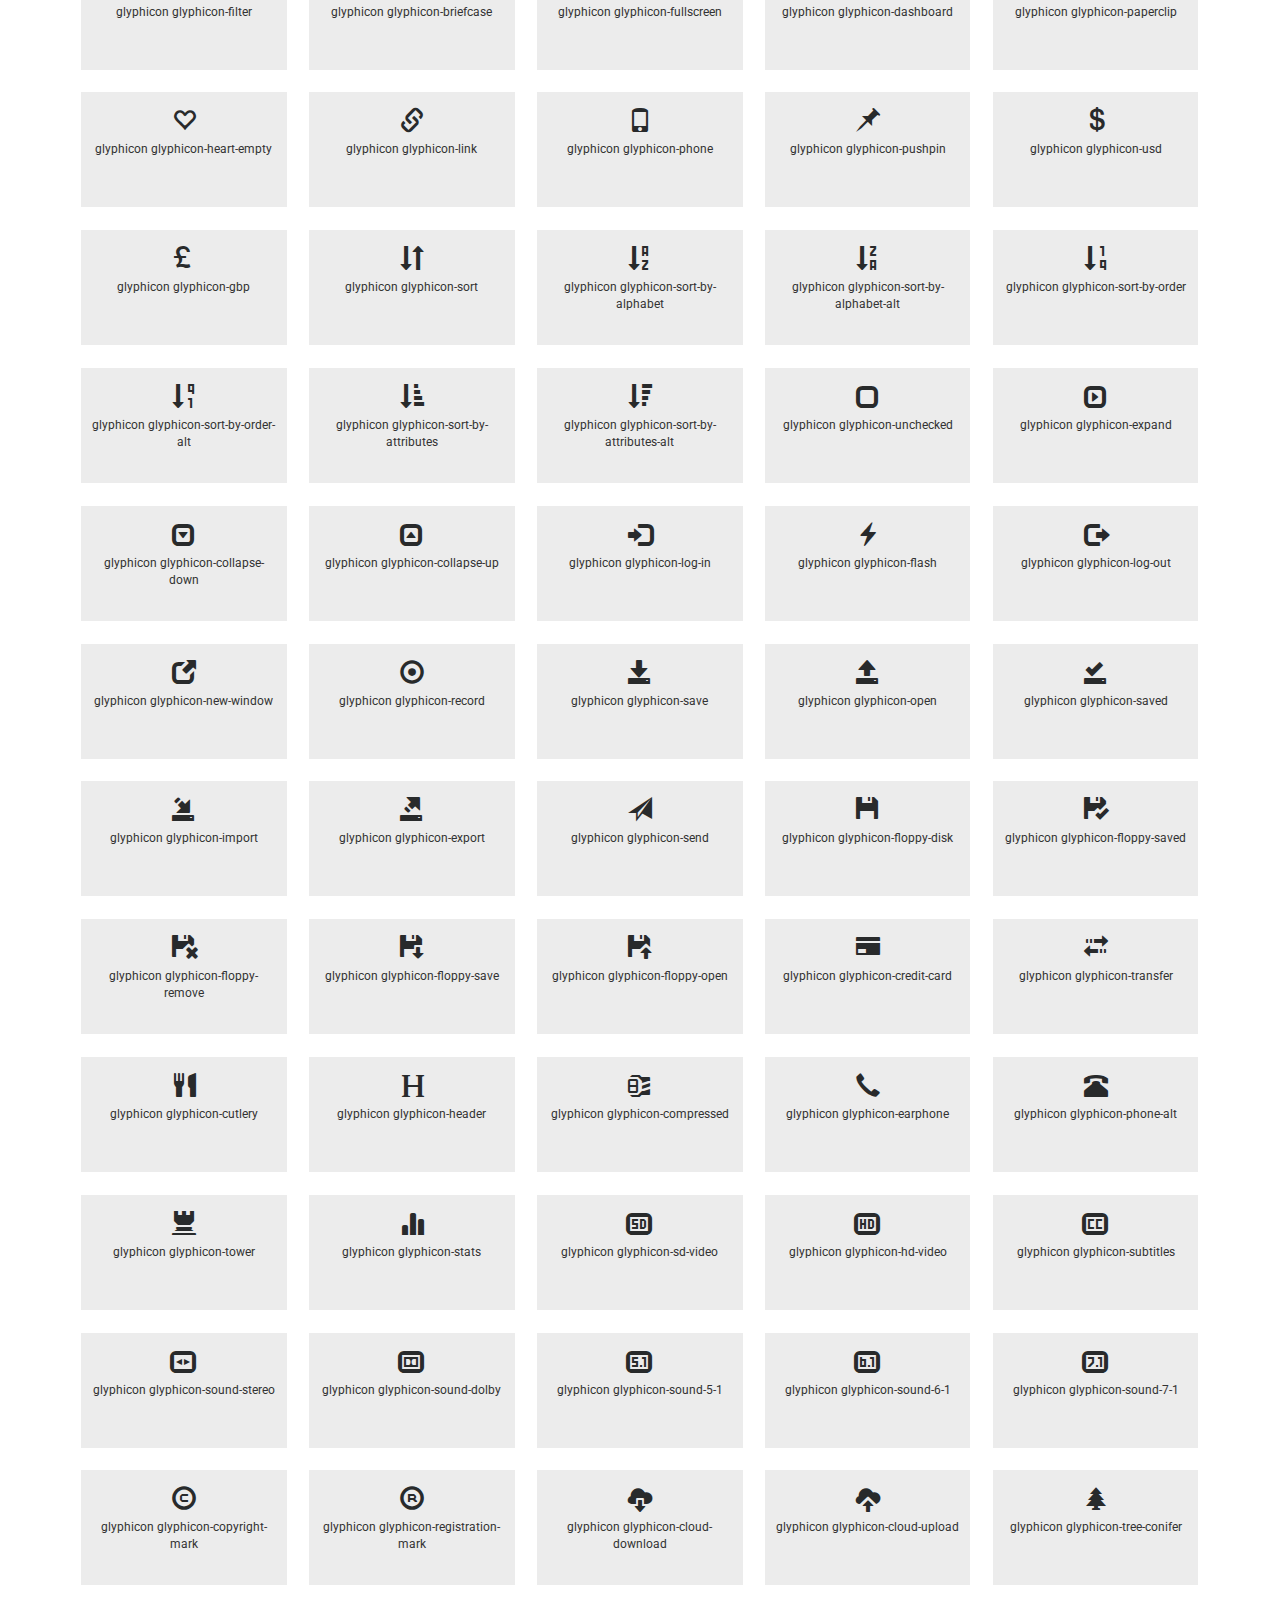
<file: icons.html>
<!DOCTYPE html>
<html lang="en">
<head>
<title>Icons</title>
<meta name="viewport" content="width=device-width, initial-scale=1">
<meta charset="utf-8">
<meta name="keywords" content="" />
<script type="application/x-javascript"> addEventListener("load", function() { setTimeout(hideURLbar, 0); }, false); function hideURLbar(){ window.scrollTo(0,1); } </script>
<!-- bootstrap-css -->
<link href="css/bootstrap.css" rel="stylesheet" type="text/css" media="all" />
<!--// bootstrap-css -->
<!-- css -->
<link rel="stylesheet" href="css/style.css" type="text/css" media="all" />
<!--// css -->
<!-- font-awesome icons -->
<link href="css/font-awesome.css" rel="stylesheet"> 
<!-- //font-awesome icons -->
<!-- font -->
<link href="http://fonts.googleapis.com/css?family=Roboto:100,100i,300,300i,400,400i,500,500i,700,700i,900,900i" rel="stylesheet">
<!-- //font -->
<script src="js/jquery-2.2.3.min.js"></script>
<script src="js/bootstrap.js"></script>
</head>
<body>
	<!-- w3-banner -->
	<div class="w3-banner-1 jarallax">
		
			<div class="w3layouts-header-top">
				<div class="container">
					<div class="w3-header-top-grids">
						<div class="w3-header-top-left">
							<p><i class="fa fa-volume-control-phone" aria-hidden="true"></i> +86 183 3738 0801</p>
						</div>
						<div class="w3-header-top-right">
							<div class="agileinfo-social-grids">
								<ul>
									<li><a href="#"><i class="fa fa-facebook"></i></a></li>
									<li><a href="#"><i class="fa fa-twitter"></i></a></li>
									<li><a href="#"><i class="fa fa-rss"></i></a></li>
									<li><a href="#"><i class="fa fa-vk"></i></a></li>
								</ul>
							</div>
							<div class="clearfix"> </div>
						</div>
						<div class="clearfix"> </div>
					</div>
				</div>
			</div>
			<div class="head">
				<div class="container">
					<div class="navbar-top">
							<!-- Brand and toggle get grouped for better mobile display -->
							<div class="navbar-header">
							  <button type="button" class="navbar-toggle collapsed" data-toggle="collapse" data-target="#bs-example-navbar-collapse-1">
								<span class="sr-only">Toggle navigation</span>
								<span class="icon-bar"></span>
								<span class="icon-bar"></span>
								<span class="icon-bar"></span>
							  </button>
								 <div class="navbar-brand logo ">
									<h1><a href="index.html">Stock Industry</a></h1>
								</div>

							</div>

							<!-- Collect the nav links, forms, and other content for toggling -->
							<div class="collapse navbar-collapse" id="bs-example-navbar-collapse-1">
							 <ul class="nav navbar-nav link-effect-4">
								<li><a href="index.html">Home</a></li>
								<li><a href="about.html">About</a></li>
								<li><a href="gallery.html">Gallery</a></li>
								<li class="active first-list"><a href="#" class="dropdown-toggle" data-toggle="dropdown" role="button" aria-haspopup="true" aria-expanded="false"><span data-letters="Pages">Pages</span><span class="caret"></span></a>
									<ul class="dropdown-menu"> 
										<li><a href="icons.html">Web Icons</a></li>
										<li><a href="codes.html">Short Codes</a></li>
									</ul>
								</li>   
								<li><a href="contact.html">Contact</a></li>
							  </ul>
							</div><!-- /.navbar-collapse -->
						</div>
				</div>
			</div>
	</div>
	<!-- //w3-banner -->
		<!-- icons -->
<div class="w3_wthree_agileits_icons main-grid-border">
		<div class="container">
			<div class="w3ls-title"> 
				<h2 class="agileits-title">Icons</h2>
			</div>
			<div class="grid_3 grid_4 w3_agileits_icons_page">
						<div class="icons">
							<h3 class="agileits-icons-title">Font Awesome Icons</h3>
							<section id="new">
								<h3 class="page-header page-header icon-subheading">30 New Icons </h3>							  

								<div class="row fontawesome-icon-list">
									
									
									<div class="icon-box col-md-3 col-sm-4"><a class="agile-icon" href="#"><i class="fa fa-asl-interpreting" aria-hidden="true"></i> fa-asl-interpreting <span class="text-muted">(alias)</span></a></div>
									
									
									
									<div class="icon-box col-md-3 col-sm-4"><a class="agile-icon" href="#"><i class="fa fa-audio-description" aria-hidden="true"></i> fa-audio-description</a></div>
									
									  <div class="icon-box col-md-3 col-sm-4"><a class="agile-icon" href="#"><i class="fa fa-blind" aria-hidden="true"></i> fa-blind</a></div>
									
									  <div class="icon-box col-md-3 col-sm-4"><a class="agile-icon" href="#"><i class="fa fa-braille" aria-hidden="true"></i> fa-braille</a></div>
									
									  <div class="icon-box col-md-3 col-sm-4"><a class="agile-icon" href="#"><i class="fa fa-deaf" aria-hidden="true"></i> fa-deaf</a></div>
									
									  <div class="icon-box col-md-3 col-sm-4"><a class="agile-icon" href="#"><i class="fa fa-deafness" aria-hidden="true"></i> deafness <span class="text-muted">(alias)</span></a></div>
									
									  <div class="icon-box col-md-3 col-sm-4"><a class="agile-icon" href="#"><i class="fa fa-envira" aria-hidden="true"></i> fa-envira</a></div>
									
									  <div class="icon-box col-md-3 col-sm-4"><a class="agile-icon" href="#"><i class="fa fa-fa" aria-hidden="true"></i> fa-fa <span class="text-muted">(alias)</span></a></div>
									
									  <div class="icon-box col-md-3 col-sm-4"><a class="agile-icon" href="#"><i class="fa fa-first-order" aria-hidden="true"></i> fa-first-order</a></div>
									
									  <div class="icon-box col-md-3 col-sm-4"><a class="agile-icon" href="#"><i class="fa fa-font-awesome" aria-hidden="true"></i> fa-font-awesome</a></div>
									
									  <div class="icon-box col-md-3 col-sm-4"><a class="agile-icon" href="#"><i class="fa fa-gitlab" aria-hidden="true"></i> fa-gitlab</a></div>
									
									  <div class="icon-box col-md-3 col-sm-4"><a class="agile-icon" href="#"><i class="fa fa-glide" aria-hidden="true"></i> fa-glide</a></div>
									
									  <div class="icon-box col-md-3 col-sm-4"><a class="agile-icon" href="#"><i class="fa fa-glide-g" aria-hidden="true"></i> fa-glide-g</a></div>
									
									  <div class="icon-box col-md-3 col-sm-4"><a class="agile-icon" href="#"><i class="fa fa-google-plus-circle" aria-hidden="true"></i> fa-google-plus-circle <span class="text-muted">(alias)</span></a></div>
									
									  <div class="icon-box col-md-3 col-sm-4"><a class="agile-icon" href="#"><i class="fa fa-google-plus-official" aria-hidden="true"></i> fa-google-plus-official</a></div>
									
									  <div class="icon-box col-md-3 col-sm-4"><a class="agile-icon" href="#"><i class="fa fa-hard-of-hearing" aria-hidden="true"></i> fa-hard-of-hearing <span class="text-muted">(alias)</span></a></div>
									
									  <div class="icon-box col-md-3 col-sm-4"><a class="agile-icon" href="#"><i class="fa fa-instagram" aria-hidden="true"></i> fa-instagram</a></div>
									
									  <div class="icon-box col-md-3 col-sm-4"><a class="agile-icon" href="#"><i class="fa fa-low-vision" aria-hidden="true"></i> fa-low-vision</a></div>
									
									  <div class="icon-box col-md-3 col-sm-4"><a class="agile-icon" href="#"><i class="fa fa-pied-piper" aria-hidden="true"></i> fa-pied-piper</a></div>
									
									  <div class="icon-box col-md-3 col-sm-4"><a class="agile-icon" href="#"><i class="fa fa-question-circle-o" aria-hidden="true"></i> fa-question-circle-o</a></div>
									
									  <div class="icon-box col-md-3 col-sm-4"><a class="agile-icon" href="#"><i class="fa fa-sign-language" aria-hidden="true"></i> fa-sign-language</a></div>
									
									  <div class="icon-box col-md-3 col-sm-4"><a class="agile-icon" href="#"><i class="fa fa-signing" aria-hidden="true"></i> fa-signing <span class="text-muted">(alias)</span></a></div>
									
									  <div class="icon-box col-md-3 col-sm-4"><a class="agile-icon" href="#"><i class="fa fa-snapchat" aria-hidden="true"></i> fa-snapchat</a></div>
									
									  <div class="icon-box col-md-3 col-sm-4"><a class="agile-icon" href="#"><i class="fa fa-snapchat-ghost" aria-hidden="true"></i> fa-snapchat-ghost</a></div>
									
									  <div class="icon-box col-md-3 col-sm-4"><a class="agile-icon" href="#"><i class="fa fa-snapchat-square" aria-hidden="true"></i> fa-snapchat-square</a></div>
									
									  <div class="icon-box col-md-3 col-sm-4"><a class="agile-icon" href="#"><i class="fa fa-themeisle" aria-hidden="true"></i> fa-themeisle</a></div>
									
									  <div class="icon-box col-md-3 col-sm-4"><a class="agile-icon" href="#"><i class="fa fa-universal-access" aria-hidden="true"></i> fa-universal-access</a></div>
									
									  <div class="icon-box col-md-3 col-sm-4"><a class="agile-icon" href="#"><i class="fa fa-viadeo" aria-hidden="true"></i> fa-viadeo</a></div>
									
									  <div class="icon-box col-md-3 col-sm-4"><a class="agile-icon" href="#"><i class="fa fa-viadeo-square" aria-hidden="true"></i> fa-viadeo-square</a></div>
									
									  <div class="icon-box col-md-3 col-sm-4"><a class="agile-icon" href="#"><i class="fa fa-volume-control-phone" aria-hidden="true"></i> fa-volume-control-phone</a></div>
									
									  <div class="icon-box col-md-3 col-sm-4"><a class="agile-icon" href="#"><i class="fa fa-wheelchair-alt" aria-hidden="true"></i> fa-wheelchair-alt</a></div>
									
									  <div class="icon-box col-md-3 col-sm-4"><a class="agile-icon" href="#"><i class="fa fa-wpbeginner" aria-hidden="true"></i> fa-wpbeginner</a></div>
									
									  <div class="icon-box col-md-3 col-sm-4"><a class="agile-icon" href="#"><i class="fa fa-wpforms" aria-hidden="true"></i> fa-wpforms</a></div>
									
									  <div class="icon-box col-md-3 col-sm-4"><a class="agile-icon" href="#"><i class="fa fa-yoast" aria-hidden="true"></i> fa-yoast</a></div>
									
								  </div>

								</section>
							<div class="section group">
									<div class="box"> 
										<div class="title ">
											<h3 class="page-header icon-subheading">Web Application Icons</h3>
										</div>
										<div class="box_content"> 
											<div class="fontawesome-icon-list"> 
												<div class="icon-box col-md-3 col-sm-4"><a class="agile-icon" href="#"><i class="fa fa-adjust"></i> fa-adjust</a></div>
										
												<div class="icon-box col-md-3 col-sm-4"><a class="agile-icon" href="#"><i class="fa fa-anchor"></i> fa-anchor</a></div>
										
												<div class="icon-box col-md-3 col-sm-4"><a class="agile-icon" href="#"><i class="fa fa-archive"></i> fa-archive</a></div>
										
												<div class="icon-box col-md-3 col-sm-4"><a class="agile-icon" href="#"><i class="fa fa-arrows"></i> fa-arrows</a></div>
										
												<div class="icon-box col-md-3 col-sm-4"><a class="agile-icon" href="#"><i class="fa fa-arrows-h"></i> fa-arrows-h</a></div>
										
												<div class="icon-box col-md-3 col-sm-4"><a class="agile-icon" href="#"><i class="fa fa-arrows-v"></i> fa-arrows-v</a></div>
										
												<div class="icon-box col-md-3 col-sm-4"><a class="agile-icon" href="#"><i class="fa fa-asterisk"></i> fa-asterisk</a></div>
										
												<div class="icon-box col-md-3 col-sm-4"><a class="agile-icon" href="#"><i class="fa fa-ban"></i> fa-ban</a></div>
										
												<div class="icon-box col-md-3 col-sm-4"><a class="agile-icon" href="#"><i class="fa fa-bar-chart-o"></i> fa-bar-chart-o</a></div>
										
												<div class="icon-box col-md-3 col-sm-4"><a class="agile-icon" href="#"><i class="fa fa-barcode"></i> fa-barcode</a></div>
										
												<div class="icon-box col-md-3 col-sm-4"><a class="agile-icon" href="#"><i class="fa fa-bars"></i> fa-bars</a></div>
										
												<div class="icon-box col-md-3 col-sm-4"><a class="agile-icon" href="#"><i class="fa fa-beer"></i> fa-beer</a></div>
										
												<div class="icon-box col-md-3 col-sm-4"><a class="agile-icon" href="#"><i class="fa fa-bell"></i> fa-bell</a></div>
										
												<div class="icon-box col-md-3 col-sm-4"><a class="agile-icon" href="#"><i class="fa fa-bell-o"></i> fa-bell-o</a></div>
										
												<div class="icon-box col-md-3 col-sm-4"><a class="agile-icon" href="#"><i class="fa fa-bolt"></i> fa-bolt</a></div>
										
												<div class="icon-box col-md-3 col-sm-4"><a class="agile-icon" href="#"><i class="fa fa-book"></i> fa-book</a></div>
										
												<div class="icon-box col-md-3 col-sm-4"><a class="agile-icon" href="#"><i class="fa fa-bookmark"></i> fa-bookmark</a></div>
										
												<div class="icon-box col-md-3 col-sm-4"><a class="agile-icon" href="#"><i class="fa fa-bookmark-o"></i> fa-bookmark-o</a></div>
										
												<div class="icon-box col-md-3 col-sm-4"><a class="agile-icon" href="#"><i class="fa fa-briefcase"></i> fa-briefcase</a></div>
										
												<div class="icon-box col-md-3 col-sm-4"><a class="agile-icon" href="#"><i class="fa fa-bug"></i> fa-bug</a></div>
										
												<div class="icon-box col-md-3 col-sm-4"><a class="agile-icon" href="#"><i class="fa fa-building-o"></i> fa-building-o</a></div>
										
												<div class="icon-box col-md-3 col-sm-4"><a class="agile-icon" href="#"><i class="fa fa-bullhorn"></i> fa-bullhorn</a></div>
										
												<div class="icon-box col-md-3 col-sm-4"><a class="agile-icon" href="#"><i class="fa fa-bullseye"></i> fa-bullseye</a></div>
										
												<div class="icon-box col-md-3 col-sm-4"><a class="agile-icon" href="#"><i class="fa fa-calendar"></i> fa-calendar</a></div>
										
												<div class="icon-box col-md-3 col-sm-4"><a class="agile-icon" href="#"><i class="fa fa-calendar-o"></i> fa-calendar-o</a></div>
										
												<div class="icon-box col-md-3 col-sm-4"><a class="agile-icon" href="#"><i class="fa fa-camera"></i> fa-camera</a></div>
										
												<div class="icon-box col-md-3 col-sm-4"><a class="agile-icon" href="#"><i class="fa fa-camera-retro"></i> fa-camera-retro</a></div>
										
												<div class="icon-box col-md-3 col-sm-4"><a class="agile-icon" href="#"><i class="fa fa-caret-square-o-down"></i> fa-caret-square-o-down</a></div>
										
												<div class="icon-box col-md-3 col-sm-4"><a class="agile-icon" href="#"><i class="fa fa-caret-square-o-left"></i> fa-caret-square-o-left</a></div>
										
												<div class="icon-box col-md-3 col-sm-4"><a class="agile-icon" href="#"><i class="fa fa-caret-square-o-right"></i> fa-caret-square-o-right</a></div>
										
												<div class="icon-box col-md-3 col-sm-4"><a class="agile-icon" href="#"><i class="fa fa-caret-square-o-up"></i> fa-caret-square-o-up</a></div>
										
												<div class="icon-box col-md-3 col-sm-4"><a class="agile-icon" href="#"><i class="fa fa-certificate"></i> fa-certificate</a></div>
										
												<div class="icon-box col-md-3 col-sm-4"><a class="agile-icon" href="#"><i class="fa fa-check"></i> fa-check</a></div>
										
												<div class="icon-box col-md-3 col-sm-4"><a class="agile-icon" href="#"><i class="fa fa-check-circle"></i> fa-check-circle</a></div>
										
												<div class="icon-box col-md-3 col-sm-4"><a class="agile-icon" href="#"><i class="fa fa-check-circle-o"></i> fa-check-circle-o</a></div>
										
												<div class="icon-box col-md-3 col-sm-4"><a class="agile-icon" href="#"><i class="fa fa-check-square"></i> fa-check-square</a></div>
										
												<div class="icon-box col-md-3 col-sm-4"><a class="agile-icon" href="#"><i class="fa fa-check-square-o"></i> fa-check-square-o</a></div>
										
												<div class="icon-box col-md-3 col-sm-4"><a class="agile-icon" href="#"><i class="fa fa-circle"></i> fa-circle</a></div>
										
												<div class="icon-box col-md-3 col-sm-4"><a class="agile-icon" href="#"><i class="fa fa-circle-o"></i> fa-circle-o</a></div>
										
												<div class="icon-box col-md-3 col-sm-4"><a class="agile-icon" href="#"><i class="fa fa-clock-o"></i> fa-clock-o</a></div>
										
												<div class="icon-box col-md-3 col-sm-4"><a class="agile-icon" href="#"><i class="fa fa-cloud"></i> fa-cloud</a></div>
										
												<div class="icon-box col-md-3 col-sm-4"><a class="agile-icon" href="#"><i class="fa fa-cloud-download"></i> fa-cloud-download</a></div>
										
												<div class="icon-box col-md-3 col-sm-4"><a class="agile-icon" href="#"><i class="fa fa-cloud-upload"></i> fa-cloud-upload</a></div>
										
												<div class="icon-box col-md-3 col-sm-4"><a class="agile-icon" href="#"><i class="fa fa-code"></i> fa-code</a></div>
										
												<div class="icon-box col-md-3 col-sm-4"><a class="agile-icon" href="#"><i class="fa fa-code-fork"></i> fa-code-fork</a></div>
										
												<div class="icon-box col-md-3 col-sm-4"><a class="agile-icon" href="#"><i class="fa fa-coffee"></i> fa-coffee</a></div>
										
												<div class="icon-box col-md-3 col-sm-4"><a class="agile-icon" href="#"><i class="fa fa-cog"></i> fa-cog</a></div>
										
												<div class="icon-box col-md-3 col-sm-4"><a class="agile-icon" href="#"><i class="fa fa-cogs"></i> fa-cogs</a></div>
										
												<div class="icon-box col-md-3 col-sm-4"><a class="agile-icon" href="#"><i class="fa fa-comment"></i> fa-comment</a></div>
										
												<div class="icon-box col-md-3 col-sm-4"><a class="agile-icon" href="#"><i class="fa fa-comment-o"></i> fa-comment-o</a></div>
										
												<div class="icon-box col-md-3 col-sm-4"><a class="agile-icon" href="#"><i class="fa fa-comments"></i> fa-comments</a></div>
										
												<div class="icon-box col-md-3 col-sm-4"><a class="agile-icon" href="#"><i class="fa fa-comments-o"></i> fa-comments-o</a></div>
										
												<div class="icon-box col-md-3 col-sm-4"><a class="agile-icon" href="#"><i class="fa fa-compass"></i> fa-compass</a></div>
										
												<div class="icon-box col-md-3 col-sm-4"><a class="agile-icon" href="#"><i class="fa fa-credit-card"></i> fa-credit-card</a></div>
										
												<div class="icon-box col-md-3 col-sm-4"><a class="agile-icon" href="#"><i class="fa fa-crop"></i> fa-crop</a></div>
										
												<div class="icon-box col-md-3 col-sm-4"><a class="agile-icon" href="#"><i class="fa fa-crosshairs"></i> fa-crosshairs</a></div>
										
												<div class="icon-box col-md-3 col-sm-4"><a class="agile-icon" href="#"><i class="fa fa-cutlery"></i> fa-cutlery</a></div>
										
												<div class="icon-box col-md-3 col-sm-4"><a class="agile-icon" href="#"><i class="fa fa-dashboard"></i> fa-dashboard <span class="text-muted">(alias)</span></a></div>
										
												<div class="icon-box col-md-3 col-sm-4"><a class="agile-icon" href="#"><i class="fa fa-desktop"></i> fa-desktop</a></div>
										
												<div class="icon-box col-md-3 col-sm-4"><a class="agile-icon" href="#"><i class="fa fa-dot-circle-o"></i> fa-dot-circle-o</a></div>
										
												<div class="icon-box col-md-3 col-sm-4"><a class="agile-icon" href="#"><i class="fa fa-download"></i> fa-download</a></div>
										
												<div class="icon-box col-md-3 col-sm-4"><a class="agile-icon" href="#"><i class="fa fa-edit"></i> fa-edit <span class="text-muted">(alias)</span></a></div>
										
												<div class="icon-box col-md-3 col-sm-4"><a class="agile-icon" href="#"><i class="fa fa-ellipsis-h"></i> fa-ellipsis-h</a></div>
										
												<div class="icon-box col-md-3 col-sm-4"><a class="agile-icon" href="#"><i class="fa fa-ellipsis-v"></i> fa-ellipsis-v</a></div>
										
												<div class="icon-box col-md-3 col-sm-4"><a class="agile-icon" href="#"><i class="fa fa-envelope"></i> fa-envelope</a></div>
										
												<div class="icon-box col-md-3 col-sm-4"><a class="agile-icon" href="#"><i class="fa fa-envelope-o"></i> fa-envelope-o</a></div>
										
												<div class="icon-box col-md-3 col-sm-4"><a class="agile-icon" href="#"><i class="fa fa-eraser"></i> fa-eraser</a></div>
										
												<div class="icon-box col-md-3 col-sm-4"><a class="agile-icon" href="#"><i class="fa fa-exchange"></i> fa-exchange</a></div>
										
												<div class="icon-box col-md-3 col-sm-4"><a class="agile-icon" href="#"><i class="fa fa-exclamation"></i> fa-exclamation</a></div>
										
												<div class="icon-box col-md-3 col-sm-4"><a class="agile-icon" href="#"><i class="fa fa-exclamation-circle"></i> fa-exclamation-circle</a></div>
										
												<div class="icon-box col-md-3 col-sm-4"><a class="agile-icon" href="#"><i class="fa fa-exclamation-triangle"></i> fa-exclamation-triangle</a></div>
										
												<div class="icon-box col-md-3 col-sm-4"><a class="agile-icon" href="#"><i class="fa fa-external-link"></i> fa-external-link</a></div>
										
												<div class="icon-box col-md-3 col-sm-4"><a class="agile-icon" href="#"><i class="fa fa-external-link-square"></i> fa-external-link-square</a></div>
										
												<div class="icon-box col-md-3 col-sm-4"><a class="agile-icon" href="#"><i class="fa fa-eye"></i> fa-eye</a></div>
										
												<div class="icon-box col-md-3 col-sm-4"><a class="agile-icon" href="#"><i class="fa fa-eye-slash"></i> fa-eye-slash</a></div>
										
												<div class="icon-box col-md-3 col-sm-4"><a class="agile-icon" href="#"><i class="fa fa-female"></i> fa-female</a></div>
										
												<div class="icon-box col-md-3 col-sm-4"><a class="agile-icon" href="#"><i class="fa fa-fighter-jet"></i> fa-fighter-jet</a></div>
										
												<div class="icon-box col-md-3 col-sm-4"><a class="agile-icon" href="#"><i class="fa fa-film"></i> fa-film</a></div>
										
												<div class="icon-box col-md-3 col-sm-4"><a class="agile-icon" href="#"><i class="fa fa-filter"></i> fa-filter</a></div>
										
												<div class="icon-box col-md-3 col-sm-4"><a class="agile-icon" href="#"><i class="fa fa-fire"></i> fa-fire</a></div>
										
												<div class="icon-box col-md-3 col-sm-4"><a class="agile-icon" href="#"><i class="fa fa-fire-extinguisher"></i> fa-fire-extinguisher</a></div>
										
												<div class="icon-box col-md-3 col-sm-4"><a class="agile-icon" href="#"><i class="fa fa-flag"></i> fa-flag</a></div>
										
												<div class="icon-box col-md-3 col-sm-4"><a class="agile-icon" href="#"><i class="fa fa-flag-checkered"></i> fa-flag-checkered</a></div>
										
												<div class="icon-box col-md-3 col-sm-4"><a class="agile-icon" href="#"><i class="fa fa-flag-o"></i> fa-flag-o</a></div>
										
												<div class="icon-box col-md-3 col-sm-4"><a class="agile-icon" href="#"><i class="fa fa-flash"></i> fa-flash <span class="text-muted">(alias)</span></a></div>
										
												<div class="icon-box col-md-3 col-sm-4"><a class="agile-icon" href="#"><i class="fa fa-flask"></i> fa-flask</a></div>
										
												<div class="icon-box col-md-3 col-sm-4"><a class="agile-icon" href="#"><i class="fa fa-folder"></i> fa-folder</a></div>
										
												<div class="icon-box col-md-3 col-sm-4"><a class="agile-icon" href="#"><i class="fa fa-folder-o"></i> fa-folder-o</a></div>
										
												<div class="icon-box col-md-3 col-sm-4"><a class="agile-icon" href="#"><i class="fa fa-folder-open"></i> fa-folder-open</a></div>
										
												<div class="icon-box col-md-3 col-sm-4"><a class="agile-icon" href="#"><i class="fa fa-folder-open-o"></i> fa-folder-open-o</a></div>
										
												<div class="icon-box col-md-3 col-sm-4"><a class="agile-icon" href="#"><i class="fa fa-frown-o"></i> fa-frown-o</a></div>
										
												<div class="icon-box col-md-3 col-sm-4"><a class="agile-icon" href="#"><i class="fa fa-gamepad"></i> fa-gamepad</a></div>
										
												<div class="icon-box col-md-3 col-sm-4"><a class="agile-icon" href="#"><i class="fa fa-gavel"></i> fa-gavel</a></div>
										
												<div class="icon-box col-md-3 col-sm-4"><a class="agile-icon" href="#"><i class="fa fa-gear"></i> fa-gear <span class="text-muted">(alias)</span></a></div>
										
												<div class="icon-box col-md-3 col-sm-4"><a class="agile-icon" href="#"><i class="fa fa-gears"></i> fa-gears <span class="text-muted">(alias)</span></a></div>
										
												<div class="icon-box col-md-3 col-sm-4"><a class="agile-icon" href="#"><i class="fa fa-gift"></i> fa-gift</a></div>
										
												<div class="icon-box col-md-3 col-sm-4"><a class="agile-icon" href="#"><i class="fa fa-glass"></i> fa-glass</a></div>
										
												<div class="icon-box col-md-3 col-sm-4"><a class="agile-icon" href="#"><i class="fa fa-globe"></i> fa-globe</a></div>
										
												<div class="icon-box col-md-3 col-sm-4"><a class="agile-icon" href="#"><i class="fa fa-group"></i> fa-group <span class="text-muted">(alias)</span></a></div>
										
												<div class="icon-box col-md-3 col-sm-4"><a class="agile-icon" href="#"><i class="fa fa-hdd-o"></i> fa-hdd-o</a></div>
										
												<div class="icon-box col-md-3 col-sm-4"><a class="agile-icon" href="#"><i class="fa fa-headphones"></i> fa-headphones</a></div>
										
												<div class="icon-box col-md-3 col-sm-4"><a class="agile-icon" href="#"><i class="fa fa-heart"></i> fa-heart</a></div>
										
												<div class="icon-box col-md-3 col-sm-4"><a class="agile-icon" href="#"><i class="fa fa-heart-o"></i> fa-heart-o</a></div>
										
												<div class="icon-box col-md-3 col-sm-4"><a class="agile-icon" href="#"><i class="fa fa-home"></i> fa-home</a></div>
										
												<div class="icon-box col-md-3 col-sm-4"><a class="agile-icon" href="#"><i class="fa fa-inbox"></i> fa-inbox</a></div>
										
												<div class="icon-box col-md-3 col-sm-4"><a class="agile-icon" href="#"><i class="fa fa-info"></i> fa-info</a></div>
										
												<div class="icon-box col-md-3 col-sm-4"><a class="agile-icon" href="#info-circle"><i class="fa fa-info-circle"></i> fa-info-circle</a></div>
										
												<div class="icon-box col-md-3 col-sm-4"><a class="agile-icon" href="#key"><i class="fa fa-key"></i> fa-key</a></div>
										
												<div class="icon-box col-md-3 col-sm-4"><a class="agile-icon" href="#keyboard-o"><i class="fa fa-keyboard-o"></i> fa-keyboard-o</a></div>
										
												<div class="icon-box col-md-3 col-sm-4"><a class="agile-icon" href="#laptop"><i class="fa fa-laptop"></i> fa-laptop</a></div>
										
												<div class="icon-box col-md-3 col-sm-4"><a class="agile-icon" href="#leaf"><i class="fa fa-leaf"></i> fa-leaf</a></div>
										
												<div class="icon-box col-md-3 col-sm-4"><a class="agile-icon" href="#gavel"><i class="fa fa-legal"></i> fa-legal <span class="text-muted">(alias)</span></a></div>
										
												<div class="icon-box col-md-3 col-sm-4"><a class="agile-icon" href="#lemon-o"><i class="fa fa-lemon-o"></i> fa-lemon-o</a></div>
										
												<div class="icon-box col-md-3 col-sm-4"><a class="agile-icon" href="#level-down"><i class="fa fa-level-down"></i> fa-level-down</a></div>
										
												<div class="icon-box col-md-3 col-sm-4"><a class="agile-icon" href="#level-up"><i class="fa fa-level-up"></i> fa-level-up</a></div>
										
												<div class="icon-box col-md-3 col-sm-4"><a class="agile-icon" href="#lightbulb-o"><i class="fa fa-lightbulb-o"></i> fa-lightbulb-o</a></div>
										
												<div class="icon-box col-md-3 col-sm-4"><a class="agile-icon" href="#location-arrow"><i class="fa fa-location-arrow"></i> fa-location-arrow</a></div>
										
												<div class="icon-box col-md-3 col-sm-4"><a class="agile-icon" href="#lock"><i class="fa fa-lock"></i> fa-lock</a></div>
										
												<div class="icon-box col-md-3 col-sm-4"><a class="agile-icon" href="#magic"><i class="fa fa-magic"></i> fa-magic</a></div>
										
												<div class="icon-box col-md-3 col-sm-4"><a class="agile-icon" href="#magnet"><i class="fa fa-magnet"></i> fa-magnet</a></div>
										
												<div class="icon-box col-md-3 col-sm-4"><a class="agile-icon" href="#share"><i class="fa fa-mail-forward"></i> fa-mail-forward <span class="text-muted">(alias)</span></a></div>
										
												<div class="icon-box col-md-3 col-sm-4"><a class="agile-icon" href="#reply"><i class="fa fa-mail-reply"></i> fa-mail-reply <span class="text-muted">(alias)</span></a></div>
										
												<div class="icon-box col-md-3 col-sm-4"><a class="agile-icon" href="#mail-reply-all"><i class="fa fa-mail-reply-all"></i> fa-mail-reply-all</a></div>
										
												<div class="icon-box col-md-3 col-sm-4"><a class="agile-icon" href="#male"><i class="fa fa-male"></i> fa-male</a></div>
										
												<div class="icon-box col-md-3 col-sm-4"><a class="agile-icon" href="#map-marker"><i class="fa fa-map-marker"></i> fa-map-marker</a></div>
										
												<div class="icon-box col-md-3 col-sm-4"><a class="agile-icon" href="#meh-o"><i class="fa fa-meh-o"></i> fa-meh-o</a></div>
										
												<div class="icon-box col-md-3 col-sm-4"><a class="agile-icon" href="#microphone"><i class="fa fa-microphone"></i> fa-microphone</a></div>
										
												<div class="icon-box col-md-3 col-sm-4"><a class="agile-icon" href="#microphone-slash"><i class="fa fa-microphone-slash"></i> fa-microphone-slash</a></div>
										
												<div class="icon-box col-md-3 col-sm-4"><a class="agile-icon" href="#minus"><i class="fa fa-minus"></i> fa-minus</a></div>
										
												<div class="icon-box col-md-3 col-sm-4"><a class="agile-icon" href="#minus-circle"><i class="fa fa-minus-circle"></i> fa-minus-circle</a></div>
										
												<div class="icon-box col-md-3 col-sm-4"><a class="agile-icon" href="#minus-square"><i class="fa fa-minus-square"></i> fa-minus-square</a></div>
										
												<div class="icon-box col-md-3 col-sm-4"><a class="agile-icon" href="#minus-square-o"><i class="fa fa-minus-square-o"></i> fa-minus-square-o</a></div>
										
												<div class="icon-box col-md-3 col-sm-4"><a class="agile-icon" href="#mobile"><i class="fa fa-mobile"></i> fa-mobile</a></div>
										
												<div class="icon-box col-md-3 col-sm-4"><a class="agile-icon" href="#mobile"><i class="fa fa-mobile-phone"></i> fa-mobile-phone <span class="text-muted">(alias)</span></a></div>
										
												<div class="icon-box col-md-3 col-sm-4"><a class="agile-icon" href="#money"><i class="fa fa-money"></i> fa-money</a></div>
										
												<div class="icon-box col-md-3 col-sm-4"><a class="agile-icon" href="#moon-o"><i class="fa fa-moon-o"></i> fa-moon-o</a></div>
										
												<div class="icon-box col-md-3 col-sm-4"><a class="agile-icon" href="#music"><i class="fa fa-music"></i> fa-music</a></div>
										
												<div class="icon-box col-md-3 col-sm-4"><a class="agile-icon" href="#pencil"><i class="fa fa-pencil"></i> fa-pencil</a></div>
										
												<div class="icon-box col-md-3 col-sm-4"><a class="agile-icon" href="#pencil-square"><i class="fa fa-pencil-square"></i> fa-pencil-square</a></div>
										
												<div class="icon-box col-md-3 col-sm-4"><a class="agile-icon" href="#pencil-square-o"><i class="fa fa-pencil-square-o"></i> fa-pencil-square-o</a></div>
										
												<div class="icon-box col-md-3 col-sm-4"><a class="agile-icon" href="#phone"><i class="fa fa-phone"></i> fa-phone</a></div>
										
												<div class="icon-box col-md-3 col-sm-4"><a class="agile-icon" href="#phone-square"><i class="fa fa-phone-square"></i> fa-phone-square</a></div>
										
												<div class="icon-box col-md-3 col-sm-4"><a class="agile-icon" href="#picture-o"><i class="fa fa-picture-o"></i> fa-picture-o</a></div>
										
												<div class="icon-box col-md-3 col-sm-4"><a class="agile-icon" href="#plane"><i class="fa fa-plane"></i> fa-plane</a></div>
										
												<div class="icon-box col-md-3 col-sm-4"><a class="agile-icon" href="#plus"><i class="fa fa-plus"></i> fa-plus</a></div>
										
												<div class="icon-box col-md-3 col-sm-4"><a class="agile-icon" href="#plus-circle"><i class="fa fa-plus-circle"></i> fa-plus-circle</a></div>
										
												<div class="icon-box col-md-3 col-sm-4"><a class="agile-icon" href="#plus-square"><i class="fa fa-plus-square"></i> fa-plus-square</a></div>
										
												<div class="icon-box col-md-3 col-sm-4"><a class="agile-icon" href="#plus-square-o"><i class="fa fa-plus-square-o"></i> fa-plus-square-o</a></div>
										
												<div class="icon-box col-md-3 col-sm-4"><a class="agile-icon" href="#power-off"><i class="fa fa-power-off"></i> fa-power-off</a></div>
										
												<div class="icon-box col-md-3 col-sm-4"><a class="agile-icon" href="#print"><i class="fa fa-print"></i> fa-print</a></div>
										
												<div class="icon-box col-md-3 col-sm-4"><a class="agile-icon" href="#puzzle-piece"><i class="fa fa-puzzle-piece"></i> fa-puzzle-piece</a></div>
										
												<div class="icon-box col-md-3 col-sm-4"><a class="agile-icon" href="#qrcode"><i class="fa fa-qrcode"></i> fa-qrcode</a></div>
										
												<div class="icon-box col-md-3 col-sm-4"><a class="agile-icon" href="#question"><i class="fa fa-question"></i> fa-question</a></div>
										
												<div class="icon-box col-md-3 col-sm-4"><a class="agile-icon" href="#question-circle"><i class="fa fa-question-circle"></i> fa-question-circle</a></div>
										
												<div class="icon-box col-md-3 col-sm-4"><a class="agile-icon" href="#quote-left"><i class="fa fa-quote-left"></i> fa-quote-left</a></div>
										
												<div class="icon-box col-md-3 col-sm-4"><a class="agile-icon" href="#quote-right"><i class="fa fa-quote-right"></i> fa-quote-right</a></div>
										
												<div class="icon-box col-md-3 col-sm-4"><a class="agile-icon" href="#random"><i class="fa fa-random"></i> fa-random</a></div>
										
												<div class="icon-box col-md-3 col-sm-4"><a class="agile-icon" href="#refresh"><i class="fa fa-refresh"></i> fa-refresh</a></div>
										
												<div class="icon-box col-md-3 col-sm-4"><a class="agile-icon" href="#reply"><i class="fa fa-reply"></i> fa-reply</a></div>
										
												<div class="icon-box col-md-3 col-sm-4"><a class="agile-icon" href="#reply-all"><i class="fa fa-reply-all"></i> fa-reply-all</a></div>
										
												<div class="icon-box col-md-3 col-sm-4"><a class="agile-icon" href="#retweet"><i class="fa fa-retweet"></i> fa-retweet</a></div>
										
												<div class="icon-box col-md-3 col-sm-4"><a class="agile-icon" href="#road"><i class="fa fa-road"></i> fa-road</a></div>
										
												<div class="icon-box col-md-3 col-sm-4"><a class="agile-icon" href="#rocket"><i class="fa fa-rocket"></i> fa-rocket</a></div>
										
												<div class="icon-box col-md-3 col-sm-4"><a class="agile-icon" href="#rss"><i class="fa fa-rss"></i> fa-rss</a></div>
										
												<div class="icon-box col-md-3 col-sm-4"><a class="agile-icon" href="#rss-square"><i class="fa fa-rss-square"></i> fa-rss-square</a></div>
										
												<div class="icon-box col-md-3 col-sm-4"><a class="agile-icon" href="#search"><i class="fa fa-search"></i> fa-search</a></div>
										
												<div class="icon-box col-md-3 col-sm-4"><a class="agile-icon" href="#search-minus"><i class="fa fa-search-minus"></i> fa-search-minus</a></div>
										
												<div class="icon-box col-md-3 col-sm-4"><a class="agile-icon" href="#search-plus"><i class="fa fa-search-plus"></i> fa-search-plus</a></div>
										
												<div class="icon-box col-md-3 col-sm-4"><a class="agile-icon" href="#share"><i class="fa fa-share"></i> fa-share</a></div>
										
												<div class="icon-box col-md-3 col-sm-4"><a class="agile-icon" href="#share-square"><i class="fa fa-share-square"></i> fa-share-square</a></div>
										
												<div class="icon-box col-md-3 col-sm-4"><a class="agile-icon" href="#share-square-o"><i class="fa fa-share-square-o"></i> fa-share-square-o</a></div>
										
												<div class="icon-box col-md-3 col-sm-4"><a class="agile-icon" href="#shield"><i class="fa fa-shield"></i> fa-shield</a></div>
										
												<div class="icon-box col-md-3 col-sm-4"><a class="agile-icon" href="#shopping-cart"><i class="fa fa-shopping-cart"></i> fa-shopping-cart</a></div>
										
												<div class="icon-box col-md-3 col-sm-4"><a class="agile-icon" href="#sign-in"><i class="fa fa-sign-in"></i> fa-sign-in</a></div>
										
												<div class="icon-box col-md-3 col-sm-4"><a class="agile-icon" href="#sign-out"><i class="fa fa-sign-out"></i> fa-sign-out</a></div>
										
												<div class="icon-box col-md-3 col-sm-4"><a class="agile-icon" href="#signal"><i class="fa fa-signal"></i> fa-signal</a></div>
										
												<div class="icon-box col-md-3 col-sm-4"><a class="agile-icon" href="#sitemap"><i class="fa fa-sitemap"></i> fa-sitemap</a></div>
										
												<div class="icon-box col-md-3 col-sm-4"><a class="agile-icon" href="#smile-o"><i class="fa fa-smile-o"></i> fa-smile-o</a></div>
										
												<div class="icon-box col-md-3 col-sm-4"><a class="agile-icon" href="#sort"><i class="fa fa-sort"></i> fa-sort</a></div>
										
												<div class="icon-box col-md-3 col-sm-4"><a class="agile-icon" href="#sort-alpha-asc"><i class="fa fa-sort-alpha-asc"></i> fa-sort-alpha-asc</a></div>
										
												<div class="icon-box col-md-3 col-sm-4"><a class="agile-icon" href="#sort-alpha-desc"><i class="fa fa-sort-alpha-desc"></i> fa-sort-alpha-desc</a></div>
										
												<div class="icon-box col-md-3 col-sm-4"><a class="agile-icon" href="#sort-amount-asc"><i class="fa fa-sort-amount-asc"></i> fa-sort-amount-asc</a></div>
										
												<div class="icon-box col-md-3 col-sm-4"><a class="agile-icon" href="#sort-amount-desc"><i class="fa fa-sort-amount-desc"></i> fa-sort-amount-desc</a></div>
										
												<div class="icon-box col-md-3 col-sm-4"><a class="agile-icon" href="#sort-asc"><i class="fa fa-sort-asc"></i> fa-sort-asc</a></div>
										
												<div class="icon-box col-md-3 col-sm-4"><a class="agile-icon" href="#sort-desc"><i class="fa fa-sort-desc"></i> fa-sort-desc</a></div>
										
												<div class="icon-box col-md-3 col-sm-4"><a class="agile-icon" href="#sort-asc"><i class="fa fa-sort-down"></i> fa-sort-down <span class="text-muted">(alias)</span></a></div>
										
												<div class="icon-box col-md-3 col-sm-4"><a class="agile-icon" href="#sort-numeric-asc"><i class="fa fa-sort-numeric-asc"></i> fa-sort-numeric-asc</a></div>
										
												<div class="icon-box col-md-3 col-sm-4"><a class="agile-icon" href="#sort-numeric-desc"><i class="fa fa-sort-numeric-desc"></i> fa-sort-numeric-desc</a></div>
										
												<div class="icon-box col-md-3 col-sm-4"><a class="agile-icon" href="#sort-desc"><i class="fa fa-sort-up"></i> fa-sort-up <span class="text-muted">(alias)</span></a></div>
										
												<div class="icon-box col-md-3 col-sm-4"><a class="agile-icon" href="#spinner"><i class="fa fa-spinner"></i> fa-spinner</a></div>
										
												<div class="icon-box col-md-3 col-sm-4"><a class="agile-icon" href="#square"><i class="fa fa-square"></i> fa-square</a></div>
										
												<div class="icon-box col-md-3 col-sm-4"><a class="agile-icon" href="#square-o"><i class="fa fa-square-o"></i> fa-square-o</a></div>
										
												<div class="icon-box col-md-3 col-sm-4"><a class="agile-icon" href="#star"><i class="fa fa-star"></i> fa-star</a></div>
										
												<div class="icon-box col-md-3 col-sm-4"><a class="agile-icon" href="#star-half"><i class="fa fa-star-half"></i> fa-star-half</a></div>
										
												<div class="icon-box col-md-3 col-sm-4"><a class="agile-icon" href="#star-half-o"><i class="fa fa-star-half-empty"></i> fa-star-half-empty <span class="text-muted">(alias)</span></a></div>
										
												<div class="icon-box col-md-3 col-sm-4"><a class="agile-icon" href="#star-half-o"><i class="fa fa-star-half-full"></i> fa-star-half-full <span class="text-muted">(alias)</span></a></div>
										
												<div class="icon-box col-md-3 col-sm-4"><a class="agile-icon" href="#star-half-o"><i class="fa fa-star-half-o"></i> fa-star-half-o</a></div>
										
												<div class="icon-box col-md-3 col-sm-4"><a class="agile-icon" href="#star-o"><i class="fa fa-star-o"></i> fa-star-o</a></div>
										
												<div class="icon-box col-md-3 col-sm-4"><a class="agile-icon" href="#subscript"><i class="fa fa-subscript"></i> fa-subscript</a></div>
										
												<div class="icon-box col-md-3 col-sm-4"><a class="agile-icon" href="#suitcase"><i class="fa fa-suitcase"></i> fa-suitcase</a></div>
										
												<div class="icon-box col-md-3 col-sm-4"><a class="agile-icon" href="#sun-o"><i class="fa fa-sun-o"></i> fa-sun-o</a></div>
										
												<div class="icon-box col-md-3 col-sm-4"><a class="agile-icon" href="#superscript"><i class="fa fa-superscript"></i> fa-superscript</a></div>
										
												<div class="icon-box col-md-3 col-sm-4"><a class="agile-icon" href="#tablet"><i class="fa fa-tablet"></i> fa-tablet</a></div>
										
												<div class="icon-box col-md-3 col-sm-4"><a class="agile-icon" href="#tachometer"><i class="fa fa-tachometer"></i> fa-tachometer</a></div>
										
												<div class="icon-box col-md-3 col-sm-4"><a class="agile-icon" href="#tag"><i class="fa fa-tag"></i> fa-tag</a></div>
										
												<div class="icon-box col-md-3 col-sm-4"><a class="agile-icon" href="#tags"><i class="fa fa-tags"></i> fa-tags</a></div>
										
												<div class="icon-box col-md-3 col-sm-4"><a class="agile-icon" href="#tasks"><i class="fa fa-tasks"></i> fa-tasks</a></div>
										
												<div class="icon-box col-md-3 col-sm-4"><a class="agile-icon" href="#terminal"><i class="fa fa-terminal"></i> fa-terminal</a></div>
										
												<div class="icon-box col-md-3 col-sm-4"><a class="agile-icon" href="#thumb-tack"><i class="fa fa-thumb-tack"></i> fa-thumb-tack</a></div>
										
												<div class="icon-box col-md-3 col-sm-4"><a class="agile-icon" href="#thumbs-down"><i class="fa fa-thumbs-down"></i> fa-thumbs-down</a></div>
										
												<div class="icon-box col-md-3 col-sm-4"><a class="agile-icon" href="#thumbs-o-down"><i class="fa fa-thumbs-o-down"></i> fa-thumbs-o-down</a></div>
										
												<div class="icon-box col-md-3 col-sm-4"><a class="agile-icon" href="#thumbs-o-up"><i class="fa fa-thumbs-o-up"></i> fa-thumbs-o-up</a></div>
										
												<div class="icon-box col-md-3 col-sm-4"><a class="agile-icon" href="#thumbs-up"><i class="fa fa-thumbs-up"></i> fa-thumbs-up</a></div>
										
												<div class="icon-box col-md-3 col-sm-4"><a class="agile-icon" href="#ticket"><i class="fa fa-ticket"></i> fa-ticket</a></div>
										
												<div class="icon-box col-md-3 col-sm-4"><a class="agile-icon" href="#times"><i class="fa fa-times"></i> fa-times</a></div>
										
												<div class="icon-box col-md-3 col-sm-4"><a class="agile-icon" href="#times-circle"><i class="fa fa-times-circle"></i> fa-times-circle</a></div>
										
												<div class="icon-box col-md-3 col-sm-4"><a class="agile-icon" href="#times-circle-o"><i class="fa fa-times-circle-o"></i> fa-times-circle-o</a></div>
										
												<div class="icon-box col-md-3 col-sm-4"><a class="agile-icon" href="#tint"><i class="fa fa-tint"></i> fa-tint</a></div>
										
												<div class="icon-box col-md-3 col-sm-4"><a class="agile-icon" href="#caret-square-o-down"><i class="fa fa-toggle-down"></i> fa-toggle-down <span class="text-muted">(alias)</span></a></div>
										
												<div class="icon-box col-md-3 col-sm-4"><a class="agile-icon" href="#caret-square-o-left"><i class="fa fa-toggle-left"></i> fa-toggle-left <span class="text-muted">(alias)</span></a></div>
										
												<div class="icon-box col-md-3 col-sm-4"><a class="agile-icon" href="#caret-square-o-right"><i class="fa fa-toggle-right"></i> fa-toggle-right <span class="text-muted">(alias)</span></a></div>
										
												<div class="icon-box col-md-3 col-sm-4"><a class="agile-icon" href="#caret-square-o-up"><i class="fa fa-toggle-up"></i> fa-toggle-up <span class="text-muted">(alias)</span></a></div>
										
												<div class="icon-box col-md-3 col-sm-4"><a class="agile-icon" href="#trash-o"><i class="fa fa-trash-o"></i> fa-trash-o</a></div>
										
												<div class="icon-box col-md-3 col-sm-4"><a class="agile-icon" href="#trophy"><i class="fa fa-trophy"></i> fa-trophy</a></div>
										
												<div class="icon-box col-md-3 col-sm-4"><a class="agile-icon" href="#truck"><i class="fa fa-truck"></i> fa-truck</a></div>
										
												<div class="icon-box col-md-3 col-sm-4"><a class="agile-icon" href="#umbrella"><i class="fa fa-umbrella"></i> fa-umbrella</a></div>
										
												<div class="icon-box col-md-3 col-sm-4"><a class="agile-icon" href="#unlock"><i class="fa fa-unlock"></i> fa-unlock</a></div>
										
												<div class="icon-box col-md-3 col-sm-4"><a class="agile-icon" href="#unlock-alt"><i class="fa fa-unlock-alt"></i> fa-unlock-alt</a></div>
										
												<div class="icon-box col-md-3 col-sm-4"><a class="agile-icon" href="#sort"><i class="fa fa-unsorted"></i> fa-unsorted <span class="text-muted">(alias)</span></a></div>
										
												<div class="icon-box col-md-3 col-sm-4"><a class="agile-icon" href="#upload"><i class="fa fa-upload"></i> fa-upload</a></div>
										
												<div class="icon-box col-md-3 col-sm-4"><a class="agile-icon" href="#user"><i class="fa fa-user"></i> fa-user</a></div>
										
												<div class="icon-box col-md-3 col-sm-4"><a class="agile-icon" href="#users"><i class="fa fa-users"></i> fa-users</a></div>
										
												<div class="icon-box col-md-3 col-sm-4"><a class="agile-icon" href="#video-camera"><i class="fa fa-video-camera"></i> fa-video-camera</a></div>
										
												<div class="icon-box col-md-3 col-sm-4"><a class="agile-icon" href="#volume-down"><i class="fa fa-volume-down"></i> fa-volume-down</a></div>
										
												<div class="icon-box col-md-3 col-sm-4"><a class="agile-icon" href="#volume-off"><i class="fa fa-volume-off"></i> fa-volume-off</a></div>
										
												<div class="icon-box col-md-3 col-sm-4"><a class="agile-icon" href="#volume-up"><i class="fa fa-volume-up"></i> fa-volume-up</a></div>
										
												<div class="icon-box col-md-3 col-sm-4"><a class="agile-icon" href="#exclamation-triangle"><i class="fa fa-warning"></i> fa-warning <span class="text-muted">(alias)</span></a></div>
										
												<div class="icon-box col-md-3 col-sm-4"><a class="agile-icon" href="#wheelchair"><i class="fa fa-wheelchair"></i> fa-wheelchair</a></div>
										
												<div class="icon-box col-md-3 col-sm-4"><a class="agile-icon" href="#wrench"><i class="fa fa-wrench"></i> fa-wrench</a></div>
												<div class="clearfix"></div>
											</div> 
											<div class="title margin-top">
												<h3 class="page-header icon-subheading">Form Control Icons</h3>
											</div>
											<div class="box_content">
												<div class="fontawesome-icon-list"> 
													<div class="icon-box col-md-3 col-sm-4"><a class="agile-icon" href="#check-square"><i class="fa fa-check-square"></i> fa-check-square</a></div>
									
													<div class="icon-box col-md-3 col-sm-4"><a class="agile-icon" href="#check-square-o"><i class="fa fa-check-square-o"></i> fa-check-square-o</a></div>
									
													<div class="icon-box col-md-3 col-sm-4"><a class="agile-icon" href="#circle"><i class="fa fa-circle"></i> fa-circle</a></div>
									
													<div class="icon-box col-md-3 col-sm-4"><a class="agile-icon" href="#circle-o"><i class="fa fa-circle-o"></i> fa-circle-o</a></div>
									
													<div class="icon-box col-md-3 col-sm-4"><a class="agile-icon" href="#dot-circle-o"><i class="fa fa-dot-circle-o"></i> fa-dot-circle-o</a></div>
									
													<div class="icon-box col-md-3 col-sm-4"><a class="agile-icon" href="#minus-square"><i class="fa fa-minus-square"></i> fa-minus-square</a></div>
									
													<div class="icon-box col-md-3 col-sm-4"><a class="agile-icon" href="#minus-square-o"><i class="fa fa-minus-square-o"></i> fa-minus-square-o</a></div>
									
													<div class="icon-box col-md-3 col-sm-4"><a class="agile-icon" href="#plus-square"><i class="fa fa-plus-square"></i> fa-plus-square</a></div>
									
													<div class="icon-box col-md-3 col-sm-4"><a class="agile-icon" href="#plus-square-o"><i class="fa fa-plus-square-o"></i> fa-plus-square-o</a></div>
									
													<div class="icon-box col-md-3 col-sm-4"><a class="agile-icon" href="#square"><i class="fa fa-square"></i> fa-square</a></div>
									
													<div class="icon-box col-md-3 col-sm-4"><a class="agile-icon" href="#square-o"><i class="fa fa-square-o"></i> fa-square-o</a></div>
													<div class="clearfix"></div>
												</div>
											</div> 
											<div class="title  margin-top">
												<h3 class="page-header icon-subheading">Currency Icons</h3>
											</div>
											<div class="box_content">
												<div class="fontawesome-icon-list">
													<div class="icon-box col-md-3 col-sm-4"><a class="agile-icon" href="#btc"><i class="fa fa-bitcoin"></i> fa-bitcoin <span class="text-muted">(alias)</span></a></div>
									
													<div class="icon-box col-md-3 col-sm-4"><a class="agile-icon" href="#btc"><i class="fa fa-btc"></i> fa-btc</a></div>
									
													<div class="icon-box col-md-3 col-sm-4"><a class="agile-icon" href="#jpy"><i class="fa fa-cny"></i> fa-cny <span class="text-muted">(alias)</span></a></div>
									
													<div class="icon-box col-md-3 col-sm-4"><a class="agile-icon" href="#usd"><i class="fa fa-dollar"></i> fa-dollar <span class="text-muted">(alias)</span></a></div>
									
													<div class="icon-box col-md-3 col-sm-4"><a class="agile-icon" href="#eur"><i class="fa fa-eur"></i> fa-eur</a></div>
									
													<div class="icon-box col-md-3 col-sm-4"><a class="agile-icon" href="#eur"><i class="fa fa-euro"></i> fa-euro <span class="text-muted">(alias)</span></a></div>
									
													<div class="icon-box col-md-3 col-sm-4"><a class="agile-icon" href="#gbp"><i class="fa fa-gbp"></i> fa-gbp</a></div>
									
													<div class="icon-box col-md-3 col-sm-4"><a class="agile-icon" href="#inr"><i class="fa fa-inr"></i> fa-inr</a></div>
									
													<div class="icon-box col-md-3 col-sm-4"><a class="agile-icon" href="#jpy"><i class="fa fa-jpy"></i> fa-jpy</a></div>
									
													<div class="icon-box col-md-3 col-sm-4"><a class="agile-icon" href="#krw"><i class="fa fa-krw"></i> fa-krw</a></div>
									
													<div class="icon-box col-md-3 col-sm-4"><a class="agile-icon" href="#money"><i class="fa fa-money"></i> fa-money</a></div>
									
													<div class="icon-box col-md-3 col-sm-4"><a class="agile-icon" href="#jpy"><i class="fa fa-rmb"></i> fa-rmb <span class="text-muted">(alias)</span></a></div>
									
													<div class="icon-box col-md-3 col-sm-4"><a class="agile-icon" href="#rub"><i class="fa fa-rouble"></i> fa-rouble <span class="text-muted">(alias)</span></a></div>
									
													<div class="icon-box col-md-3 col-sm-4"><a class="agile-icon" href="#rub"><i class="fa fa-rub"></i> fa-rub</a></div>
									
													<div class="icon-box col-md-3 col-sm-4"><a class="agile-icon" href="#rub"><i class="fa fa-ruble"></i> fa-ruble <span class="text-muted">(alias)</span></a></div>
									
													<div class="icon-box col-md-3 col-sm-4"><a class="agile-icon" href="#inr"><i class="fa fa-rupee"></i> fa-rupee <span class="text-muted">(alias)</span></a></div>
									
													<div class="icon-box col-md-3 col-sm-4"><a class="agile-icon" href="#try"><i class="fa fa-try"></i> fa-try</a></div>
									
													<div class="icon-box col-md-3 col-sm-4"><a class="agile-icon" href="#try"><i class="fa fa-turkish-lira"></i> fa-turkish-lira <span class="text-muted">(alias)</span></a></div>
									
													<div class="icon-box col-md-3 col-sm-4"><a class="agile-icon" href="#usd"><i class="fa fa-usd"></i> fa-usd</a></div>
									
													<div class="icon-box col-md-3 col-sm-4"><a class="agile-icon" href="#krw"><i class="fa fa-won"></i> fa-won <span class="text-muted">(alias)</span></a></div>
									
													<div class="icon-box col-md-3 col-sm-4"><a class="agile-icon" href="#jpy"><i class="fa fa-yen"></i> fa-yen <span class="text-muted">(alias)</span></a></div>
													<div class="clearfix"></div>
												</div>
											</div> 
											<div class="title margin-top">
												 <h3 class="page-header icon-subheading">Text Editor Icons</h3>
											</div>
											<div class="box_content">
												<div class="fontawesome-icon-list">
													<div class="icon-box col-md-3 col-sm-4"><a class="agile-icon" href="#align-center"><i class="fa fa-align-center"></i> fa-align-center</a></div>
									
													<div class="icon-box col-md-3 col-sm-4"><a class="agile-icon" href="#align-justify"><i class="fa fa-align-justify"></i> fa-align-justify</a></div>
									
													<div class="icon-box col-md-3 col-sm-4"><a class="agile-icon" href="#align-left"><i class="fa fa-align-left"></i> fa-align-left</a></div>
									
													<div class="icon-box col-md-3 col-sm-4"><a class="agile-icon" href="#align-right"><i class="fa fa-align-right"></i> fa-align-right</a></div>
									
													<div class="icon-box col-md-3 col-sm-4"><a class="agile-icon" href="#bold"><i class="fa fa-bold"></i> fa-bold</a></div>
									
													<div class="icon-box col-md-3 col-sm-4"><a class="agile-icon" href="#link"><i class="fa fa-chain"></i> fa-chain <span class="text-muted">(alias)</span></a></div>
									
													<div class="icon-box col-md-3 col-sm-4"><a class="agile-icon" href="#chain-broken"><i class="fa fa-chain-broken"></i> fa-chain-broken</a></div>
									
													<div class="icon-box col-md-3 col-sm-4"><a class="agile-icon" href="#clipboard"><i class="fa fa-clipboard"></i> fa-clipboard</a></div>
									
													<div class="icon-box col-md-3 col-sm-4"><a class="agile-icon" href="#columns"><i class="fa fa-columns"></i> fa-columns</a></div>
									
													<div class="icon-box col-md-3 col-sm-4"><a class="agile-icon" href="#files-o"><i class="fa fa-copy"></i> fa-copy <span class="text-muted">(alias)</span></a></div>
									
													<div class="icon-box col-md-3 col-sm-4"><a class="agile-icon" href="#scissors"><i class="fa fa-cut"></i> fa-cut <span class="text-muted">(alias)</span></a></div>
									
													<div class="icon-box col-md-3 col-sm-4"><a class="agile-icon" href="#outdent"><i class="fa fa-dedent"></i> fa-dedent <span class="text-muted">(alias)</span></a></div>
									
													<div class="icon-box col-md-3 col-sm-4"><a class="agile-icon" href="#eraser"><i class="fa fa-eraser"></i> fa-eraser</a></div>
									
													<div class="icon-box col-md-3 col-sm-4"><a class="agile-icon" href="#file"><i class="fa fa-file"></i> fa-file</a></div>
									
													<div class="icon-box col-md-3 col-sm-4"><a class="agile-icon" href="#file-o"><i class="fa fa-file-o"></i> fa-file-o</a></div>
									
													<div class="icon-box col-md-3 col-sm-4"><a class="agile-icon" href="#file-text"><i class="fa fa-file-text"></i> fa-file-text</a></div>
									
													<div class="icon-box col-md-3 col-sm-4"><a class="agile-icon" href="#file-text-o"><i class="fa fa-file-text-o"></i> fa-file-text-o</a></div>
									
													<div class="icon-box col-md-3 col-sm-4"><a class="agile-icon" href="#files-o"><i class="fa fa-files-o"></i> fa-files-o</a></div>
									
													<div class="icon-box col-md-3 col-sm-4"><a class="agile-icon" href="#floppy-o"><i class="fa fa-floppy-o"></i> fa-floppy-o</a></div>
									
													<div class="icon-box col-md-3 col-sm-4"><a class="agile-icon" href="#font"><i class="fa fa-font"></i> fa-font</a></div>
									
													<div class="icon-box col-md-3 col-sm-4"><a class="agile-icon" href="#indent"><i class="fa fa-indent"></i> fa-indent</a></div>
									
													<div class="icon-box col-md-3 col-sm-4"><a class="agile-icon" href="#italic"><i class="fa fa-italic"></i> fa-italic</a></div>
									
													<div class="icon-box col-md-3 col-sm-4"><a class="agile-icon" href="#link"><i class="fa fa-link"></i> fa-link</a></div>
									
													<div class="icon-box col-md-3 col-sm-4"><a class="agile-icon" href="#list"><i class="fa fa-list"></i> fa-list</a></div>
									
													<div class="icon-box col-md-3 col-sm-4"><a class="agile-icon" href="#list-alt"><i class="fa fa-list-alt"></i> fa-list-alt</a></div>
									
													<div class="icon-box col-md-3 col-sm-4"><a class="agile-icon" href="#list-ol"><i class="fa fa-list-ol"></i> fa-list-ol</a></div>
									
													<div class="icon-box col-md-3 col-sm-4"><a class="agile-icon" href="#list-ul"><i class="fa fa-list-ul"></i> fa-list-ul</a></div>
									
													<div class="icon-box col-md-3 col-sm-4"><a class="agile-icon" href="#outdent"><i class="fa fa-outdent"></i> fa-outdent</a></div>
									
													<div class="icon-box col-md-3 col-sm-4"><a class="agile-icon" href="#paperclip"><i class="fa fa-paperclip"></i> fa-paperclip</a></div>
									
													<div class="icon-box col-md-3 col-sm-4"><a class="agile-icon" href="#clipboard"><i class="fa fa-paste"></i> fa-paste <span class="text-muted">(alias)</span></a></div>
									
													<div class="icon-box col-md-3 col-sm-4"><a class="agile-icon" href="#repeat"><i class="fa fa-repeat"></i> fa-repeat</a></div>
									
													<div class="icon-box col-md-3 col-sm-4"><a class="agile-icon" href="#undo"><i class="fa fa-rotate-left"></i> fa-rotate-left <span class="text-muted">(alias)</span></a></div>
									
													<div class="icon-box col-md-3 col-sm-4"><a class="agile-icon" href="#repeat"><i class="fa fa-rotate-right"></i> fa-rotate-right <span class="text-muted">(alias)</span></a></div>
									
													<div class="icon-box col-md-3 col-sm-4"><a class="agile-icon" href="#floppy-o"><i class="fa fa-save"></i> fa-save <span class="text-muted">(alias)</span></a></div>
									
													<div class="icon-box col-md-3 col-sm-4"><a class="agile-icon" href="#scissors"><i class="fa fa-scissors"></i> fa-scissors</a></div>
									
													<div class="icon-box col-md-3 col-sm-4"><a class="agile-icon" href="#strikethrough"><i class="fa fa-strikethrough"></i> fa-strikethrough</a></div>
									
													<div class="icon-box col-md-3 col-sm-4"><a class="agile-icon" href="#table"><i class="fa fa-table"></i> fa-table</a></div>
									
													<div class="icon-box col-md-3 col-sm-4"><a class="agile-icon" href="#text-height"><i class="fa fa-text-height"></i> fa-text-height</a></div>
									
													<div class="icon-box col-md-3 col-sm-4"><a class="agile-icon" href="#text-width"><i class="fa fa-text-width"></i> fa-text-width</a></div>
									
													<div class="icon-box col-md-3 col-sm-4"><a class="agile-icon" href="#th"><i class="fa fa-th"></i> fa-th</a></div>
									
													<div class="icon-box col-md-3 col-sm-4"><a class="agile-icon" href="#th-large"><i class="fa fa-th-large"></i> fa-th-large</a></div>
									
													<div class="icon-box col-md-3 col-sm-4"><a class="agile-icon" href="#th-list"><i class="fa fa-th-list"></i> fa-th-list</a></div>
									
													<div class="icon-box col-md-3 col-sm-4"><a class="agile-icon" href="#underline"><i class="fa fa-underline"></i> fa-underline</a></div>
									
													<div class="icon-box col-md-3 col-sm-4"><a class="agile-icon" href="#undo"><i class="fa fa-undo"></i> fa-undo</a></div>
									
													<div class="icon-box col-md-3 col-sm-4"><a class="agile-icon" href="#chain-broken"><i class="fa fa-unlink"></i> fa-unlink <span class="text-muted">(alias)</span></a></div>
													<div class="clearfix"></div>
												</div>
											</div> 
											<div class="title margin-top">
												<h3 class="page-header icon-subheading">Directional Icons</h3>
											</div>
											<div class="box_content">
												<div class="fontawesome-icon-list">
													<div class="icon-box col-md-3 col-sm-4"><a class="agile-icon" href="#angle-double-down"><i class="fa fa-angle-double-down"></i> fa-angle-double-down</a></div>
									
													<div class="icon-box col-md-3 col-sm-4"><a class="agile-icon" href="#angle-double-left"><i class="fa fa-angle-double-left"></i> fa-angle-double-left</a></div>
									
													<div class="icon-box col-md-3 col-sm-4"><a class="agile-icon" href="#angle-double-right"><i class="fa fa-angle-double-right"></i> fa-angle-double-right</a></div>
									
													<div class="icon-box col-md-3 col-sm-4"><a class="agile-icon" href="#angle-double-up"><i class="fa fa-angle-double-up"></i> fa-angle-double-up</a></div>
									
													<div class="icon-box col-md-3 col-sm-4"><a class="agile-icon" href="#angle-down"><i class="fa fa-angle-down"></i> fa-angle-down</a></div>
									
													<div class="icon-box col-md-3 col-sm-4"><a class="agile-icon" href="#angle-left"><i class="fa fa-angle-left"></i> fa-angle-left</a></div>
									
													<div class="icon-box col-md-3 col-sm-4"><a class="agile-icon" href="#angle-right"><i class="fa fa-angle-right"></i> fa-angle-right</a></div>
									
													<div class="icon-box col-md-3 col-sm-4"><a class="agile-icon" href="#angle-up"><i class="fa fa-angle-up"></i> fa-angle-up</a></div>
									
													<div class="icon-box col-md-3 col-sm-4"><a class="agile-icon" href="#arrow-circle-down"><i class="fa fa-arrow-circle-down"></i> fa-arrow-circle-down</a></div>
									
													<div class="icon-box col-md-3 col-sm-4"><a class="agile-icon" href="#arrow-circle-left"><i class="fa fa-arrow-circle-left"></i> fa-arrow-circle-left</a></div>
									
													<div class="icon-box col-md-3 col-sm-4"><a class="agile-icon" href="#arrow-circle-o-down"><i class="fa fa-arrow-circle-o-down"></i> fa-arrow-circle-o-down</a></div>
									
													<div class="icon-box col-md-3 col-sm-4"><a class="agile-icon" href="#arrow-circle-o-left"><i class="fa fa-arrow-circle-o-left"></i> fa-arrow-circle-o-left</a></div>
									
													<div class="icon-box col-md-3 col-sm-4"><a class="agile-icon" href="#arrow-circle-o-right"><i class="fa fa-arrow-circle-o-right"></i> fa-arrow-circle-o-right</a></div>
									
													<div class="icon-box col-md-3 col-sm-4"><a class="agile-icon" href="#arrow-circle-o-up"><i class="fa fa-arrow-circle-o-up"></i> fa-arrow-circle-o-up</a></div>
									
													<div class="icon-box col-md-3 col-sm-4"><a class="agile-icon" href="#arrow-circle-right"><i class="fa fa-arrow-circle-right"></i> fa-arrow-circle-right</a></div>
									
													<div class="icon-box col-md-3 col-sm-4"><a class="agile-icon" href="#arrow-circle-up"><i class="fa fa-arrow-circle-up"></i> fa-arrow-circle-up</a></div>
									
													<div class="icon-box col-md-3 col-sm-4"><a class="agile-icon" href="#arrow-down"><i class="fa fa-arrow-down"></i> fa-arrow-down</a></div>
									
													<div class="icon-box col-md-3 col-sm-4"><a class="agile-icon" href="#arrow-left"><i class="fa fa-arrow-left"></i> fa-arrow-left</a></div>
									
													<div class="icon-box col-md-3 col-sm-4"><a class="agile-icon" href="#arrow-right"><i class="fa fa-arrow-right"></i> fa-arrow-right</a></div>
									
													<div class="icon-box col-md-3 col-sm-4"><a class="agile-icon" href="#arrow-up"><i class="fa fa-arrow-up"></i> fa-arrow-up</a></div>
									
													<div class="icon-box col-md-3 col-sm-4"><a class="agile-icon" href="#arrows"><i class="fa fa-arrows"></i> fa-arrows</a></div>
									
													<div class="icon-box col-md-3 col-sm-4"><a class="agile-icon" href="#arrows-alt"><i class="fa fa-arrows-alt"></i> fa-arrows-alt</a></div>
									
													<div class="icon-box col-md-3 col-sm-4"><a class="agile-icon" href="#arrows-h"><i class="fa fa-arrows-h"></i> fa-arrows-h</a></div>
									
													<div class="icon-box col-md-3 col-sm-4"><a class="agile-icon" href="#arrows-v"><i class="fa fa-arrows-v"></i> fa-arrows-v</a></div>
									
													<div class="icon-box col-md-3 col-sm-4"><a class="agile-icon" href="#caret-down"><i class="fa fa-caret-down"></i> fa-caret-down</a></div>
									
													<div class="icon-box col-md-3 col-sm-4"><a class="agile-icon" href="#caret-left"><i class="fa fa-caret-left"></i> fa-caret-left</a></div>
									
													<div class="icon-box col-md-3 col-sm-4"><a class="agile-icon" href="#caret-right"><i class="fa fa-caret-right"></i> fa-caret-right</a></div>
									
													<div class="icon-box col-md-3 col-sm-4"><a class="agile-icon" href="#caret-square-o-down"><i class="fa fa-caret-square-o-down"></i> fa-caret-square-o-down</a></div>
									
													<div class="icon-box col-md-3 col-sm-4"><a class="agile-icon" href="#caret-square-o-left"><i class="fa fa-caret-square-o-left"></i> fa-caret-square-o-left</a></div>
									
													<div class="icon-box col-md-3 col-sm-4"><a class="agile-icon" href="#caret-square-o-right"><i class="fa fa-caret-square-o-right"></i> fa-caret-square-o-right</a></div>
									
													<div class="icon-box col-md-3 col-sm-4"><a class="agile-icon" href="#caret-square-o-up"><i class="fa fa-caret-square-o-up"></i> fa-caret-square-o-up</a></div>
									
													<div class="icon-box col-md-3 col-sm-4"><a class="agile-icon" href="#caret-up"><i class="fa fa-caret-up"></i> fa-caret-up</a></div>
									
													<div class="icon-box col-md-3 col-sm-4"><a class="agile-icon" href="#chevron-circle-down"><i class="fa fa-chevron-circle-down"></i> fa-chevron-circle-down</a></div>
									
													<div class="icon-box col-md-3 col-sm-4"><a class="agile-icon" href="#chevron-circle-left"><i class="fa fa-chevron-circle-left"></i> fa-chevron-circle-left</a></div>
									
													<div class="icon-box col-md-3 col-sm-4"><a class="agile-icon" href="#chevron-circle-right"><i class="fa fa-chevron-circle-right"></i> fa-chevron-circle-right</a></div>
									
													<div class="icon-box col-md-3 col-sm-4"><a class="agile-icon" href="#chevron-circle-up"><i class="fa fa-chevron-circle-up"></i> fa-chevron-circle-up</a></div>
									
													<div class="icon-box col-md-3 col-sm-4"><a class="agile-icon" href="#chevron-down"><i class="fa fa-chevron-down"></i> fa-chevron-down</a></div>
									
													<div class="icon-box col-md-3 col-sm-4"><a class="agile-icon" href="#chevron-left"><i class="fa fa-chevron-left"></i> fa-chevron-left</a></div>
									
													<div class="icon-box col-md-3 col-sm-4"><a class="agile-icon" href="#chevron-right"><i class="fa fa-chevron-right"></i> fa-chevron-right</a></div>
									
													<div class="icon-box col-md-3 col-sm-4"><a class="agile-icon" href="#chevron-up"><i class="fa fa-chevron-up"></i> fa-chevron-up</a></div>
									
													<div class="icon-box col-md-3 col-sm-4"><a class="agile-icon" href="#hand-o-down"><i class="fa fa-hand-o-down"></i> fa-hand-o-down</a></div>
									
													<div class="icon-box col-md-3 col-sm-4"><a class="agile-icon" href="#hand-o-left"><i class="fa fa-hand-o-left"></i> fa-hand-o-left</a></div>
									
													<div class="icon-box col-md-3 col-sm-4"><a class="agile-icon" href="#hand-o-right"><i class="fa fa-hand-o-right"></i> fa-hand-o-right</a></div>
									
													<div class="icon-box col-md-3 col-sm-4"><a class="agile-icon" href="#hand-o-up"><i class="fa fa-hand-o-up"></i> fa-hand-o-up</a></div>
									
													<div class="icon-box col-md-3 col-sm-4"><a class="agile-icon" href="#long-arrow-down"><i class="fa fa-long-arrow-down"></i> fa-long-arrow-down</a></div>
									
													<div class="icon-box col-md-3 col-sm-4"><a class="agile-icon" href="#long-arrow-left"><i class="fa fa-long-arrow-left"></i> fa-long-arrow-left</a></div>
									
													<div class="icon-box col-md-3 col-sm-4"><a class="agile-icon" href="#long-arrow-right"><i class="fa fa-long-arrow-right"></i> fa-long-arrow-right</a></div>
									
													<div class="icon-box col-md-3 col-sm-4"><a class="agile-icon" href="#long-arrow-up"><i class="fa fa-long-arrow-up"></i> fa-long-arrow-up</a></div>
									
													<div class="icon-box col-md-3 col-sm-4"><a class="agile-icon" href="#caret-square-o-down"><i class="fa fa-toggle-down"></i> fa-toggle-down <span class="text-muted">(alias)</span></a></div>
									
													<div class="icon-box col-md-3 col-sm-4"><a class="agile-icon" href="#caret-square-o-left"><i class="fa fa-toggle-left"></i> fa-toggle-left <span class="text-muted">(alias)</span></a></div>
									
													<div class="icon-box col-md-3 col-sm-4"><a class="agile-icon" href="#caret-square-o-right"><i class="fa fa-toggle-right"></i> fa-toggle-right <span class="text-muted">(alias)</span></a></div>
									
													<div class="icon-box col-md-3 col-sm-4"><a class="agile-icon" href="#caret-square-o-up"><i class="fa fa-toggle-up"></i> fa-toggle-up <span class="text-muted">(alias)</span></a></div>
													<div class="clearfix"></div>
												</div>
											</div>	
										   
											<div class="title margin-top">
												 <h3 class="page-header icon-subheading">Video Player Icons</h3>
											</div>
										   <div class="box_content">
											<div class="fontawesome-icon-list">
													<div class="icon-box col-md-3 col-sm-4"><a class="agile-icon" href="#arrows-alt"><i class="fa fa-arrows-alt"></i> fa-arrows-alt</a></div>
									
													<div class="icon-box col-md-3 col-sm-4"><a class="agile-icon" href="#backward"><i class="fa fa-backward"></i> fa-backward</a></div>
									
													<div class="icon-box col-md-3 col-sm-4"><a class="agile-icon" href="#compress"><i class="fa fa-compress"></i> fa-compress</a></div>
									
													<div class="icon-box col-md-3 col-sm-4"><a class="agile-icon" href="#eject"><i class="fa fa-eject"></i> fa-eject</a></div>
									
													<div class="icon-box col-md-3 col-sm-4"><a class="agile-icon" href="#expand"><i class="fa fa-expand"></i> fa-expand</a></div>
									
													<div class="icon-box col-md-3 col-sm-4"><a class="agile-icon" href="#fast-backward"><i class="fa fa-fast-backward"></i> fa-fast-backward</a></div>
									
													<div class="icon-box col-md-3 col-sm-4"><a class="agile-icon" href="#fast-forward"><i class="fa fa-fast-forward"></i> fa-fast-forward</a></div>
									
													<div class="icon-box col-md-3 col-sm-4"><a class="agile-icon" href="#forward"><i class="fa fa-forward"></i> fa-forward</a></div>
									
													<div class="icon-box col-md-3 col-sm-4"><a class="agile-icon" href="#pause"><i class="fa fa-pause"></i> fa-pause</a></div>
									
													<div class="icon-box col-md-3 col-sm-4"><a class="agile-icon" href="#play"><i class="fa fa-play"></i> fa-play</a></div>
									
													<div class="icon-box col-md-3 col-sm-4"><a class="agile-icon" href="#play-circle"><i class="fa fa-play-circle"></i> fa-play-circle</a></div>
									
													<div class="icon-box col-md-3 col-sm-4"><a class="agile-icon" href="#play-circle-o"><i class="fa fa-play-circle-o"></i> fa-play-circle-o</a></div>
									
													<div class="icon-box col-md-3 col-sm-4"><a class="agile-icon" href="#step-backward"><i class="fa fa-step-backward"></i> fa-step-backward</a></div>
									
													<div class="icon-box col-md-3 col-sm-4"><a class="agile-icon" href="#step-forward"><i class="fa fa-step-forward"></i> fa-step-forward</a></div>
									
													<div class="icon-box col-md-3 col-sm-4"><a class="agile-icon" href="#stop"><i class="fa fa-stop"></i> fa-stop</a></div>
									
													<div class="icon-box col-md-3 col-sm-4"><a class="agile-icon" href="#youtube-play"><i class="fa fa-youtube-play"></i> fa-youtube-play</a></div>
													<div class="clearfix"></div>
												</div>
											</div> 
											<div class="title margin-top">
												<h3 class="page-header icon-subheading">Brand Icons</h3>
											</div>
											<div class="box_content">
												<div class="fontawesome-icon-list">
													<div class="icon-box col-md-3 col-sm-4"><a class="agile-icon" href="#adn"><i class="fa fa-adn"></i> fa-adn</a></div>
									
													<div class="icon-box col-md-3 col-sm-4"><a class="agile-icon" href="#android"><i class="fa fa-android"></i> fa-android</a></div>
									
													<div class="icon-box col-md-3 col-sm-4"><a class="agile-icon" href="#apple"><i class="fa fa-apple"></i> fa-apple</a></div>
									
													<div class="icon-box col-md-3 col-sm-4"><a class="agile-icon" href="#bitbucket"><i class="fa fa-bitbucket"></i> fa-bitbucket</a></div>
									
													<div class="icon-box col-md-3 col-sm-4"><a class="agile-icon" href="#bitbucket-square"><i class="fa fa-bitbucket-square"></i> fa-bitbucket-square</a></div>
									
													<div class="icon-box col-md-3 col-sm-4"><a class="agile-icon" href="#btc"><i class="fa fa-bitcoin"></i> fa-bitcoin <span class="text-muted">(alias)</span></a></div>
									
													<div class="icon-box col-md-3 col-sm-4"><a class="agile-icon" href="#btc"><i class="fa fa-btc"></i> fa-btc</a></div>
									
													<div class="icon-box col-md-3 col-sm-4"><a class="agile-icon" href="#css3"><i class="fa fa-css3"></i> fa-css3</a></div>
									
													<div class="icon-box col-md-3 col-sm-4"><a class="agile-icon" href="#dribbble"><i class="fa fa-dribbble"></i> fa-dribbble</a></div>
									
													<div class="icon-box col-md-3 col-sm-4"><a class="agile-icon" href="#dropbox"><i class="fa fa-dropbox"></i> fa-dropbox</a></div>
									
													<div class="icon-box col-md-3 col-sm-4"><a class="agile-icon" href="#facebook"><i class="fa fa-facebook"></i> fa-facebook</a></div>
									
													<div class="icon-box col-md-3 col-sm-4"><a class="agile-icon" href="#facebook-square"><i class="fa fa-facebook-square"></i> fa-facebook-square</a></div>
									
													<div class="icon-box col-md-3 col-sm-4"><a class="agile-icon" href="#flickr"><i class="fa fa-flickr"></i> fa-flickr</a></div>
									
													<div class="icon-box col-md-3 col-sm-4"><a class="agile-icon" href="#foursquare"><i class="fa fa-foursquare"></i> fa-foursquare</a></div>
									
													<div class="icon-box col-md-3 col-sm-4"><a class="agile-icon" href="#github"><i class="fa fa-github"></i> fa-github</a></div>
									
													<div class="icon-box col-md-3 col-sm-4"><a class="agile-icon" href="#github-alt"><i class="fa fa-github-alt"></i> fa-github-alt</a></div>
									
													<div class="icon-box col-md-3 col-sm-4"><a class="agile-icon" href="#github-square"><i class="fa fa-github-square"></i> fa-github-square</a></div>
									
													<div class="icon-box col-md-3 col-sm-4"><a class="agile-icon" href="#gittip"><i class="fa fa-gittip"></i> fa-gittip</a></div>
									
													<div class="icon-box col-md-3 col-sm-4"><a class="agile-icon" href="#google-plus"><i class="fa fa-google-plus"></i> fa-google-plus</a></div>
									
													<div class="icon-box col-md-3 col-sm-4"><a class="agile-icon" href="#google-plus-square"><i class="fa fa-google-plus-square"></i> fa-google-plus-square</a></div>
									
													<div class="icon-box col-md-3 col-sm-4"><a class="agile-icon" href="#html5"><i class="fa fa-html5"></i> fa-html5</a></div>
									
													<div class="icon-box col-md-3 col-sm-4"><a class="agile-icon" href="#instagram"><i class="fa fa-instagram"></i> fa-instagram</a></div>
									
													<div class="icon-box col-md-3 col-sm-4"><a class="agile-icon" href="#linkedin"><i class="fa fa-linkedin"></i> fa-linkedin</a></div>
									
													<div class="icon-box col-md-3 col-sm-4"><a class="agile-icon" href="#linkedin-square"><i class="fa fa-linkedin-square"></i> fa-linkedin-square</a></div>
									
													<div class="icon-box col-md-3 col-sm-4"><a class="agile-icon" href="#linux"><i class="fa fa-linux"></i> fa-linux</a></div>
									
													<div class="icon-box col-md-3 col-sm-4"><a class="agile-icon" href="#maxcdn"><i class="fa fa-maxcdn"></i> fa-maxcdn</a></div>
									
													<div class="icon-box col-md-3 col-sm-4"><a class="agile-icon" href="#pagelines"><i class="fa fa-pagelines"></i> fa-pagelines</a></div>
									
													<div class="icon-box col-md-3 col-sm-4"><a class="agile-icon" href="#pinterest"><i class="fa fa-pinterest"></i> fa-pinterest</a></div>
									
													<div class="icon-box col-md-3 col-sm-4"><a class="agile-icon" href="#pinterest-square"><i class="fa fa-pinterest-square"></i> fa-pinterest-square</a></div>
									
													<div class="icon-box col-md-3 col-sm-4"><a class="agile-icon" href="#renren"><i class="fa fa-renren"></i> fa-renren</a></div>
									
													<div class="icon-box col-md-3 col-sm-4"><a class="agile-icon" href="#skype"><i class="fa fa-skype"></i> fa-skype</a></div>
									
													<div class="icon-box col-md-3 col-sm-4"><a class="agile-icon" href="#stack-exchange"><i class="fa fa-stack-exchange"></i> fa-stack-exchange</a></div>
									
													<div class="icon-box col-md-3 col-sm-4"><a class="agile-icon" href="#stack-overflow"><i class="fa fa-stack-overflow"></i> fa-stack-overflow</a></div>
									
													<div class="icon-box col-md-3 col-sm-4"><a class="agile-icon" href="#trello"><i class="fa fa-trello"></i> fa-trello</a></div>
									
													<div class="icon-box col-md-3 col-sm-4"><a class="agile-icon" href="#tumblr"><i class="fa fa-tumblr"></i> fa-tumblr</a></div>
									
													<div class="icon-box col-md-3 col-sm-4"><a class="agile-icon" href="#tumblr-square"><i class="fa fa-tumblr-square"></i> fa-tumblr-square</a></div>
									
													<div class="icon-box col-md-3 col-sm-4"><a class="agile-icon" href="#twitter"><i class="fa fa-twitter"></i> fa-twitter</a></div>
									
													<div class="icon-box col-md-3 col-sm-4"><a class="agile-icon" href="#twitter-square"><i class="fa fa-twitter-square"></i> fa-twitter-square</a></div>
									
													<div class="icon-box col-md-3 col-sm-4"><a class="agile-icon" href="#vimeo-square"><i class="fa fa-vimeo-square"></i> fa-vimeo-square</a></div>
									
													<div class="icon-box col-md-3 col-sm-4"><a class="agile-icon" href="#vk"><i class="fa fa-vk"></i> fa-vk</a></div>
									
													<div class="icon-box col-md-3 col-sm-4"><a class="agile-icon" href="#weibo"><i class="fa fa-weibo"></i> fa-weibo</a></div>
									
													<div class="icon-box col-md-3 col-sm-4"><a class="agile-icon" href="#windows"><i class="fa fa-windows"></i> fa-windows</a></div>
									
													<div class="icon-box col-md-3 col-sm-4"><a class="agile-icon" href="#xing"><i class="fa fa-xing"></i> fa-xing</a></div>
									
													<div class="icon-box col-md-3 col-sm-4"><a class="agile-icon" href="#xing-square"><i class="fa fa-xing-square"></i> fa-xing-square</a></div>
									
													<div class="icon-box col-md-3 col-sm-4"><a class="agile-icon" href="#youtube"><i class="fa fa-youtube"></i> fa-youtube</a></div>
									
													<div class="icon-box col-md-3 col-sm-4"><a class="agile-icon" href="#youtube-play"><i class="fa fa-youtube-play"></i> fa-youtube-play</a></div>
									
													<div class="icon-box col-md-3 col-sm-4"><a class="agile-icon" href="#youtube-square"><i class="fa fa-youtube-square"></i> fa-youtube-square</a></div>
													<div class="clearfix"></div>
												</div>
											</div> 
											<div class="title margin-top">
												<h3 class="page-header icon-subheading">Medical Icons</h3>
											</div>
											<div class="box_content">
												<div class="fontawesome-icon-list">
													<div class="icon-box col-md-3 col-sm-4"><a class="agile-icon" href="#ambulance"><i class="fa fa-ambulance"></i> fa-ambulance</a></div>
									
													<div class="icon-box col-md-3 col-sm-4"><a class="agile-icon" href="#h-square"><i class="fa fa-h-square"></i> fa-h-square</a></div>
									
													<div class="icon-box col-md-3 col-sm-4"><a class="agile-icon" href="#hospital-o"><i class="fa fa-hospital-o"></i> fa-hospital-o</a></div>
									
													<div class="icon-box col-md-3 col-sm-4"><a class="agile-icon" href="#medkit"><i class="fa fa-medkit"></i> fa-medkit</a></div>
									
													<div class="icon-box col-md-3 col-sm-4"><a class="agile-icon" href="#plus-square"><i class="fa fa-plus-square"></i> fa-plus-square</a></div>
									
													<div class="icon-box col-md-3 col-sm-4"><a class="agile-icon" href="#stethoscope"><i class="fa fa-stethoscope"></i> fa-stethoscope</a></div>
									
													<div class="icon-box col-md-3 col-sm-4"><a class="agile-icon" href="#user-md"><i class="fa fa-user-md"></i> fa-user-md</a></div>
									
													<div class="icon-box col-md-3 col-sm-4"><a class="agile-icon" href="#wheelchair"><i class="fa fa-wheelchair"></i> fa-wheelchair</a></div>
													<div class="clearfix"></div>
												</div>
											</div>   
										</div>
									</div>
							</div> 
						</div>
					</div>
			<div class="grid_3 grid_4">
				<h3 class="agileits-icons-title">Bootstrap Glyphicons</h3>
				<h3 class="page-header icon-subheading">Glyphicons</h3>
				<div class="bs-glyphicons"> <ul class="bs-glyphicons-list"> <li> <span class="glyphicon glyphicon-asterisk" aria-hidden="true"></span> <span class="glyphicon-class">glyphicon glyphicon-asterisk</span> </li> <li> <span class="glyphicon glyphicon-plus" aria-hidden="true"></span> <span class="glyphicon-class">glyphicon glyphicon-plus</span> </li> <li> <span class="glyphicon glyphicon-euro" aria-hidden="true"></span> <span class="glyphicon-class">glyphicon glyphicon-euro</span> </li> <li> <span class="glyphicon glyphicon-eur" aria-hidden="true"></span> <span class="glyphicon-class">glyphicon glyphicon-eur</span> </li> <li> <span class="glyphicon glyphicon-minus" aria-hidden="true"></span> <span class="glyphicon-class">glyphicon glyphicon-minus</span> </li> <li> <span class="glyphicon glyphicon-cloud" aria-hidden="true"></span> <span class="glyphicon-class">glyphicon glyphicon-cloud</span> </li> <li> <span class="glyphicon glyphicon-envelope" aria-hidden="true"></span> <span class="glyphicon-class">glyphicon glyphicon-envelope</span> </li> <li> <span class="glyphicon glyphicon-pencil" aria-hidden="true"></span> <span class="glyphicon-class">glyphicon glyphicon-pencil</span> </li> <li> <span class="glyphicon glyphicon-glass" aria-hidden="true"></span> <span class="glyphicon-class">glyphicon glyphicon-glass</span> </li> <li> <span class="glyphicon glyphicon-music" aria-hidden="true"></span> <span class="glyphicon-class">glyphicon glyphicon-music</span> </li> <li> <span class="glyphicon glyphicon-search" aria-hidden="true"></span> <span class="glyphicon-class">glyphicon glyphicon-search</span> </li> <li> <span class="glyphicon glyphicon-heart" aria-hidden="true"></span> <span class="glyphicon-class">glyphicon glyphicon-heart</span> </li> <li> <span class="glyphicon glyphicon-star" aria-hidden="true"></span> <span class="glyphicon-class">glyphicon glyphicon-star</span> </li> <li> <span class="glyphicon glyphicon-star-empty" aria-hidden="true"></span> <span class="glyphicon-class">glyphicon glyphicon-star-empty</span> </li> <li> <span class="glyphicon glyphicon-user" aria-hidden="true"></span> <span class="glyphicon-class">glyphicon glyphicon-user</span> </li> <li> <span class="glyphicon glyphicon-film" aria-hidden="true"></span> <span class="glyphicon-class">glyphicon glyphicon-film</span> </li> <li> <span class="glyphicon glyphicon-th-large" aria-hidden="true"></span> <span class="glyphicon-class">glyphicon glyphicon-th-large</span> </li> <li> <span class="glyphicon glyphicon-th" aria-hidden="true"></span> <span class="glyphicon-class">glyphicon glyphicon-th</span> </li> <li> <span class="glyphicon glyphicon-th-list" aria-hidden="true"></span> <span class="glyphicon-class">glyphicon glyphicon-th-list</span> </li> <li> <span class="glyphicon glyphicon-ok" aria-hidden="true"></span> <span class="glyphicon-class">glyphicon glyphicon-ok</span> </li> <li> <span class="glyphicon glyphicon-remove" aria-hidden="true"></span> <span class="glyphicon-class">glyphicon glyphicon-remove</span> </li> <li> <span class="glyphicon glyphicon-zoom-in" aria-hidden="true"></span> <span class="glyphicon-class">glyphicon glyphicon-zoom-in</span> </li> <li> <span class="glyphicon glyphicon-zoom-out" aria-hidden="true"></span> <span class="glyphicon-class">glyphicon glyphicon-zoom-out</span> </li> <li> <span class="glyphicon glyphicon-off" aria-hidden="true"></span> <span class="glyphicon-class">glyphicon glyphicon-off</span> </li> <li> <span class="glyphicon glyphicon-signal" aria-hidden="true"></span> <span class="glyphicon-class">glyphicon glyphicon-signal</span> </li> <li> <span class="glyphicon glyphicon-cog" aria-hidden="true"></span> <span class="glyphicon-class">glyphicon glyphicon-cog</span> </li> <li> <span class="glyphicon glyphicon-trash" aria-hidden="true"></span> <span class="glyphicon-class">glyphicon glyphicon-trash</span> </li> <li> <span class="glyphicon glyphicon-home" aria-hidden="true"></span> <span class="glyphicon-class">glyphicon glyphicon-home</span> </li> <li> <span class="glyphicon glyphicon-file" aria-hidden="true"></span> <span class="glyphicon-class">glyphicon glyphicon-file</span> </li> <li> <span class="glyphicon glyphicon-time" aria-hidden="true"></span> <span class="glyphicon-class">glyphicon glyphicon-time</span> </li> <li> <span class="glyphicon glyphicon-road" aria-hidden="true"></span> <span class="glyphicon-class">glyphicon glyphicon-road</span> </li> <li> <span class="glyphicon glyphicon-download-alt" aria-hidden="true"></span> <span class="glyphicon-class">glyphicon glyphicon-download-alt</span> </li> <li> <span class="glyphicon glyphicon-download" aria-hidden="true"></span> <span class="glyphicon-class">glyphicon glyphicon-download</span> </li> <li> <span class="glyphicon glyphicon-upload" aria-hidden="true"></span> <span class="glyphicon-class">glyphicon glyphicon-upload</span> </li> <li> <span class="glyphicon glyphicon-inbox" aria-hidden="true"></span> <span class="glyphicon-class">glyphicon glyphicon-inbox</span> </li> <li> <span class="glyphicon glyphicon-play-circle" aria-hidden="true"></span> <span class="glyphicon-class">glyphicon glyphicon-play-circle</span> </li> <li> <span class="glyphicon glyphicon-repeat" aria-hidden="true"></span> <span class="glyphicon-class">glyphicon glyphicon-repeat</span> </li> <li> <span class="glyphicon glyphicon-refresh" aria-hidden="true"></span> <span class="glyphicon-class">glyphicon glyphicon-refresh</span> </li> <li> <span class="glyphicon glyphicon-list-alt" aria-hidden="true"></span> <span class="glyphicon-class">glyphicon glyphicon-list-alt</span> </li> <li> <span class="glyphicon glyphicon-lock" aria-hidden="true"></span> <span class="glyphicon-class">glyphicon glyphicon-lock</span> </li> <li> <span class="glyphicon glyphicon-flag" aria-hidden="true"></span> <span class="glyphicon-class">glyphicon glyphicon-flag</span> </li> <li> <span class="glyphicon glyphicon-headphones" aria-hidden="true"></span> <span class="glyphicon-class">glyphicon glyphicon-headphones</span> </li> <li> <span class="glyphicon glyphicon-volume-off" aria-hidden="true"></span> <span class="glyphicon-class">glyphicon glyphicon-volume-off</span> </li> <li> <span class="glyphicon glyphicon-volume-down" aria-hidden="true"></span> <span class="glyphicon-class">glyphicon glyphicon-volume-down</span> </li> <li> <span class="glyphicon glyphicon-volume-up" aria-hidden="true"></span> <span class="glyphicon-class">glyphicon glyphicon-volume-up</span> </li> <li> <span class="glyphicon glyphicon-qrcode" aria-hidden="true"></span> <span class="glyphicon-class">glyphicon glyphicon-qrcode</span> </li> <li> <span class="glyphicon glyphicon-barcode" aria-hidden="true"></span> <span class="glyphicon-class">glyphicon glyphicon-barcode</span> </li> <li> <span class="glyphicon glyphicon-tag" aria-hidden="true"></span> <span class="glyphicon-class">glyphicon glyphicon-tag</span> </li> <li> <span class="glyphicon glyphicon-tags" aria-hidden="true"></span> <span class="glyphicon-class">glyphicon glyphicon-tags</span> </li> <li> <span class="glyphicon glyphicon-book" aria-hidden="true"></span> <span class="glyphicon-class">glyphicon glyphicon-book</span> </li> <li> <span class="glyphicon glyphicon-bookmark" aria-hidden="true"></span> <span class="glyphicon-class">glyphicon glyphicon-bookmark</span> </li> <li> <span class="glyphicon glyphicon-print" aria-hidden="true"></span> <span class="glyphicon-class">glyphicon glyphicon-print</span> </li> <li> <span class="glyphicon glyphicon-camera" aria-hidden="true"></span> <span class="glyphicon-class">glyphicon glyphicon-camera</span> </li> <li> <span class="glyphicon glyphicon-font" aria-hidden="true"></span> <span class="glyphicon-class">glyphicon glyphicon-font</span> </li> <li> <span class="glyphicon glyphicon-bold" aria-hidden="true"></span> <span class="glyphicon-class">glyphicon glyphicon-bold</span> </li> <li> <span class="glyphicon glyphicon-italic" aria-hidden="true"></span> <span class="glyphicon-class">glyphicon glyphicon-italic</span> </li> <li> <span class="glyphicon glyphicon-text-height" aria-hidden="true"></span> <span class="glyphicon-class">glyphicon glyphicon-text-height</span> </li> <li> <span class="glyphicon glyphicon-text-width" aria-hidden="true"></span> <span class="glyphicon-class">glyphicon glyphicon-text-width</span> </li> <li> <span class="glyphicon glyphicon-align-left" aria-hidden="true"></span> <span class="glyphicon-class">glyphicon glyphicon-align-left</span> </li> <li> <span class="glyphicon glyphicon-align-center" aria-hidden="true"></span> <span class="glyphicon-class">glyphicon glyphicon-align-center</span> </li> <li> <span class="glyphicon glyphicon-align-right" aria-hidden="true"></span> <span class="glyphicon-class">glyphicon glyphicon-align-right</span> </li> <li> <span class="glyphicon glyphicon-align-justify" aria-hidden="true"></span> <span class="glyphicon-class">glyphicon glyphicon-align-justify</span> </li> <li> <span class="glyphicon glyphicon-list" aria-hidden="true"></span> <span class="glyphicon-class">glyphicon glyphicon-list</span> </li> <li> <span class="glyphicon glyphicon-indent-left" aria-hidden="true"></span> <span class="glyphicon-class">glyphicon glyphicon-indent-left</span> </li> <li> <span class="glyphicon glyphicon-indent-right" aria-hidden="true"></span> <span class="glyphicon-class">glyphicon glyphicon-indent-right</span> </li> <li> <span class="glyphicon glyphicon-facetime-video" aria-hidden="true"></span> <span class="glyphicon-class">glyphicon glyphicon-facetime-video</span> </li> <li> <span class="glyphicon glyphicon-picture" aria-hidden="true"></span> <span class="glyphicon-class">glyphicon glyphicon-picture</span> </li> <li> <span class="glyphicon glyphicon-map-marker" aria-hidden="true"></span> <span class="glyphicon-class">glyphicon glyphicon-map-marker</span> </li> <li> <span class="glyphicon glyphicon-adjust" aria-hidden="true"></span> <span class="glyphicon-class">glyphicon glyphicon-adjust</span> </li> <li> <span class="glyphicon glyphicon-tint" aria-hidden="true"></span> <span class="glyphicon-class">glyphicon glyphicon-tint</span> </li> <li> <span class="glyphicon glyphicon-edit" aria-hidden="true"></span> <span class="glyphicon-class">glyphicon glyphicon-edit</span> </li> <li> <span class="glyphicon glyphicon-share" aria-hidden="true"></span> <span class="glyphicon-class">glyphicon glyphicon-share</span> </li> <li> <span class="glyphicon glyphicon-check" aria-hidden="true"></span> <span class="glyphicon-class">glyphicon glyphicon-check</span> </li> <li> <span class="glyphicon glyphicon-move" aria-hidden="true"></span> <span class="glyphicon-class">glyphicon glyphicon-move</span> </li> <li> <span class="glyphicon glyphicon-step-backward" aria-hidden="true"></span> <span class="glyphicon-class">glyphicon glyphicon-step-backward</span> </li> <li> <span class="glyphicon glyphicon-fast-backward" aria-hidden="true"></span> <span class="glyphicon-class">glyphicon glyphicon-fast-backward</span> </li> <li> <span class="glyphicon glyphicon-backward" aria-hidden="true"></span> <span class="glyphicon-class">glyphicon glyphicon-backward</span> </li> <li> <span class="glyphicon glyphicon-play" aria-hidden="true"></span> <span class="glyphicon-class">glyphicon glyphicon-play</span> </li> <li> <span class="glyphicon glyphicon-pause" aria-hidden="true"></span> <span class="glyphicon-class">glyphicon glyphicon-pause</span> </li> <li> <span class="glyphicon glyphicon-stop" aria-hidden="true"></span> <span class="glyphicon-class">glyphicon glyphicon-stop</span> </li> <li> <span class="glyphicon glyphicon-forward" aria-hidden="true"></span> <span class="glyphicon-class">glyphicon glyphicon-forward</span> </li> <li> <span class="glyphicon glyphicon-fast-forward" aria-hidden="true"></span> <span class="glyphicon-class">glyphicon glyphicon-fast-forward</span> </li> <li> <span class="glyphicon glyphicon-step-forward" aria-hidden="true"></span> <span class="glyphicon-class">glyphicon glyphicon-step-forward</span> </li> <li> <span class="glyphicon glyphicon-eject" aria-hidden="true"></span> <span class="glyphicon-class">glyphicon glyphicon-eject</span> </li> <li> <span class="glyphicon glyphicon-chevron-left" aria-hidden="true"></span> <span class="glyphicon-class">glyphicon glyphicon-chevron-left</span> </li> <li> <span class="glyphicon glyphicon-chevron-right" aria-hidden="true"></span> <span class="glyphicon-class">glyphicon glyphicon-chevron-right</span> </li> <li> <span class="glyphicon glyphicon-plus-sign" aria-hidden="true"></span> <span class="glyphicon-class">glyphicon glyphicon-plus-sign</span> </li> <li> <span class="glyphicon glyphicon-minus-sign" aria-hidden="true"></span> <span class="glyphicon-class">glyphicon glyphicon-minus-sign</span> </li> <li> <span class="glyphicon glyphicon-remove-sign" aria-hidden="true"></span> <span class="glyphicon-class">glyphicon glyphicon-remove-sign</span> </li> <li> <span class="glyphicon glyphicon-ok-sign" aria-hidden="true"></span> <span class="glyphicon-class">glyphicon glyphicon-ok-sign</span> </li> <li> <span class="glyphicon glyphicon-question-sign" aria-hidden="true"></span> <span class="glyphicon-class">glyphicon glyphicon-question-sign</span> </li> <li> <span class="glyphicon glyphicon-info-sign" aria-hidden="true"></span> <span class="glyphicon-class">glyphicon glyphicon-info-sign</span> </li> <li> <span class="glyphicon glyphicon-screenshot" aria-hidden="true"></span> <span class="glyphicon-class">glyphicon glyphicon-screenshot</span> </li> <li> <span class="glyphicon glyphicon-remove-circle" aria-hidden="true"></span> <span class="glyphicon-class">glyphicon glyphicon-remove-circle</span> </li> <li> <span class="glyphicon glyphicon-ok-circle" aria-hidden="true"></span> <span class="glyphicon-class">glyphicon glyphicon-ok-circle</span> </li> <li> <span class="glyphicon glyphicon-ban-circle" aria-hidden="true"></span> <span class="glyphicon-class">glyphicon glyphicon-ban-circle</span> </li> <li> <span class="glyphicon glyphicon-arrow-left" aria-hidden="true"></span> <span class="glyphicon-class">glyphicon glyphicon-arrow-left</span> </li> <li> <span class="glyphicon glyphicon-arrow-right" aria-hidden="true"></span> <span class="glyphicon-class">glyphicon glyphicon-arrow-right</span> </li> <li> <span class="glyphicon glyphicon-arrow-up" aria-hidden="true"></span> <span class="glyphicon-class">glyphicon glyphicon-arrow-up</span> </li> <li> <span class="glyphicon glyphicon-arrow-down" aria-hidden="true"></span> <span class="glyphicon-class">glyphicon glyphicon-arrow-down</span> </li> <li> <span class="glyphicon glyphicon-share-alt" aria-hidden="true"></span> <span class="glyphicon-class">glyphicon glyphicon-share-alt</span> </li> <li> <span class="glyphicon glyphicon-resize-full" aria-hidden="true"></span> <span class="glyphicon-class">glyphicon glyphicon-resize-full</span> </li> <li> <span class="glyphicon glyphicon-resize-small" aria-hidden="true"></span> <span class="glyphicon-class">glyphicon glyphicon-resize-small</span> </li> <li> <span class="glyphicon glyphicon-exclamation-sign" aria-hidden="true"></span> <span class="glyphicon-class">glyphicon glyphicon-exclamation-sign</span> </li> <li> <span class="glyphicon glyphicon-gift" aria-hidden="true"></span> <span class="glyphicon-class">glyphicon glyphicon-gift</span> </li> <li> <span class="glyphicon glyphicon-leaf" aria-hidden="true"></span> <span class="glyphicon-class">glyphicon glyphicon-leaf</span> </li> <li> <span class="glyphicon glyphicon-fire" aria-hidden="true"></span> <span class="glyphicon-class">glyphicon glyphicon-fire</span> </li> <li> <span class="glyphicon glyphicon-eye-open" aria-hidden="true"></span> <span class="glyphicon-class">glyphicon glyphicon-eye-open</span> </li> <li> <span class="glyphicon glyphicon-eye-close" aria-hidden="true"></span> <span class="glyphicon-class">glyphicon glyphicon-eye-close</span> </li> <li> <span class="glyphicon glyphicon-warning-sign" aria-hidden="true"></span> <span class="glyphicon-class">glyphicon glyphicon-warning-sign</span> </li> <li> <span class="glyphicon glyphicon-plane" aria-hidden="true"></span> <span class="glyphicon-class">glyphicon glyphicon-plane</span> </li> <li> <span class="glyphicon glyphicon-calendar" aria-hidden="true"></span> <span class="glyphicon-class">glyphicon glyphicon-calendar</span> </li> <li> <span class="glyphicon glyphicon-random" aria-hidden="true"></span> <span class="glyphicon-class">glyphicon glyphicon-random</span> </li> <li> <span class="glyphicon glyphicon-comment" aria-hidden="true"></span> <span class="glyphicon-class">glyphicon glyphicon-comment</span> </li> <li> <span class="glyphicon glyphicon-magnet" aria-hidden="true"></span> <span class="glyphicon-class">glyphicon glyphicon-magnet</span> </li> <li> <span class="glyphicon glyphicon-chevron-up" aria-hidden="true"></span> <span class="glyphicon-class">glyphicon glyphicon-chevron-up</span> </li> <li> <span class="glyphicon glyphicon-chevron-down" aria-hidden="true"></span> <span class="glyphicon-class">glyphicon glyphicon-chevron-down</span> </li> <li> <span class="glyphicon glyphicon-retweet" aria-hidden="true"></span> <span class="glyphicon-class">glyphicon glyphicon-retweet</span> </li> <li> <span class="glyphicon glyphicon-shopping-cart" aria-hidden="true"></span> <span class="glyphicon-class">glyphicon glyphicon-shopping-cart</span> </li> <li> <span class="glyphicon glyphicon-folder-close" aria-hidden="true"></span> <span class="glyphicon-class">glyphicon glyphicon-folder-close</span> </li> <li> <span class="glyphicon glyphicon-folder-open" aria-hidden="true"></span> <span class="glyphicon-class">glyphicon glyphicon-folder-open</span> </li> <li> <span class="glyphicon glyphicon-resize-vertical" aria-hidden="true"></span> <span class="glyphicon-class">glyphicon glyphicon-resize-vertical</span> </li> <li> <span class="glyphicon glyphicon-resize-horizontal" aria-hidden="true"></span> <span class="glyphicon-class">glyphicon glyphicon-resize-horizontal</span> </li> <li> <span class="glyphicon glyphicon-hdd" aria-hidden="true"></span> <span class="glyphicon-class">glyphicon glyphicon-hdd</span> </li> <li> <span class="glyphicon glyphicon-bullhorn" aria-hidden="true"></span> <span class="glyphicon-class">glyphicon glyphicon-bullhorn</span> </li> <li> <span class="glyphicon glyphicon-bell" aria-hidden="true"></span> <span class="glyphicon-class">glyphicon glyphicon-bell</span> </li> <li> <span class="glyphicon glyphicon-certificate" aria-hidden="true"></span> <span class="glyphicon-class">glyphicon glyphicon-certificate</span> </li> <li> <span class="glyphicon glyphicon-thumbs-up" aria-hidden="true"></span> <span class="glyphicon-class">glyphicon glyphicon-thumbs-up</span> </li> <li> <span class="glyphicon glyphicon-thumbs-down" aria-hidden="true"></span> <span class="glyphicon-class">glyphicon glyphicon-thumbs-down</span> </li> <li> <span class="glyphicon glyphicon-hand-right" aria-hidden="true"></span> <span class="glyphicon-class">glyphicon glyphicon-hand-right</span> </li> <li> <span class="glyphicon glyphicon-hand-left" aria-hidden="true"></span> <span class="glyphicon-class">glyphicon glyphicon-hand-left</span> </li> <li> <span class="glyphicon glyphicon-hand-up" aria-hidden="true"></span> <span class="glyphicon-class">glyphicon glyphicon-hand-up</span> </li> <li> <span class="glyphicon glyphicon-hand-down" aria-hidden="true"></span> <span class="glyphicon-class">glyphicon glyphicon-hand-down</span> </li> <li> <span class="glyphicon glyphicon-circle-arrow-right" aria-hidden="true"></span> <span class="glyphicon-class">glyphicon glyphicon-circle-arrow-right</span> </li> <li> <span class="glyphicon glyphicon-circle-arrow-left" aria-hidden="true"></span> <span class="glyphicon-class">glyphicon glyphicon-circle-arrow-left</span> </li> <li> <span class="glyphicon glyphicon-circle-arrow-up" aria-hidden="true"></span> <span class="glyphicon-class">glyphicon glyphicon-circle-arrow-up</span> </li> <li> <span class="glyphicon glyphicon-circle-arrow-down" aria-hidden="true"></span> <span class="glyphicon-class">glyphicon glyphicon-circle-arrow-down</span> </li> <li> <span class="glyphicon glyphicon-globe" aria-hidden="true"></span> <span class="glyphicon-class">glyphicon glyphicon-globe</span> </li> <li> <span class="glyphicon glyphicon-wrench" aria-hidden="true"></span> <span class="glyphicon-class">glyphicon glyphicon-wrench</span> </li> <li> <span class="glyphicon glyphicon-tasks" aria-hidden="true"></span> <span class="glyphicon-class">glyphicon glyphicon-tasks</span> </li> <li> <span class="glyphicon glyphicon-filter" aria-hidden="true"></span> <span class="glyphicon-class">glyphicon glyphicon-filter</span> </li> <li> <span class="glyphicon glyphicon-briefcase" aria-hidden="true"></span> <span class="glyphicon-class">glyphicon glyphicon-briefcase</span> </li> <li> <span class="glyphicon glyphicon-fullscreen" aria-hidden="true"></span> <span class="glyphicon-class">glyphicon glyphicon-fullscreen</span> </li> <li> <span class="glyphicon glyphicon-dashboard" aria-hidden="true"></span> <span class="glyphicon-class">glyphicon glyphicon-dashboard</span> </li> <li> <span class="glyphicon glyphicon-paperclip" aria-hidden="true"></span> <span class="glyphicon-class">glyphicon glyphicon-paperclip</span> </li> <li> <span class="glyphicon glyphicon-heart-empty" aria-hidden="true"></span> <span class="glyphicon-class">glyphicon glyphicon-heart-empty</span> </li> <li> <span class="glyphicon glyphicon-link" aria-hidden="true"></span> <span class="glyphicon-class">glyphicon glyphicon-link</span> </li> <li> <span class="glyphicon glyphicon-phone" aria-hidden="true"></span> <span class="glyphicon-class">glyphicon glyphicon-phone</span> </li> <li> <span class="glyphicon glyphicon-pushpin" aria-hidden="true"></span> <span class="glyphicon-class">glyphicon glyphicon-pushpin</span> </li> <li> <span class="glyphicon glyphicon-usd" aria-hidden="true"></span> <span class="glyphicon-class">glyphicon glyphicon-usd</span> </li> <li> <span class="glyphicon glyphicon-gbp" aria-hidden="true"></span> <span class="glyphicon-class">glyphicon glyphicon-gbp</span> </li> <li> <span class="glyphicon glyphicon-sort" aria-hidden="true"></span> <span class="glyphicon-class">glyphicon glyphicon-sort</span> </li> <li> <span class="glyphicon glyphicon-sort-by-alphabet" aria-hidden="true"></span> <span class="glyphicon-class">glyphicon glyphicon-sort-by-alphabet</span> </li> <li> <span class="glyphicon glyphicon-sort-by-alphabet-alt" aria-hidden="true"></span> <span class="glyphicon-class">glyphicon glyphicon-sort-by-alphabet-alt</span> </li> <li> <span class="glyphicon glyphicon-sort-by-order" aria-hidden="true"></span> <span class="glyphicon-class">glyphicon glyphicon-sort-by-order</span> </li> <li> <span class="glyphicon glyphicon-sort-by-order-alt" aria-hidden="true"></span> <span class="glyphicon-class">glyphicon glyphicon-sort-by-order-alt</span> </li> <li> <span class="glyphicon glyphicon-sort-by-attributes" aria-hidden="true"></span> <span class="glyphicon-class">glyphicon glyphicon-sort-by-attributes</span> </li> <li> <span class="glyphicon glyphicon-sort-by-attributes-alt" aria-hidden="true"></span> <span class="glyphicon-class">glyphicon glyphicon-sort-by-attributes-alt</span> </li> <li> <span class="glyphicon glyphicon-unchecked" aria-hidden="true"></span> <span class="glyphicon-class">glyphicon glyphicon-unchecked</span> </li> <li> <span class="glyphicon glyphicon-expand" aria-hidden="true"></span> <span class="glyphicon-class">glyphicon glyphicon-expand</span> </li> <li> <span class="glyphicon glyphicon-collapse-down" aria-hidden="true"></span> <span class="glyphicon-class">glyphicon glyphicon-collapse-down</span> </li> <li> <span class="glyphicon glyphicon-collapse-up" aria-hidden="true"></span> <span class="glyphicon-class">glyphicon glyphicon-collapse-up</span> </li> <li> <span class="glyphicon glyphicon-log-in" aria-hidden="true"></span> <span class="glyphicon-class">glyphicon glyphicon-log-in</span> </li> <li> <span class="glyphicon glyphicon-flash" aria-hidden="true"></span> <span class="glyphicon-class">glyphicon glyphicon-flash</span> </li> <li> <span class="glyphicon glyphicon-log-out" aria-hidden="true"></span> <span class="glyphicon-class">glyphicon glyphicon-log-out</span> </li> <li> <span class="glyphicon glyphicon-new-window" aria-hidden="true"></span> <span class="glyphicon-class">glyphicon glyphicon-new-window</span> </li> <li> <span class="glyphicon glyphicon-record" aria-hidden="true"></span> <span class="glyphicon-class">glyphicon glyphicon-record</span> </li> <li> <span class="glyphicon glyphicon-save" aria-hidden="true"></span> <span class="glyphicon-class">glyphicon glyphicon-save</span> </li> <li> <span class="glyphicon glyphicon-open" aria-hidden="true"></span> <span class="glyphicon-class">glyphicon glyphicon-open</span> </li> <li> <span class="glyphicon glyphicon-saved" aria-hidden="true"></span> <span class="glyphicon-class">glyphicon glyphicon-saved</span> </li> <li> <span class="glyphicon glyphicon-import" aria-hidden="true"></span> <span class="glyphicon-class">glyphicon glyphicon-import</span> </li> <li> <span class="glyphicon glyphicon-export" aria-hidden="true"></span> <span class="glyphicon-class">glyphicon glyphicon-export</span> </li> <li> <span class="glyphicon glyphicon-send" aria-hidden="true"></span> <span class="glyphicon-class">glyphicon glyphicon-send</span> </li> <li> <span class="glyphicon glyphicon-floppy-disk" aria-hidden="true"></span> <span class="glyphicon-class">glyphicon glyphicon-floppy-disk</span> </li> <li> <span class="glyphicon glyphicon-floppy-saved" aria-hidden="true"></span> <span class="glyphicon-class">glyphicon glyphicon-floppy-saved</span> </li> <li> <span class="glyphicon glyphicon-floppy-remove" aria-hidden="true"></span> <span class="glyphicon-class">glyphicon glyphicon-floppy-remove</span> </li> <li> <span class="glyphicon glyphicon-floppy-save" aria-hidden="true"></span> <span class="glyphicon-class">glyphicon glyphicon-floppy-save</span> </li> <li> <span class="glyphicon glyphicon-floppy-open" aria-hidden="true"></span> <span class="glyphicon-class">glyphicon glyphicon-floppy-open</span> </li> <li> <span class="glyphicon glyphicon-credit-card" aria-hidden="true"></span> <span class="glyphicon-class">glyphicon glyphicon-credit-card</span> </li> <li> <span class="glyphicon glyphicon-transfer" aria-hidden="true"></span> <span class="glyphicon-class">glyphicon glyphicon-transfer</span> </li> <li> <span class="glyphicon glyphicon-cutlery" aria-hidden="true"></span> <span class="glyphicon-class">glyphicon glyphicon-cutlery</span> </li> <li> <span class="glyphicon glyphicon-header" aria-hidden="true"></span> <span class="glyphicon-class">glyphicon glyphicon-header</span> </li> <li> <span class="glyphicon glyphicon-compressed" aria-hidden="true"></span> <span class="glyphicon-class">glyphicon glyphicon-compressed</span> </li> <li> <span class="glyphicon glyphicon-earphone" aria-hidden="true"></span> <span class="glyphicon-class">glyphicon glyphicon-earphone</span> </li> <li> <span class="glyphicon glyphicon-phone-alt" aria-hidden="true"></span> <span class="glyphicon-class">glyphicon glyphicon-phone-alt</span> </li> <li> <span class="glyphicon glyphicon-tower" aria-hidden="true"></span> <span class="glyphicon-class">glyphicon glyphicon-tower</span> </li> <li> <span class="glyphicon glyphicon-stats" aria-hidden="true"></span> <span class="glyphicon-class">glyphicon glyphicon-stats</span> </li> <li> <span class="glyphicon glyphicon-sd-video" aria-hidden="true"></span> <span class="glyphicon-class">glyphicon glyphicon-sd-video</span> </li> <li> <span class="glyphicon glyphicon-hd-video" aria-hidden="true"></span> <span class="glyphicon-class">glyphicon glyphicon-hd-video</span> </li> <li> <span class="glyphicon glyphicon-subtitles" aria-hidden="true"></span> <span class="glyphicon-class">glyphicon glyphicon-subtitles</span> </li> <li> <span class="glyphicon glyphicon-sound-stereo" aria-hidden="true"></span> <span class="glyphicon-class">glyphicon glyphicon-sound-stereo</span> </li> <li> <span class="glyphicon glyphicon-sound-dolby" aria-hidden="true"></span> <span class="glyphicon-class">glyphicon glyphicon-sound-dolby</span> </li> <li> <span class="glyphicon glyphicon-sound-5-1" aria-hidden="true"></span> <span class="glyphicon-class">glyphicon glyphicon-sound-5-1</span> </li> <li> <span class="glyphicon glyphicon-sound-6-1" aria-hidden="true"></span> <span class="glyphicon-class">glyphicon glyphicon-sound-6-1</span> </li> <li> <span class="glyphicon glyphicon-sound-7-1" aria-hidden="true"></span> <span class="glyphicon-class">glyphicon glyphicon-sound-7-1</span> </li> <li> <span class="glyphicon glyphicon-copyright-mark" aria-hidden="true"></span> <span class="glyphicon-class">glyphicon glyphicon-copyright-mark</span> </li> <li> <span class="glyphicon glyphicon-registration-mark" aria-hidden="true"></span> <span class="glyphicon-class">glyphicon glyphicon-registration-mark</span> </li> <li> <span class="glyphicon glyphicon-cloud-download" aria-hidden="true"></span> <span class="glyphicon-class">glyphicon glyphicon-cloud-download</span> </li> <li> <span class="glyphicon glyphicon-cloud-upload" aria-hidden="true"></span> <span class="glyphicon-class">glyphicon glyphicon-cloud-upload</span> </li> <li> <span class="glyphicon glyphicon-tree-conifer" aria-hidden="true"></span> <span class="glyphicon-class">glyphicon glyphicon-tree-conifer</span> </li> <li> <span class="glyphicon glyphicon-tree-deciduous" aria-hidden="true"></span> <span class="glyphicon-class">glyphicon glyphicon-tree-deciduous</span> </li> <li> <span class="glyphicon glyphicon-cd" aria-hidden="true"></span> <span class="glyphicon-class">glyphicon glyphicon-cd</span> </li> <li> <span class="glyphicon glyphicon-save-file" aria-hidden="true"></span> <span class="glyphicon-class">glyphicon glyphicon-save-file</span> </li> <li> <span class="glyphicon glyphicon-open-file" aria-hidden="true"></span> <span class="glyphicon-class">glyphicon glyphicon-open-file</span> </li> <li> <span class="glyphicon glyphicon-level-up" aria-hidden="true"></span> <span class="glyphicon-class">glyphicon glyphicon-level-up</span> </li> <li> <span class="glyphicon glyphicon-copy" aria-hidden="true"></span> <span class="glyphicon-class">glyphicon glyphicon-copy</span> </li> <li> <span class="glyphicon glyphicon-paste" aria-hidden="true"></span> <span class="glyphicon-class">glyphicon glyphicon-paste</span> </li> <li> <span class="glyphicon glyphicon-alert" aria-hidden="true"></span> <span class="glyphicon-class">glyphicon glyphicon-alert</span> </li> <li> <span class="glyphicon glyphicon-equalizer" aria-hidden="true"></span> <span class="glyphicon-class">glyphicon glyphicon-equalizer</span> </li> <li> <span class="glyphicon glyphicon-king" aria-hidden="true"></span> <span class="glyphicon-class">glyphicon glyphicon-king</span> </li> <li> <span class="glyphicon glyphicon-queen" aria-hidden="true"></span> <span class="glyphicon-class">glyphicon glyphicon-queen</span> </li> <li> <span class="glyphicon glyphicon-pawn" aria-hidden="true"></span> <span class="glyphicon-class">glyphicon glyphicon-pawn</span> </li> <li> <span class="glyphicon glyphicon-bishop" aria-hidden="true"></span> <span class="glyphicon-class">glyphicon glyphicon-bishop</span> </li> <li> <span class="glyphicon glyphicon-knight" aria-hidden="true"></span> <span class="glyphicon-class">glyphicon glyphicon-knight</span> </li> <li> <span class="glyphicon glyphicon-baby-formula" aria-hidden="true"></span> <span class="glyphicon-class">glyphicon glyphicon-baby-formula</span> </li> <li> <span class="glyphicon glyphicon-tent" aria-hidden="true"></span> <span class="glyphicon-class">glyphicon glyphicon-tent</span> </li> <li> <span class="glyphicon glyphicon-blackboard" aria-hidden="true"></span> <span class="glyphicon-class">glyphicon glyphicon-blackboard</span> </li> <li> <span class="glyphicon glyphicon-bed" aria-hidden="true"></span> <span class="glyphicon-class">glyphicon glyphicon-bed</span> </li> <li> <span class="glyphicon glyphicon-apple" aria-hidden="true"></span> <span class="glyphicon-class">glyphicon glyphicon-apple</span> </li> <li> <span class="glyphicon glyphicon-erase" aria-hidden="true"></span> <span class="glyphicon-class">glyphicon glyphicon-erase</span> </li> <li> <span class="glyphicon glyphicon-hourglass" aria-hidden="true"></span> <span class="glyphicon-class">glyphicon glyphicon-hourglass</span> </li> <li> <span class="glyphicon glyphicon-lamp" aria-hidden="true"></span> <span class="glyphicon-class">glyphicon glyphicon-lamp</span> </li> <li> <span class="glyphicon glyphicon-duplicate" aria-hidden="true"></span> <span class="glyphicon-class">glyphicon glyphicon-duplicate</span> </li> <li> <span class="glyphicon glyphicon-piggy-bank" aria-hidden="true"></span> <span class="glyphicon-class">glyphicon glyphicon-piggy-bank</span> </li> <li> <span class="glyphicon glyphicon-scissors" aria-hidden="true"></span> <span class="glyphicon-class">glyphicon glyphicon-scissors</span> </li> <li> <span class="glyphicon glyphicon-bitcoin" aria-hidden="true"></span> <span class="glyphicon-class">glyphicon glyphicon-bitcoin</span> </li> <li> <span class="glyphicon glyphicon-btc" aria-hidden="true"></span> <span class="glyphicon-class">glyphicon glyphicon-btc</span> </li> <li> <span class="glyphicon glyphicon-xbt" aria-hidden="true"></span> <span class="glyphicon-class">glyphicon glyphicon-xbt</span> </li> <li> <span class="glyphicon glyphicon-yen" aria-hidden="true"></span> <span class="glyphicon-class">glyphicon glyphicon-yen</span> </li> <li> <span class="glyphicon glyphicon-jpy" aria-hidden="true"></span> <span class="glyphicon-class">glyphicon glyphicon-jpy</span> </li> <li> <span class="glyphicon glyphicon-ruble" aria-hidden="true"></span> <span class="glyphicon-class">glyphicon glyphicon-ruble</span> </li> <li> <span class="glyphicon glyphicon-rub" aria-hidden="true"></span> <span class="glyphicon-class">glyphicon glyphicon-rub</span> </li> <li> <span class="glyphicon glyphicon-scale" aria-hidden="true"></span> <span class="glyphicon-class">glyphicon glyphicon-scale</span> </li> <li> <span class="glyphicon glyphicon-ice-lolly" aria-hidden="true"></span> <span class="glyphicon-class">glyphicon glyphicon-ice-lolly</span> </li> <li> <span class="glyphicon glyphicon-ice-lolly-tasted" aria-hidden="true"></span> <span class="glyphicon-class">glyphicon glyphicon-ice-lolly-tasted</span> </li> <li> <span class="glyphicon glyphicon-education" aria-hidden="true"></span> <span class="glyphicon-class">glyphicon glyphicon-education</span> </li> <li> <span class="glyphicon glyphicon-option-horizontal" aria-hidden="true"></span> <span class="glyphicon-class">glyphicon glyphicon-option-horizontal</span> </li> <li> <span class="glyphicon glyphicon-option-vertical" aria-hidden="true"></span> <span class="glyphicon-class">glyphicon glyphicon-option-vertical</span> </li> <li> <span class="glyphicon glyphicon-menu-hamburger" aria-hidden="true"></span> <span class="glyphicon-class">glyphicon glyphicon-menu-hamburger</span> </li> <li> <span class="glyphicon glyphicon-modal-window" aria-hidden="true"></span> <span class="glyphicon-class">glyphicon glyphicon-modal-window</span> </li> <li> <span class="glyphicon glyphicon-oil" aria-hidden="true"></span> <span class="glyphicon-class">glyphicon glyphicon-oil</span> </li> <li> <span class="glyphicon glyphicon-grain" aria-hidden="true"></span> <span class="glyphicon-class">glyphicon glyphicon-grain</span> </li> <li> <span class="glyphicon glyphicon-sunglasses" aria-hidden="true"></span> <span class="glyphicon-class">glyphicon glyphicon-sunglasses</span> </li> <li> <span class="glyphicon glyphicon-text-size" aria-hidden="true"></span> <span class="glyphicon-class">glyphicon glyphicon-text-size</span> </li> <li> <span class="glyphicon glyphicon-text-color" aria-hidden="true"></span> <span class="glyphicon-class">glyphicon glyphicon-text-color</span> </li> <li> <span class="glyphicon glyphicon-text-background" aria-hidden="true"></span> <span class="glyphicon-class">glyphicon glyphicon-text-background</span> </li> <li> <span class="glyphicon glyphicon-object-align-top" aria-hidden="true"></span> <span class="glyphicon-class">glyphicon glyphicon-object-align-top</span> </li> <li> <span class="glyphicon glyphicon-object-align-bottom" aria-hidden="true"></span> <span class="glyphicon-class">glyphicon glyphicon-object-align-bottom</span> </li> <li> <span class="glyphicon glyphicon-object-align-horizontal" aria-hidden="true"></span> <span class="glyphicon-class">glyphicon glyphicon-object-align-horizontal</span> </li> <li> <span class="glyphicon glyphicon-object-align-left" aria-hidden="true"></span> <span class="glyphicon-class">glyphicon glyphicon-object-align-left</span> </li> <li> <span class="glyphicon glyphicon-object-align-vertical" aria-hidden="true"></span> <span class="glyphicon-class">glyphicon glyphicon-object-align-vertical</span> </li> <li> <span class="glyphicon glyphicon-object-align-right" aria-hidden="true"></span> <span class="glyphicon-class">glyphicon glyphicon-object-align-right</span> </li> <li> <span class="glyphicon glyphicon-triangle-right" aria-hidden="true"></span> <span class="glyphicon-class">glyphicon glyphicon-triangle-right</span> </li> <li> <span class="glyphicon glyphicon-triangle-left" aria-hidden="true"></span> <span class="glyphicon-class">glyphicon glyphicon-triangle-left</span> </li> <li> <span class="glyphicon glyphicon-triangle-bottom" aria-hidden="true"></span> <span class="glyphicon-class">glyphicon glyphicon-triangle-bottom</span> </li> <li> <span class="glyphicon glyphicon-triangle-top" aria-hidden="true"></span> <span class="glyphicon-class">glyphicon glyphicon-triangle-top</span> </li> <li> <span class="glyphicon glyphicon-console" aria-hidden="true"></span> <span class="glyphicon-class">glyphicon glyphicon-console</span> </li> <li> <span class="glyphicon glyphicon-superscript" aria-hidden="true"></span> <span class="glyphicon-class">glyphicon glyphicon-superscript</span> </li> <li> <span class="glyphicon glyphicon-subscript" aria-hidden="true"></span> <span class="glyphicon-class">glyphicon glyphicon-subscript</span> </li> <li> <span class="glyphicon glyphicon-menu-left" aria-hidden="true"></span> <span class="glyphicon-class">glyphicon glyphicon-menu-left</span> </li> <li> <span class="glyphicon glyphicon-menu-right" aria-hidden="true"></span> <span class="glyphicon-class">glyphicon glyphicon-menu-right</span> </li> <li> <span class="glyphicon glyphicon-menu-down" aria-hidden="true"></span> <span class="glyphicon-class">glyphicon glyphicon-menu-down</span> </li> <li> <span class="glyphicon glyphicon-menu-up" aria-hidden="true"></span> <span class="glyphicon-class">glyphicon glyphicon-menu-up</span> </li> </ul> </div>
			</div>
		</div>	
	</div>
<!-- //icons -->
	<!-- footer -->
		<div class="agileits-w3layouts-footer">
			<div class="container">
				<div class="col-md-4 w3-agile-grid">
					<h5>About Us</h5>
					<p>Lorem ipsum dolor sit amet, consectetur adipiscing elit. Aenean bibendum urna non nisi ornare, condimentum iaculis ipsum blandit. Duis auctor vulputate metus nec luctus.</p>
					<div class="footer-agileinfo-social">
						<ul>
							<li><a href="#"><i class="fa fa-facebook"></i></a></li>
							<li><a href="#"><i class="fa fa-twitter"></i></a></li>
							<li><a href="#"><i class="fa fa-rss"></i></a></li>
							<li><a href="#"><i class="fa fa-vk"></i></a></li>
						</ul>
					</div>
				</div>
				<div class="col-md-4 w3-agile-grid">
					<h5>Recent Posts</h5>
					<div class="w3ls-post-grids">
						<div class="w3ls-post-grid">
							<div class="w3ls-post-img">
								<a href="#"><img src="images/g1.jpg" alt="" /></a>
							</div>
							<div class="w3ls-post-info">
								<h6><a href="#" data-toggle="modal" data-target="#myModal">Donec vel sapien in erat</a></h6>
								<p>Sept 24,2017</p>
							</div>
							<div class="clearfix"> </div>
						</div>
						<div class="w3ls-post-grid">
							<div class="w3ls-post-img">
								<a href="#"><img src="images/g4.jpg" alt="" /></a>
							</div>
							<div class="w3ls-post-info">
								<h6><a href="#" data-toggle="modal" data-target="#myModal">Donec vel sapien in erat</a></h6>
								<p>Oct 25,2017</p>
							</div>
							<div class="clearfix"> </div>
						</div>
						<div class="w3ls-post-grid">
							<div class="w3ls-post-img">
								<a href="#"><img src="images/g6.jpg" alt="" /></a>
							</div>
							<div class="w3ls-post-info">
								<h6><a href="#" data-toggle="modal" data-target="#myModal">Donec vel sapien in erat</a></h6>
								<p>Nov 06,2017</p>
							</div>
							<div class="clearfix"> </div>
						</div>
					</div>
				</div>
				<div class="col-md-4 w3-agile-grid">
					<h5>Address</h5>
					<div class="w3-address">
						<div class="w3-address-grid">
							<div class="w3-address-left">
								<i class="fa fa-phone" aria-hidden="true"></i>
							</div>
							<div class="w3-address-right">
								<h6>Phone Number</h6>
								<p>+1 234 567 8901</p>
							</div>
							<div class="clearfix"> </div>
						</div>
						<div class="w3-address-grid">
							<div class="w3-address-left">
								<i class="fa fa-envelope" aria-hidden="true"></i>
							</div>
							<div class="w3-address-right">
								<h6>Email Address</h6>
								<p>Email :<a href="mailto:example@email.com"> mail@example.com</a></p>
							</div>
							<div class="clearfix"> </div>
						</div>
						<div class="w3-address-grid">
							<div class="w3-address-left">
								<i class="fa fa-map-marker" aria-hidden="true"></i>
							</div>
							<div class="w3-address-right">
								<h6>Location</h6>
								<p>Broome St, NY 10002, Canada. 
								<span>Telephone : +00 111 222 3333</span>
								</p>
							</div>
							<div class="clearfix"> </div>
						</div>
					</div>
				</div>
				<div class="clearfix"> </div>
			</div>
		</div>
		<div class="copyright">
			<div class="container">
				<p>Copyright &copy; 2020.Jingong Crane All rights reserved.</p>
			</div>
		</div>
	<!-- //footer -->
</body>	
</html>
</file>
<file: css/style.css>
body a {
  transition: 0.5s all;
  -webkit-transition: 0.5s all;
  -o-transition: 0.5s all;
  -moz-transition: 0.5s all;
  -ms-transition: 0.5s all;
}
html, body{
    font-size: 100%;
	font-family: 'Roboto', sans-serif;
}
body{
	background:#FFFFFF;
}
/*-- banner --*/
.w3-banner{
	background: url(../images/banner.jpg) no-repeat 0px 0px;
    background-size: cover;
}
.w3-banner-1{
	background: url(../images/banner.jpg) no-repeat 0px 0px;
    background-size: cover;
	min-height:300px;
}
.wthree-different-dot {
    background: url(../images/dott.png)repeat 0px 0px;
    background-size: 2px;
    -webkit-background-size: 2px;
    -moz-background-size: 2px;
    -o-background-size: 2px;
    -ms-background-size: 2px;
    padding: 0 0 10em;
}
.jarallax {
    position: relative;
    background-size: cover;
    background-repeat: no-repeat;
    background-position: 50% 50%;
}
.w3layouts-header-top{
    padding: 1em 0em;
    background: rgba(0, 0, 0, 0.53);
}
.w3-header-top-left{
    float: left;
    width: 15%;
}
.w3-header-top-left p,.w3-header-top-right-text p{
	color:#FFFFFF;
	font-size:.9em;
	margin:0;
}
.w3-header-top-right{
    float: right;
}
.agileinfo-social-grids {
    float: left;
}
.tlinks{text-indent:-9999px;height:0;line-height:0;font-size:0;overflow:hidden;}
/*-- social-icons --*/
.agileinfo-social-grids{
    margin-left: 0;
}
.agileinfo-social-grids ul{
	padding:0;
	margin:0;
}
.agileinfo-social-grids ul li{
    display: inline-block;
}
.agileinfo-social-grids ul li a {
	color: #FFFFFF;
    text-align: center;
}
.agileinfo-social-grids ul li a i.fa{
    transition: 0.5s all;
    -webkit-transition: 0.5s all;
    -moz-transition: 0.5s all;
    -o-transition: 0.5s all;
    -ms-transition: 0.5s all;
}
.agileinfo-social-grids ul li a i.fa.fa-facebook:hover {
    color: #3b5998;
}
.agileinfo-social-grids ul li a i.fa.fa-twitter{
	margin:0 1em;
}
.agileinfo-social-grids ul li a i.fa.fa-twitter:hover{
	color: #55acee;
}
.agileinfo-social-grids ul li a i.fa.fa-rss{
	margin:0 1em 0 0;
}
.agileinfo-social-grids ul li a i.fa.fa-rss:hover{
	color: #f26522;
}
.agileinfo-social-grids ul li a i.fa.fa-vk:hover{
	color: #45668e;
}
.agileinfo-dot,.agile-dot {
	background: url(../images/dott.png)repeat 0px 0px;
    background-size: 3px;
    -webkit-background-size: 3px;
    -moz-background-size: 3px;
    -o-background-size: 3px;
    -ms-background-size: 3px;
}
.logo h1{
    margin: .2em 0 0 0;
}
.logo h1 a{
    text-decoration: none;
    color: #ffffff;
    font-size: 1.5em;
    font-weight: 400;
}
.logo h1 a span{
    font-size: 1.5em;
    color: #FF5722;
    font-weight: 600;
}
.navbar-brand {
   height: auto; 
    padding: 0; 
    font-size: 18px; 
    line-height: 20px;
}
.navbar-nav {
    float: right;
    margin-top: 1.5em;
}
.navbar-default {
    border: none;
    background: none;
    min-height: auto;
    margin-bottom: 0;
}
div#bs-example-navbar-collapse-1 {
    padding: 0;
}
.navbar-nav li.first-list:after,ul.dropdown-menu li:after{
    background: none !important;
	width: 0px !important;
}
ul.nav.navbar-nav li a {
	font-size: .8em;
    color: #FFFFFF;
    margin: 0 1em;
    padding: .5em 1em;
    font-weight: 600;
    text-transform: uppercase;
    letter-spacing: 3px;
    border: solid 2px rgba(255, 255, 255, 0);
}
ul.nav.navbar-nav li a:hover{
    color: #FFFFFF !important;
    border: solid 2px #FFFFFF;
}
ul.nav.navbar-nav li a:focus{
	outline:none;
	border: solid 2px rgba(255, 255, 255, 0)
}
.nav > li > a:hover, .nav > li > a:focus {
    text-decoration: none;
    background:none !important;
}
.navbar-default .navbar-nav > li > a:hover, .navbar-default .navbar-nav > li > a:focus {
    color: #fff;
}
ul.nav.navbar-nav li.active a {
    color: #FFFFFF;
    background: none;
    border: solid 2px #FFFFFF;
}
.navbar-default .navbar-nav > .active > a, .navbar-default .navbar-nav > .active > a:hover, .navbar-default .navbar-nav > .active > a:focus {
    color: #fff;
    background:none;
}
.nav .open > a, .nav .open > a:hover, .nav .open > a:focus {
    background: none!important;
}
.top-nav .open > .dropdown-menu {
    display: block;
    background: rgba(0, 0, 0, 0.69);
    margin-top: 2em;
    left: -73%;
}
.top-nav .open > .dropdown-menu li {
    margin: 0;
	display: block;
	overflow:hidden;
}
.navbar-top .open > .dropdown-menu li a {
    display: block;
    color: #fff;
    font-size: 1em;
    padding: 0.5em 1em;
    text-align: center;
	border: solid 2px rgba(255, 255, 255, 0);
}
.navbar-top .nav .open > a, .nav .open > a:hover, .nav .open > a:focus {
    color: #ffffff;
    border: none;
    background: none;
	    border: solid 2px #FFFFFF;
}
.navbar-top .dropdown-menu > li > a:hover, .dropdown-menu > li > a:focus {
    color: #FF5722;
    text-decoration: none;
    background-color: transparent;
	    border: solid 2px #FFFFFF;
}
ul.dropdown-menu {
    background: rgba(0, 5, 13, 0.74) !important;
}
/*-- banner --*/
.banner{
    margin: 5em 0 0 0;
}
.slider {
	position: relative;
}
.w3ls-icon{
	text-align:center;
}
.w3ls-icon i.fa{
	color:#FFF;
	font-size:2em;
}
.border{
    height: 2px;
    background: #FFF;
    width: 4%;
    margin: 22px auto 0;
}
.slider-info {
    text-align: center;
    margin: 6em 0 0 0;
}
.slider-info h3{
    font-size: 6em;
    margin: 0;
    color: #FFF;
    font-weight: 100;
}
.slider-info p{
    color: #E8E8E8;
    font-size: 1em;
    margin: 1em 0 0 0;
}
.more-button a{
    border: solid 2px #FFF;
    color: #FFF;
    font-size: 1em;
    padding: .5em 2em;
    text-decoration: none;
    letter-spacing: 1px;
}
.more-button {
    margin: 7em 0 1em 0;
}	
.more-button a:hover{
    background: #FF5722;
	border: solid 2px #FF5722;
}
/*------------------ Slider Part starts Here----------*/
#slider2,
#slider3 {
  box-shadow: none;
  -moz-box-shadow: none;
  -webkit-box-shadow: none;
  margin: 0 auto;
}
.rslides_tabs {
  list-style: none;
  padding: 0;
  background: rgba(0,0,0,.25);
  box-shadow: 0 0 1px rgba(255,255,255,.3), inset 0 0 5px rgba(0,0,0,1.0);
  -moz-box-shadow: 0 0 1px rgba(255,255,255,.3), inset 0 0 5px rgba(0,0,0,1.0);
  -webkit-box-shadow: 0 0 1px rgba(255,255,255,.3), inset 0 0 5px rgba(0,0,0,1.0);
  font-size: 18px;
  list-style: none;
  margin: 0 auto 50px;
  max-width: 540px;
  padding: 10px 0;
  text-align: center;
  width: 100%;
}
.rslides_tabs li {
  display: inline;
  float: none;
  margin-right: 1px;
}
.rslides_tabs a {
  width: auto;
  line-height: 20px;
  padding: 9px 20px;
  height: auto;
  background: transparent;
  display: inline;
}
.rslides_tabs li:first-child {
  margin-left: 0;
}
.rslides_tabs .rslides_here a {
  background: rgba(255,255,255,.1);
  color: #fff;
  font-weight: bold;
}
.events {
  list-style: none;
}
.callbacks_container {
  position: relative;
  width: 100%;
}
.callbacks {
  position: relative;
  list-style: none;
  overflow: hidden;
  width: 100%;
  padding: 0;
  margin: 0;
}
.callbacks li {
  position: absolute;
  width: 100%;
  left: 0;
  top: 0;
}
.callbacks img {
  position: relative;
  z-index: 1;
  height: auto;
  border: 0;
}
.callbacks .caption {
	display: block;
	position: absolute;
	z-index: 2;
	font-size: 20px;
	text-shadow: none;
	color: #fff;
	left: 0;
	right: 0;
	padding: 10px 20px;
	margin: 0;
	max-width: none;
	top: 10%;
	text-align: center;
}
.callbacks_nav {
    position: absolute;
    -webkit-tap-highlight-color: rgba(0,0,0,0);
    top: 50%;
    opacity: 0.7;
    z-index: 3;
    text-indent: -9999px;
    overflow: hidden;
    text-decoration: none;
    height: 2px;
    width: 45px;
    margin-top: 0;
    background: #FFF;
}
.callbacks_nav:active {
  opacity: 1.0;
}
.callbacks_nav.next {
    right:0;
    background-position: right top;
}
#slider3-pager a {
  display: inline-block;
}
#slider3-pager span{
  float: left;
}
#slider3-pager span{
	width:100px;
	height:15px;
	background:#fff;
	display:inline-block;
	border-radius:30em;
	opacity:0.6;
}
#slider3-pager .rslides_here a {
  background: #FFF;
  border-radius:30em;
  opacity:1;
}
#slider3-pager a {
  padding: 0;
}
#slider3-pager li{
	display:inline-block;
}
.rslides {
  position: relative;
  list-style: none;
  overflow: hidden;
  width: 100%;
  padding: 0;
  margin: 0;
}
.rslides li {
  -webkit-backface-visibility: hidden;
  position: absolute;
  display: none;
  width: 100%;
  left: 0;
  top: 0;
}
.rslides li{
  position: relative;
  display: block;
  float: left;
}
.rslides img {
  height: auto;
  border: 0;
  width:100%;
}
.callbacks_tabs{
    list-style: none;
    position: absolute;
    top: 106%;
    z-index: 999;
    right: 48%;
    padding: 0;
    margin: 0;
}
.slider-top{
	text-align: center;
	padding:10em 0;
}
.slider-top h1{
	font-weight:700;
	font-size:48px;
	color:#010101;
}
.slider-top p{
	font-weight:400;
	font-size:20px;
	padding:1em 7em;
	color:#010101;
}
.slider-top ul.social-slide{
	display:inline-flex;
	margin: 0px;
	padding: 0px;
}
ul.social-slide li i{
	width:70px;
	height:74px;
	background:url(../images/img-resources.png)no-repeat;
	display: inline-block;
	margin:0px 15px;
}
ul.social-slide li i.win{
	background-position:-6px 0px;
}
ul.social-slide li i.android{
	background-position:-110px 0px;
}
ul.social-slide li i.mac{
	background-position:-215px 0px;
}
.callbacks_tabs li{
  display: inline-block;
  margin: 0 .2em;
}
@media screen and (max-width: 600px) {
  .callbacks_nav {
    top: 47%;
    }
}
/*----*/
.callbacks_tabs a{
 visibility: hidden;
}
.callbacks_tabs a:after {
    content: "\f111";
    font-size: 0;
    visibility: visible;
    display: block;
    height: 6px;
    width: 6px;
    background: #C1C1C1;
    display: inline-block;
    border-radius: 30px;
    -webkit-border-radius: 30px;
    -moz-border-radius: 30px;
    -o-border-radius: 30px;
    -ms-border-radius: 30px;
}
.callbacks_here a:after{
    border: 2px solid #FFFFFF;
    background: #FFFFFF;
	height: 12px;
    width: 12px;
}	
ul.callbacks_tabs.callbacks2_tabs {
    top: 73%;
    left: 46%;
}
ul.callbacks_tabs.callbacks2_tabs li {
    display: inline-block;
    margin: 0 .5em;
}
ul.callbacks_tabs.callbacks2_tabs a:after {
    background: #F1C99B !important;
}
ul.callbacks_tabs.callbacks2_tabs a:after {
    border: none;
}
/*-- //banner --*/
/*-- modal --*/
.agileits-w3layouts-info img{
	width:100%;
}
.modal-header h4 {
    color: #000000;
    font-size: 1.5em;
    font-weight: 100;
}
.modal-header h4 span{
	font-size: 1.5em;
    color: #FF5722;
    font-weight: 600;
}
.modal-body p{
    margin: 1em 0 0 0;
    font-size: .875em;
    color: #999999;
    line-height: 1.8em;
}
/*-- //modal --*/
/*-- services --*/ 
h3.agileits-title, h2.agileits-title {
    font-size: 3em;
    margin: 0;
    color: #333;
    text-align: center;
}
.w3l-services-grid{
	text-align:center;
}
.w3l-services-text {
    padding: 2em;
    border: 1px solid #ddd;
	position: relative;
	background: #fff;
}
.w3l-services-text p {
    font-size: 14px;
    color: #777;
    line-height: 28px;
}
.w3l-services-text:before {
    content: '';
    width: 0%;
    border: 2px solid #FF5722;
    height: 100%;
    display: block;
    position: absolute;
    left: 0;
    top: 0;
	-webkit-transition: .5s all;
	-moz-transition: .5s all;
	-o-transition: .5s all;
	-ms-transition: .5s all;
    transition: .5s all; 
}
.w3ls-services-img {
    width: 75px;
    height: 75px;
    margin: 0 auto;
    border-radius: 50%;
    -webkit-border-radius: 50%;
    -moz-border-radius: 50%;
    -ms-border-radius: 50%;
    -o-border-radius: 50%;
    -webkit-transition: 0.5s all;
    -o-transition: 0.5s all;
    -moz-transition: 0.5s all;
    -ms-transition: 0.5s all;
    transition: 0.5s all;
}
.w3ls-services-img i.fa {
    color: #FF5722;
    font-size: 3em;
    padding: .4em 0 0 0;
    -webkit-transition: 0.5s all;
    -o-transition: 0.5s all;
    -moz-transition: 0.5s all;
    -ms-transition: 0.5s all;
    transition: 0.5s all;
}
.agileits-services-info h4 {
    color: #000000;
    font-size: 1.3em;
    margin: 1.3em 0 0.8em;
    text-transform: uppercase;
    font-weight: 600;
    letter-spacing: 2px;
}
.w3l-services-grid:hover .w3ls-services-img{
    background: #FF5722;  
}
.w3l-services-grid:hover .w3ls-services-img i.fa {
    color: #fff; 
	-webkit-transform: scale(0.5);
	-moz-transform: scale(0.5);
	-o-transform: scale(0.5);
	-ms-transform: scale(0.5);
    transform: scale(0.5);
} 
.w3l-services-grid:hover .w3l-services-text:before { 
    width: 100%;  
}
.services {
    padding: 5em 0;
}
.w3-services-grids {
    margin-top: 4em;
}
/*-- //services --*/
/*-- stats --*/  
.stats.services {
    background: url(../images/skillsbg.jpg)no-repeat center;
    background-size: cover;
    position: relative;
    z-index: 1;
	padding: 5em 0;
}
.stats-grid {
    text-align: center;
}
.stats-img i.fa {
    font-size: 2.5em;
    color: #d2d2d2;
} 
.stats-agileinfo h6 {
    font-size: 1.5em;
    margin: 1.3em 0 0.8em;
    text-transform: uppercase;
    font-weight: 600;
    letter-spacing: 2px;
    color: #FF5722;
}
.numscroller {
    font-size: 3em;
    font-weight: 300;
    color: #fff;
}
/*-- //stats --*/
/*-- testimonial --*/
/******** SAP ************/
.sap_tabs {
    clear: both;
    text-align: center;
    margin-top: 5em;
}
.tab_box{
	background:#fd926d;
	padding: 2em;
}
.top1{
	margin-top: 2%;
}
.resp-tabs-list {
    width: 30%;
    list-style: none;
    padding: 0;
    margin:4em auto 2em;
}
.resp-tab-item {
    cursor: pointer;
    padding: 0;
    display: inline-block;
    list-style: none;
    width: 19%;
    -webkit-transition: all 0.5s;
    -moz-transition: all 0.5s;
    transition: all 0.5s; 
	border: 2px solid transparent;
	border-radius:50%;
}
.resp-tab-item img { 
	width:100%;
	opacity:.3;
}
.resp-tab-item:hover {
    text-shadow: none;
    border-color:#ff5722;
}
.resp-tab-active{
	text-shadow: none;
	color:#fff;
} 
li.resp-tab-item.resp-tab-active {
    border-color: #ff5722;
    opacity: 1;
	-webkit-transform: scale(1.5);
	-moz-transform: scale(1.5);
	-o-transform: scale(1.5);
	-ms-transform: scale(1.5);
    transform: scale(1.5);
}
li.resp-tab-item.resp-tab-active img {
    opacity: 1;
}
.resp-tabs-container {
	padding: 0;
	clear: left;
}
h2.resp-accordion {
	cursor: pointer;
	padding: 5px;
	display: none;
}
.resp-tab-content {
	display: none;
}
.resp-content-active, .resp-accordion-active {
   display: block;
}
@media only screen and (max-width:480px) {
	.resp-tabs-container{
		padding:10px;
	}
.resp-vtabs .resp-tabs-container {
	border: none;
	float: none;
	width: 100%;
	min-height: initial;
	clear: none;
}
.resp-accordion-closed {
	display: none !important;
}
}
.view.view-first {
    background: #fff;
    width: 70%;
    margin:0 auto 2em;
    padding: 2em 5em;
    border: 1px solid #E6E6E6;
    position: relative;
}
.view.view-first h5 {
    color: #fff;
    font-size: 1.5em;
    background: #FF5722;
    display: inline-block;
    padding: .5em 1em;
    position: absolute;
    left: 39%;
    bottom: -21%;
    text-transform: capitalize;
}
.view.view-first p {
    margin-bottom: 1em;
    font-size: 14px;
    line-height: 28px;
    color: #777;
}
.testimonial.agileits-w3layouts {
    padding: 5em 0;
}
/*-- //testimonial --*/
/*-- welcome --*/  
.welcome {
    padding: 5em 0;
}
.agileits-title {
    text-align: center;
}
.agileits-title h3 {
	color:#fff;
}
P {
    font-size: 14px;
    color: #777;
    line-height: 28px;
}
.welcomerow-agileinfo {
    text-align: center;
    margin-top: 4em;
}
.welcomerow-agileinfo h5{
    font-size: 1.5em;
    color:#FF5722;
    margin-bottom: 1em;
    font-weight: 300;
    letter-spacing: 3px;
}
.w3l-welcome-grid {
    text-align: center;
    margin-top: 3em;
    padding: 1em;
    border: 1px solid #fff; 
	-webkit-transition:.5s all;
	-moz-transition:.5s all;
	-o-transition:.5s all;
	-ms-transition:.5s all;
	transition:.5s all;
}
.agileits-welcome-info h4 ,.services-grids h4{
    color: #333;
    font-size: 1.3em;
    margin: 1.3em 0 0.8em;
    text-transform: uppercase;
    font-weight: 600;
    letter-spacing: 2px;
	-webkit-transition:.5s all;
	-moz-transition:.5s all;
	-o-transition:.5s all;
	-ms-transition:.5s all;
	transition:.5s all;
} 
.w3l-welcome-grid:hover {
    border-color: #ccc;
}
.w3l-welcome-grid:hover .agileits-welcome-info h4 {
    color: #FF5722;
}
/*-- //welcome --*/
/*-- subscribe --*/
.sub{
	color:#fff;
}
.subscribe { 
	background: #333;
	text-align:center;
	background: url(../images/mid-banner.jpg)no-repeat center bottom fixed;
	background-size:cover;
	padding: 5em 0;
}
.subscribe p {
    width: 72%;
    margin: 4em auto 0;
    color: #fff;
    letter-spacing: 1px;
}
.subscribe form {
    margin: 2em 0;
}
.subscribe form input.user {
    width: 42%;
    padding: .8em 1em;
    outline: none;
    font-size: 1em;
    border: 1px solid #fff;
    margin-right: 1em;
    color: #000;
    letter-spacing: 2px;
}
.subscribe form input[type="submit"] { 
    font-size: 1em;
    text-transform: uppercase;
    padding: .8em 2em;
    color: #fff;
    background: #FF5722;
    border: 1px solid #FF5722;
    letter-spacing: 3px;
    font-weight: 600;
    outline: none;
	-webkit-transition:.5s all;
	-moz-transition:.5s all;
	-o-transition:.5s all;
	-ms-transition:.5s all;
	transition:.5s all;
}
.subscribe form input[type="submit"]:hover {
	background: transparent;
    border: 1px solid #fff;
} 
/*-- //subscribe --*/ 
/*-- footer --*/
.agileits-w3layouts-footer{
    background: #313131;
    padding: 3em 0;
}
.w3-agile-grid h5{
    text-transform: uppercase;
    margin: 0 0 2em 0;
    font-size: 1.2em;
    color: #fff;
    font-weight: 600;
    letter-spacing: 2px;
}
.w3-agile-grid p{
	color: #b5b5b5;
    font-size: .9em;
    line-height: 1.8em;
    margin: 0;
}

.footer-agileinfo-social {
    margin: 2em 0 0 0;
}
.footer-agileinfo-social ul {
    padding: 0;
    margin: 0;
}
.footer-agileinfo-social ul li {
    display: inline-block;
    margin: 0 .5em 0 0;
}
.footer-agileinfo-social ul li a {
    color: #FFFFFF;
    text-align: center;
}
.footer-agileinfo-social ul li a i.fa {
    height: 30px;
    width: 30px;
    border: solid 2px #212121;
    line-height: 29px;
    background: #212121;
    color: #FFFFFF;
    transition: 0.5s all;
    -webkit-transition: 0.5s all;
    -moz-transition: 0.5s all;
    -o-transition: 0.5s all;
    -ms-transition: 0.5s all;
}
.footer-agileinfo-social ul li a i.fa.fa-facebook:hover {
	border: solid 2px #3b5998;
	background:#3b5998;
    color: #FFFFFF;
}
.footer-agileinfo-social ul li a i.fa.fa-twitter:hover{
	border: solid 2px #55acee;
	background:#55acee;
	color: #FFFFFF;
}
.footer-agileinfo-social ul li a i.fa.fa-rss:hover{
	border: solid 2px #f26522;
	background:#f26522;
	color: #FFFFFF;
}
.footer-agileinfo-social ul li a i.fa.fa-vk:hover{
	border: solid 2px #45668e;
	background:#45668e;
	color: #FFFFFF;
}
.w3ls-post-img{
	float:left;
	width:20%;
}
.w3ls-post-img a img{
	width:100%;
}
.w3ls-post-info{
	float:right;
	width:75%;
}
.w3ls-post-info h6{
    margin: 0;
	font-size:.9em;
}
.w3ls-post-info h6 a{
	color:#FFFFFF;
	margin:0;
	text-decoration:none;
}
.w3ls-post-info h6 a:hover{
    color: #FF5722;
}
.w3ls-post-info h6 a:focus{
	outline:none;
	text-decoration:none;
}
.w3ls-post-info p{
	color: #b5b5b5;
    font-size: .9em;
    margin: 1em 0 0 0;
}
.w3ls-post-grid:nth-child(2){
	margin:1em 0;
}
.w3-address-grid{
    background: #212121;
    padding: 1em;
}
.w3-address-left{
	float:left;
	width:10%;
}
.w3-address-left i.fa.fa-phone,.w3-address-left i.fa.fa-envelope,.w3-address-left i.fa.fa-map-marker{
    color: #FFFFFF;
    font-size: 1.5em;
}
.w3-address-right{
	float: right;
    width: 87%;
}
.w3-address-right h6{
	color: #FFFFFF;
    font-size: 1em;
    margin: 0;
    font-weight: 400;
}
.w3-address-right p{
	color:#b5b5b5;
	margin:1em 0 0 0;
	font-size:.9em;
}
.w3-address-right p a{
	color:#ff5301;
	text-decoration:none;
}
.w3-address-right p a:hover{
	color:#b5b5b5;
}
.w3-address-right p span{
	display:block;
	margin:.5em 0;
}
.w3-address-grid:nth-child(2){
	margin:1em 0;
}
.copyright{
	padding:1em 0;
	text-align:center;
	background:#212121;
}
.copyright p{
	color:#b5b5b5;
	font-size:.9em;
	margin:0;
}
.copyright p a{
    color: #FF5722;
    text-decoration: none;
}
.copyright p a:hover{
	color:#FFFFFF;	
}
/*-- //footer --*/
/*-- about --*/
.wthree-heading{
	padding:2em 0;
	text-align:center;
}
.wthree-heading h2{
	color:#FFFFFF;
}
/*-- courses --*/
.wthree_banner1_info{
	margin: 8em 0 0;
    text-align: right;
}
.wthree_banner1_info h3{
	font-size:2em;
	color:#fff;
}
.wthree_banner1_info h3 span{
	color:#ec9114;
}
.agileinfo_courses_flipster{
	width:70%;
	margin:0 auto;
}
.w3ls_courses_left {
    padding: 0 3em 0 0;
}
.w3ls_courses_left_grid h3 {
    color: #212121;
    font-size: 1em;
    text-transform: uppercase;
    font-weight: 600;
    letter-spacing: 4px;
    margin: 0;
}
.w3ls_courses_left_grid h3 i{
    color: #FF5722;
    padding-right: 1em;
}
.w3ls_courses_left_grid p{
    margin: 1em 0 0;
    color: #999;
    line-height: 1.8em;
    font-size: .9em;
}
.w3ls_courses_left_grid:nth-child(2){
	padding-top:2em;
}
.w3ls_courses_right p{
	margin-bottom:2em !important;
}
.agileits_courses_right img{
	width:100%;
}
/*-- //courses --*/
/*-- features --*/
.features{
	background: url(../images/skillsbg.jpg);
    background-size: cover;
   padding: 5em 0;
}
.features-heading h3{
	color:#FFFFFF;
}
.agile_head1,.w3_agile_para1{
	color:#fff;
}
.agileits_w3layouts_features_grid{
	padding:1em;
	background:#fff;
}
.agileits_w3layouts_features_gridl {
    padding: 0;
}
.agileits_w3layouts_features_gridr {
    padding-left: 0;
}
.agile_feature_grid{
    width: 80px;
    height: 80px;
    background: #FF5722;
    text-align: center;
    border: 4px solid #cc3707;
	transition: 0.5s all;
	-webkit-transition: 0.5s all;
	-o-transition: 0.5s all;
	-moz-transition: 0.5s all;
	-ms-transition: 0.5s all;
}
.w3_agileits_features_grid:hover .agile_feature_grid{
    background: #212121;
    border: 4px solid #000000;
}
.w3_agileits_features_grid:hover .agileits_w3layouts_features_gridr h4{
    color: #FF5722;
}
.w3_agileits_features_grid:hover .agile_feature_grid i{
	color:#FFFFFF;
}
.agile_feature_grid i{
    font-size: 1.5em;
    color: #212121;
    line-height: 3em;
	transition: 0.5s all;
	-webkit-transition: 0.5s all;
	-o-transition: 0.5s all;
	-moz-transition: 0.5s all;
	-ms-transition: 0.5s all;
}
.agileits_w3layouts_features_gridr h4{
    color: #212121;
    font-size: 1em;
    margin: 0;
    letter-spacing: 1px;
    font-weight: 800;
    text-transform: uppercase;
}
.agileits_w3layouts_features_gridr p{
    color: #999;
    line-height: 1.8em;
    margin: .5em 0 0 0;
    font-size: .9em;
}
.w3_agileits_features_grid:nth-child(4),.w3_agileits_features_grid:nth-child(5),.w3_agileits_features_grid:nth-child(6){
	padding-top:2em;
}
/*-- //features --*/
.agileits_w3layouts_team_grids.w3ls_courses_grids {
    margin-top: 4em;
}
.w3_agileits_features_grids {
    margin-top: 4em;
}
/*-- team --*/
.team {
    background: #e5eff1;
    padding: 5em 0;
}
.agileinfo-team-grids{
	margin:4em 0 0 0;
}
.wthree-team-grid img{
	width:100%;
}
.wthree-team-grid-info {
    padding: 1em;
    background: #FFFFFF;
    text-align: center;
}
.wthree-team-grid h4 {
    font-size: 1em;
    color: #FF5722;
    margin: 0;
    font-weight: 600;
}
.wthree-team-grid p {
    margin:.5em 0;
    color: #999999;
    font-size: .9em;
}
.team-social-grids ul {
    padding: 0;
    margin: 0;
}
.team-social-grids ul li {
    display: inline-block;
    margin: 0 .5em 0 0;
}
.team-social-grids ul li a {
    text-align: center;
}
.team-social-grids ul li a i.fa{
	height: 30px;
    width: 30px;
    border: solid 2px #FFFFFF;
    line-height: 29px;
    background: none;
    color: #b2b2b2;
    transition: 0.5s all;
    -webkit-transition: 0.5s all;
    -moz-transition: 0.5s all;
    -o-transition: 0.5s all;
    -ms-transition: 0.5s all;
}
.team-social-grids ul li a i.fa.fa-facebook:hover {
	border: solid 2px #3b5998;
	background:#3b5998;
    color: #FFFFFF;
}
.team-social-grids ul li a i.fa.fa-twitter:hover{
	border: solid 2px #55acee;
	background:#55acee;
	color: #FFFFFF;
}
.team-social-grids ul li a i.fa.fa-rss:hover{
	border: solid 2px #f26522;
	background:#f26522;
	color: #FFFFFF;
}
/*-- //team --*/
.courses {
    padding: 5em 0;
}
/*-- //about --*/
/*-- icons --*/
.codes a {
    color: #999;
}
.icon-box {
    padding: 8px 15px;
    background:rgba(149, 149, 149, 0.18);
    margin: 1em 0 1em 0;
    border: 5px solid #ffffff;
    text-align: left;
    -moz-box-sizing: border-box;
    -webkit-box-sizing: border-box;
    box-sizing: border-box;
    font-size: 13px;
    transition: 0.5s all;
    -webkit-transition: 0.5s all;
    -o-transition: 0.5s all;
    -ms-transition: 0.5s all;
    -moz-transition: 0.5s all;
    cursor: pointer;
} 
.icon-box:hover {
    background: #000;
	transition:0.5s all;
	-webkit-transition:0.5s all;
	-o-transition:0.5s all;
	-ms-transition:0.5s all;
	-moz-transition:0.5s all;
}
.icon-box:hover i.fa {
	color:#fff !important;
}
.icon-box:hover a.agile-icon {
	color:#fff !important;
}
.codes .bs-glyphicons li {
    float: left;
    width: 12.5%;
    height: 115px;
    padding: 10px; 
    line-height: 1.4;
    text-align: center;  
    font-size: 12px;
    list-style-type: none;	
}
.codes .bs-glyphicons .glyphicon {
    margin-top: 5px;
    margin-bottom: 10px;
    font-size: 24px;
}
.codes .glyphicon {
    position: relative;
    top: 1px;
    display: inline-block;
    font-family: 'Glyphicons Halflings';
    font-style: normal;
    font-weight: 400;
    line-height: 1;
    -webkit-font-smoothing: antialiased;
    -moz-osx-font-smoothing: grayscale;
	color: #777;
} 
.codes .bs-glyphicons .glyphicon-class {
    display: block;
    text-align: center;
    word-wrap: break-word;
}
h3.icon-subheading {
    font-size: 28px;
    color: #FF5722 !important;
    margin: 30px 0 15px;
    font-weight: 600;
    letter-spacing: 2px;
}
h3.agileits-icons-title {
    text-align: center;
    font-size: 33px;
    color: #222222;
    font-weight: 600;
    letter-spacing: 2px;
}
.icons a {
    color: #999;
}
.icon-box i {
    margin-right: 10px !important;
    font-size: 20px !important;
    color: #282a2b !important;
}
.bs-glyphicons li {
    float: left;
    width: 18%;
    height: 115px;
    padding: 10px;
    line-height: 1.4;
    text-align: center;
    font-size: 12px;
    list-style-type: none;
    background:rgba(149, 149, 149, 0.18);
    margin: 1%;
}
.bs-glyphicons .glyphicon {
    margin-top: 5px;
    margin-bottom: 10px;
    font-size: 24px;
	color: #282a2b;
}
.glyphicon {
    position: relative;
    top: 1px;
    display: inline-block;
    font-family: 'Glyphicons Halflings';
    font-style: normal;
    font-weight: 400;
    line-height: 1;
    -webkit-font-smoothing: antialiased;
    -moz-osx-font-smoothing: grayscale;
	color: #777;
} 
.bs-glyphicons .glyphicon-class {
    display: block;
    text-align: center;
    word-wrap: break-word;
}
@media (max-width:991px){
	h3.agileits-icons-title {
		font-size: 28px;
	}
	h3.icon-subheading {
		font-size: 22px;
	}
}
@media (max-width:768px){
	h3.agileits-icons-title {
		font-size: 28px;
	}
	h3.icon-subheading {
		font-size: 25px;
	}
	.row {
		margin-right: 0;
		margin-left: 0;
	}
	.icon-box {
		margin: 0;
	}
}
@media (max-width: 640px){
	.icon-box {
		float: left;
		width: 50%;
	}
}
@media (max-width: 480px){
	.bs-glyphicons li {
		width: 31%;
	}
}
@media (max-width: 414px){
	h3.agileits-icons-title {
		font-size: 23px;
	}
	h3.icon-subheading {
		font-size: 18px;
	}
	.bs-glyphicons li {
		width: 31.33%;
	}
}
@media (max-width: 384px){
	.icon-box {
		float: none;
		width: 100%;
	}
}
/*-- //icons --*/
.w3_wthree_agileits_icons.main-grid-border {
    padding: 5em 0;
}
/*--Typography--*/
.well {
    font-weight: 300;
    font-size: 14px;
}
.list-group-item {
    font-weight: 300;
    font-size: 14px;
}
li.list-group-item1 {
    font-size: 14px;
    font-weight: 300;
}
.show-grid [class^=col-] {
    background: #fff;
	text-align: center;
	margin-bottom: 10px;
	line-height: 2em;
	border: 10px solid #f0f0f0;
}
.show-grid [class*="col-"]:hover {
	background: #e0e0e0;
}
.grid_3{
	margin-bottom:2em;
}
.xs h3, h3.m_1{
	color:#000;
	font-size:1.7em;
	font-weight:300;
	margin-bottom: 1em;
}
.grid_3 p{
	color: #999;
	font-size: 0.85em;
	margin-bottom: 1em;
	font-weight: 300;
}
.grid_4{
	background:none;
	margin-top:50px;
}
.label {
	font-weight: 300 !important;
	border-radius:4px;
}  
.grid_5{
	background:none;
	padding:2em 0;
}
.grid_5 h3, .grid_5 h2, .grid_5 h1, .grid_5 h4, .grid_5 h5, h3.hdg, h3.bars {
    margin-bottom: 1em;
    color: #FF5722;
    font-weight: 600;
    font-size: 30px;
    letter-spacing: 2px;
}
.table > thead > tr > th, .table > tbody > tr > th, .table > tfoot > tr > th, .table > thead > tr > td, .table > tbody > tr > td, .table > tfoot > tr > td {
	border-top: none !important;
}
.tab-content > .active {
	display: block;
	visibility: visible;
}
.pagination > .active > a, .pagination > .active > span, .pagination > .active > a:hover, .pagination > .active > span:hover, .pagination > .active > a:focus, .pagination > .active > span:focus {
	z-index: 0;
}
.badge-primary {
	background-color: #03a9f4;
}
.badge-success {
	background-color: #fb5710;
}
.badge-warning {
	background-color: #ffc107;
}
.badge-danger {
	background-color: #e51c23;
}
.grid_3 p{
	line-height: 2em;
	color: #888;
	font-size: 0.9em;
	margin-bottom: 1em;
	font-weight: 300;
}
.bs-docs-example {
	margin: 1em 0;
}
section#tables  p {
	margin-top: 1em;
}
.tab-container .tab-content {
	border-radius: 0 2px 2px 2px;
	border: 1px solid #e0e0e0;
	padding: 16px;
	background-color: #ffffff;
}
.table td, .table>tbody>tr>td, .table>tbody>tr>th, .table>tfoot>tr>td, .table>tfoot>tr>th, .table>thead>tr>td, .table>thead>tr>th {
	padding: 15px!important;
}
.table > thead > tr > th, .table > tbody > tr > th, .table > tfoot > tr > th, .table > thead > tr > td, .table > tbody > tr > td, .table > tfoot > tr > td {
	font-size: 0.9em;
	color: #999;
	border-top: none !important;
}
.tab-content > .active {
	display: block;
	visibility: visible;
}
.label {
	font-weight: 300 !important;
}
.label {
	padding: 4px 6px;
	border: none;
	text-shadow: none;
}
.alert {
	font-size: 0.85em;
}
h1.t-button,h2.t-button,h3.t-button,h4.t-button,h5.t-button {
	line-height:2em;
	margin-top:0.5em;
	margin-bottom: 0.5em;
}
li.list-group-item1 {
	line-height: 2.5em;
}
.input-group {
	margin-bottom: 20px;
}
.in-gp-tl{
	padding:0;
}
.in-gp-tb{
	padding-right:0;
}
.list-group {
	margin-bottom: 48px;
}
ol {
	margin-bottom: 44px;
}
h2.typoh2{
    margin: 0 0 10px;
}
@media (max-width:768px){
.grid_5 {
	padding: 0 0 1em;
}
.grid_3 {
	margin-bottom: 0em;
}
}
@media (max-width:640px){
h1, .h1, h2, .h2, h3, .h3 {
	margin-top: 0px;
	margin-bottom: 0px;
}
.grid_5 h3, .grid_5 h2, .grid_5 h1, .grid_5 h4, .grid_5 h5, h3.hdg, h3.bars {
	margin-bottom: .5em;
}
.progress {
	height: 10px;
	margin-bottom: 10px;
}
ol.breadcrumb li,.grid_3 p,ul.list-group li,li.list-group-item1 {
	font-size: 14px;
}
.breadcrumb {
	margin-bottom: 25px;
}
.well {
	font-size: 14px;
	margin-bottom: 10px;
}
h2.typoh2 {
	font-size: 1.5em;
}
.label {
	font-size: 60%;
}
.in-gp-tl {
	padding: 0 1em;
}
.in-gp-tb {
	padding-right: 1em;
}
}
@media (max-width:480px){
.grid_5 h3, .grid_5 h2, .grid_5 h1, .grid_5 h4, .grid_5 h5, h3.hdg, h3.bars {
	font-size: 1.2em;
}
.table h1 {
	font-size: 26px;
}
.table h2 {
	font-size: 23px;
}
.table h3 {
	font-size: 20px;
}
.label {
	font-size: 53%;
}
.alert,p {
	font-size: 14px;
}
.pagination {
	margin: 20px 0 0px;
}
.grid_3.grid_4.w3layouts {
	margin-top: 25px;
}
}
@media (max-width: 320px){
.grid_4 {
	margin-top: 18px;
}
h3.title {
	font-size: 1.6em;
}
.alert, p,ol.breadcrumb li, .grid_3 p,.well, ul.list-group li, li.list-group-item1,a.list-group-item {
	font-size: 13px;
}
.alert {
	padding: 10px;
	margin-bottom: 10px;
}
ul.pagination li a {
	font-size: 14px;
	padding: 5px 11px;
}
.list-group {
	margin-bottom: 10px;
}
.well {
	padding: 10px;
}
.nav > li > a {
	font-size: 14px;
}
table.table.table-striped,.table-bordered,.bs-docs-example {
	display: none;
}
}
/*-- //typography --*/
.typo {
    padding: 5em 0;
}
ul.bs-glyphicons-list {
    padding: 0;
} 
/*-- contact --*/ 
.contact.agileits {
    padding: 5em 0;
} 
.contact input[type="text"],.contact input[type="email"]{
    width: 47.7%;
    color: #999;
    float: left;
    background: none;
    outline: none;
    font-size: 1em;
    padding: .7em 1em;
    margin-bottom: 1.5em;
    border: solid 1px #ccc;
    -webkit-appearance: none;
    display: inline-block;
}
.contact input.email {
    float: right;
}
.contact textarea {
    resize: none;
    width: 100%;
    background: none;
    color: #999;
    font-size: 1em;
    outline: none;
    padding: .6em .8em;
    border: solid 1px #ccc;
    min-height: 12em;
    -webkit-appearance: none;
}
.contact input[type="submit"] {
    outline: none;
    color: #fff;
    padding: 0.6em 4em;
    font-size: 1em;
    margin: 1em 0 0 0;
    -webkit-appearance: none;
    background: #FF5722; 
    border: 2px solid #FF5722;
    -webkit-transition: 0.5s all; 
    -moz-transition: 0.5s all;
	transition: 0.5s all;
}
.contact  input[type="submit"]:hover {
    background: none;
    color: #FF5722;
}
.contact::-webkit-input-placeholder {
	color:#999 !important;
}
.contact:-moz-placeholder { /* Firefox 18- */
	color:#999 !important;
}
.contact::-moz-placeholder {  /* Firefox 19+ */
	color:#999 !important;
}
.contact:-ms-input-placeholder {  
	color:#999 !important;
}
.contact-right h4 {
    font-size: 1.8em;
    color: #FF5722;
    line-height: 1.6em;
    letter-spacing: 2px; 
}
.contact-text {
    padding: 3em; 
    -webkit-box-shadow: 5px 5px 13px rgba(0, 0, 0, 0.5);
    -moz-box-shadow: 5px 5px 13px rgba(0, 0, 0, 0.5);
    box-shadow: 3px 3px 13px rgba(0, 0, 0, 0.5);
} 
.contact-text p {  
    margin-top: 1em;
    text-align: left;
}
.contact-text p a{  
    color:#FF5722; 
	-webkit-transition: 0.5s all; 
    -moz-transition: 0.5s all;
	transition: 0.5s all;
}
.contact-text p a:hover{  
    color:#999; 
}
.contact-text p i.fa {
    margin-right: 5px;
}
.map iframe {
    width: 100%;
    min-height: 400px;
    border: none;
}
.contact-agileinfo {
    margin-top: 4em;
}
/*-- //contact --*/
/*-- gallery --*/
.gallery {
    padding: 5em 0;
}
.gallery-grid {
    padding-left: 0;
}
.grid {
	position: relative;
	clear: both;
	margin: 0 auto;
	max-width: 1000px;
	list-style: none;
	text-align: center;
}

/* Common style */
.grid figure {
    position: relative;
    overflow: hidden;
    margin: 1em 0 0 0;
    height: auto;
    text-align: center;
    cursor: pointer;
}

.grid figure img {
	position: relative;
	display: block;
	width: 100%;
	opacity: 0.8;
}

.grid figure figcaption {
	padding: 7em;
    color: #fff;
    text-transform: uppercase;
    font-size: 1.25em;
    -webkit-backface-visibility: hidden;
    backface-visibility: hidden;
}

.grid figure figcaption::before,
.grid figure figcaption::after {
	pointer-events: none;
}

.grid figure figcaption,
.grid figure figcaption > a {
	position: absolute;
	top: 0;
	left: 0;
	width: 100%;
	height: 100%;
}

/* Anchor will cover the whole item by default */
/* For some effects it will show as a button */
.grid figure figcaption > a {
	z-index: 1000;
	text-indent: 200%;
	white-space: nowrap;
	font-size: 0;
	opacity: 0;
}

.grid figure h3 {
    word-spacing: -0.15em;
    font-size: 1.5em;
    margin-top: 18%;
    color: #FFF;
    font-weight: 600;
}

.grid figure h2 span {
	font-weight: 800;
}


/*-----------------*/
/***** Apollo *****/
/*-----------------*/


figure.effect-apollo img {
	opacity: 0.95;
	-webkit-transition: opacity 0.35s, -webkit-transform 0.35s;
	transition: opacity 0.35s, transform 0.35s;
	-webkit-transform: scale3d(1.05,1.05,1);
	transform: scale3d(1.05,1.05,1);
}

figure.effect-apollo figcaption::before {
    position: absolute;
    top: 0;
    left: 0;
    width: 100%;
    height: 100%;
    background: rgba(0, 0, 0, 0.5);
    content: '';
    -webkit-transition: -webkit-transform 0.6s;
    transition: transform 0.6s;
    -webkit-transform: scale3d(1.9,1.4,1) rotate3d(0,0,1,45deg) translate3d(0,-100%,0);
    transform: scale3d(1.9,1.4,1) rotate3d(0,0,1,45deg) translate3d(0,-100%,0);
}


figure.effect-apollo:hover img {
	opacity: 0.6;
	-webkit-transform: scale3d(1,1,1);
	transform: scale3d(1,1,1);
}

figure.effect-apollo:hover figcaption::before {
	-webkit-transform: scale3d(1.9,1.4,1) rotate3d(0,0,1,45deg) translate3d(0,100%,0);
	transform: scale3d(1.9,1.4,1) rotate3d(0,0,1,45deg) translate3d(0,100%,0);
}

figure.effect-apollo:hover p {
	opacity: 1;
	-webkit-transition-delay: 0.1s;
	transition-delay: 0.1s;
}
.w3-agileits-gallery-grids {
    margin-top: 4em;
}
/*-- //gallery --*/
/*-- to-top --*/
#toTop {
	display: none;
	text-decoration: none;
	position: fixed;
	bottom: 20px;
	right: 2%;
	overflow: hidden;
	z-index: 999; 
	width: 40px;
	height: 40px;
	border: none;
	text-indent: 100%;
	background: url(../images/arrow.png) no-repeat 0px 0px;
}
#toTopHover {
	width: 40px;
	height: 40px;
	display: block;
	overflow: hidden;
	float: right;
	opacity: 0;
	-moz-opacity: 0;
	filter: alpha(opacity=0);
}
/*-- //to-top --*/
/*-- responsive --*/
@media(max-width:1440px){
	.captn {
		width: 320px;
		height: 185px;
	}
}
@media(max-width:1366px){
	.captn {
		width: 300px;
		height: 175px;
	}
	.captn h4 {
		margin: 2em 0 0 0;
	}
}
@media(max-width:1280px){
	.captn {
		width: 280px;
		height: 165px;
	}
}
@media(max-width:1080px){
	ul.nav.navbar-nav li a {
		margin: 0 .5em;
	}
	.navbar-nav {
		margin-top: 1.5em;
	}
	.captn {
		width: 235px;
		height: 140px;
	}
	.captn h4 {
		margin: 1em 0 0 0;
	}
	.w3-agile-view .w3lmask {
		padding: 3em 1em 1em 1em;
	}
}
@media(max-width:1024px){
	.captn {
		width: 220px;
		height: 130px;
	}
	.contact-text {
    padding: 1em;
}
}
@media(max-width:991px){
	.w3-header-top-left {
		width: 25%;
	}
	ul.nav.navbar-nav li a {
		margin: 0 .2em;
		padding: .5em .5em;
	}
	.logo h1 a {
		font-size: 1.1em;
	}
	.navbar-nav {
		margin-top: 1em;
	}
	.banner-bottom {
		position: inherit;
		padding: 4em 0;
	}
	.banner-bottom-left {
		float: left;
		width: 50%;
		padding: 1.5em;
	}
	.left-border-info h4 {
		line-height: 1.5em;
	}
	.introduction {
		padding: 0 0 4em 0;
	}
	.introduction-info p {
		width: 95%;
	}
	.about-grid:nth-child(2) {
		margin: 2em 0 0 0;
	}
	.about-grids1 {
		margin-top: 2em;
	}
	.agileinfo_services_grid {
		width: 50%;
		float: left;
	}
	.agileinfo_services_grid:nth-child(3),.agileinfo_services_grid:nth-child(4), .agileinfo_services_grid:nth-child(5), .agileinfo_services_grid:nth-child(6) {
		margin: 2em 0 0 0;
	}
	.agile_team_grid {
		width: 50%;
		float: left;
	}
	.view .w3lmask, .view .content {
		height: 390px;
	}
	.w3-agile-view .w3lmask {
		padding: 8em 1em 1em 1em;
	}
	.w3-agile-grid:nth-child(2) {
		margin: 2em 0;
	}
	.wthree-different-dot {
		padding: 0 0 6em;
	}
	.agile_team_grid:nth-child(3),.agile_team_grid:nth-child(4){
		margin:2em 0 0 0;
	}
	.contact-grid {
		padding: 2.5em;
	}
	.map iframe {
		min-height: 180px;
	}
.w3l-services-grid {
    margin-bottom: 1em;
}
.services {
    padding: 3em 0;
}
.stats.services {
    padding: 3em 0;
}
.stats-grid {
    width: 50%;
    float: left;
}
.welcome {
    padding: 3em 0;
}
.welcomerow-agileinfo {
    margin-top: 3em;
}
.subscribe {
    padding: 3em 0;
}
.subscribe p {
    margin: 3em auto 0;
}
.testimonial.agileits-w3layouts {
    padding: 3em 0;
}
.sap_tabs {
    margin-top: 3em;
}
.view.view-first {
    width: 90%;
    padding: 2em 2em;
}
.courses {
    padding: 3em 0;
}
.agileits_w3layouts_team_grids.w3ls_courses_grids {
    margin-top: 3em;
}
.agileits_courses_right {
    margin-top: 2em;
    padding: 0;
}
.w3_agileits_features_grid {
    margin: 1em 0;
}
.w3_agileits_features_grid:nth-child(4), .w3_agileits_features_grid:nth-child(5), .w3_agileits_features_grid:nth-child(6) {
    padding-top: 0em;
}
.features {
    padding: 3em 0;
}
.w3_agileits_features_grids {
    margin-top: 3em;
}
.team {
    padding: 3em 0;
}
.wthree-team-grid {
    float: left;
    width: 50%;
    margin-bottom: 1em;
}
.gallery {
    padding: 3em 0;
}
.w3-agileits-gallery-grids {
    margin-top: 3em;
}
.gallery-grid {
    float: left;
    width: 50%;
}
.w3_wthree_agileits_icons.main-grid-border {
    padding: 3em 0;
}
.typo {
    padding: 3em 0;
}
.contact.agileits {
    padding: 3em 0;
}
.contact-agileinfo {
    margin-top: 3em;
}
.contact-right.wthree {
    margin-top: 1em;
}
}
@media(max-width:900px){
	.captn {
		width: 195px;
		height: 110px;
	}
}
@media(max-width:800px){
	.slider-info h3 {
		font-size: 5em;
	}
	.callbacks_tabs {
		right: 46%;
	}
	.slider-info {
		margin: 2em 0 0 0;
	}
	.more-button {
		margin: 4em 0 1em 0;
	}
	.captn {
		width: 170px;
		height: 100px;
		padding: 1em;
	}
	.captn h4 {
		margin: .5em 0 0 0;
	}
}
@media(max-width:736px){
	.navbar-top {
		position: relative;
	}
	div#bs-example-navbar-collapse-1 {
		background: rgba(0, 0, 0, 0.83);
		position: absolute;
		width: 100%;
		z-index: 9999;
	}
	.navbar-toggle {
		border: 1px solid rgb(255, 255, 255);
	}
	.navbar-toggle .icon-bar {
		background: #FFFFFF;
	}
	.navbar-toggle {
		margin-top: 15px;
	}
	ul.nav.navbar-nav li a {
		margin: .5em 0;
		padding: .5em 0;
	}
	.navbar-nav {
		float: none;
		text-align: center;
		margin: 1em 0;
	}
	.gallery-grids-left {
		float: left;
		width: 50%;
	}
	.captn {
		width: 315px;
		height: 185px;
	}
	.captn h4 {
		margin: 2.5em 0 0 0;
	}
	.contact-w3lsright {
		margin: 2em 0 0 0;
	}
	.border {
		width: 10%;
	}
}
@media(max-width:667px){
	.slider-info h3 {
		font-size: 4em;
	}
	.captn {
		width: 290px;
		height: 170px;
	}
	.w3-agile-view .w3lmask {
		padding: 6em 1em 1em 1em;
	}
}
@media(max-width:640px){
	.captn {
		width: 280px;
		height: 164px;
	}
	.w3ls-border {
		width: 15%;
	}
h3.agileits-title, h2.agileits-title {
    font-size: 2.5em;
}
}
@media(max-width:600px){
	.banner {
		margin: 4em 0 0 0;
	}
	.banner-bottom-left {
		float: none;
		width: 100%;
		padding: 1em;
	}
	.agileinfo_services_grid {
		width: 100%;
		float: none;
	}
	.agileinfo_services_grid:nth-child(2),.agileinfo_services_grid:nth-child(3), .agileinfo_services_grid:nth-child(4), .agileinfo_services_grid:nth-child(5), .agileinfo_services_grid:nth-child(6) {
		margin: 2em 0 0 0;
	}
	.agileinfo_services_grid p {
		margin: .5em 0 0;
	}
	.captn {
		width: 260px;
		height: 155px;
	}
	.w3-agile-view .w3lmask {
		padding: 5em 1em 1em 1em;
	}
.w3l-services-text {
    padding: 1.5em;
}
}
@media(max-width:568px){
	.captn {
		width: 245px;
		height: 145px;
	}
	.captn h4 {
		margin: 1.5em 0 0 0;
	}
	.w3-agile-view .w3lmask {
		padding: 4em 1em 1em 1em;
	}
.w3l-services-grid {
    width: 100%;
}
}
@media(max-width:480px){
	.slider-info h3 {
		font-size: 3em;
	}
	.slider-info p {
		margin: 1em auto 0;
		width: 90%;
	}
	.callbacks_tabs {
		right: 44%;
	}
	.about-grid-left span {
		font-size: 1.5em;
	}
	.w3-header-top-left {
		width: 35%;
	}
	.captn {
		width: 200px;
		height: 120px;
	}
	.w3-agile-view .w3lmask {
		padding: 2em 1em 1em 1em;
	}
	.contact-grid {
		padding: 1.5em;
	}
.subscribe p {
    width: 90%;
}
.stats-agileinfo h6 {
    font-size: 1.3em;
}
.numscroller {
    font-size: 2.5em;
}
.slider-info {
    margin: 1em 0 0 0;
}
.more-button {
    margin: 3em 0 1em 0;
}
.w3ls_courses_left_grid h3 {
    letter-spacing: 3px;
}
}
@media(max-width:414px){
	.w3ls-icon i.fa {
		font-size: 1.5em;
	}
	.slider-info {
		margin: 1em 0 0 0;
	}
	.slider-info h3 {
		font-size: 2.5em;
	}
	.callbacks_nav {
		width: 25px;
	}
	.wthree-different-dot {
		padding: 0 0 4em;
	}
	.more-button {
		margin: 2em 0 1em 0;
	}
	.more-button a {
		font-size: .9em;
		padding: .5em 1em;
	}
	.banner {
		margin: 3em 0 0 0;
	}
	.callbacks_tabs {
		right: 42%;
	}
	.banner-bottom {
		padding: 2em 0;
	}
	.w3l-heading h2, .w3l-heading h3 {
		font-size: 2em;
	}
	.introduction-info, .agileits-about-grids, .agileinfo_services_grids, .gallery-grids, .agile_team_grids, .w3-agileits-subscribe-form, .contact-row {
		margin: 2em 0 0 0;
	}
	.w3ls-border {
		margin: 2em auto 0;
	}
	.introduction {
		padding: 0 0 2em 0;
	}
	.captn {
		width: 175px;
		height: 100px;
	}
	.captn h4 {
		margin: 0.5em 0 0 0;
	}
	.agile_team_grid {
		width: 100%;
		float: none;
	}
	.view .w3lmask, .view .content {
		height: 400px;
	}
	.w3-agile-view .w3lmask {
		padding: 8em 1em 1em 1em;
	}
	.agile_team_grid:nth-child(2),.agile_team_grid:nth-child(3), .agile_team_grid:nth-child(4) {
		margin: 2em 0 0 0;
	}
	.w3-agileits-subscribe-form input[type="email"] {
		margin: 0 0 1em 0;
		width: 100%;
	}
	.contact input[type="submit"] {
		padding: .8em 3em;
	}
	.w3-agile-grid h5 {
		margin: 0 0 1em 0;
	}
	.agileits-w3layouts-footer {
		padding: 2em 0;
	}
.stats-grid {
    width: 100%;
    margin-bottom: 1em;
}
.w3l-welcome-grid {
    float: left;
    width: 100%;
}
.view.view-first h5 {
    left: 30%;
    bottom: -13%;
}
.resp-tabs-list {
    width: 90%;
}
.subscribe form input.user {
    width: 90%;
}
.subscribe form input[type="submit"] {
    margin-top: 10px;
}
.w3-banner-1 {
    min-height: 230px;
}
.wthree-team-grid {
    width: 100%;
    margin-bottom: 1em;
}
.w3ls_courses_left {
    padding: 0 1em 0 0;
}
.gallery-grid {
    width: 100%;
}
.contact input[type="text"], .contact input[type="email"] {
    width: 100%;
}
}
@media(max-width:384px){
	.w3-header-top-left {
		width: 40%;
	}
	.about-grid-left span {
		font-size: 1em;
	}
	.agileinfo_services_grid_right h4 {
		font-size: 2em;
	}
	.gallery-grids-left {
		float: none;
		width: 100%;
	}
	.captn {
		width: 320px;
		height: 190px;
	}
	.captn h4 {
		margin: 2.5em 0 0 0;
	}
	.address-row span.glyphicon {
		font-size: 1em;
	}
}
@media(max-width:320px){
	.w3-header-top-left {
		width: 46%;
	}
	.logo h1 a {
		font-size: .9em;
	}
	.slider-info h3 {
		font-size: 2em;
	}
	.slider-info p {
		width: 100%;
	}
	.border {
		width: 25%;
		margin: 15px auto 0;
	}
	.banner {
		margin: 2em 0 0 0;
	}
	.left-border-info {
		padding: 1em;
	}
	.w3l-heading h2, .w3l-heading h3 {
		font-size: 1.5em;
	}
	.about-grid-left {
		text-align: center;
		padding: 0;
		float: none;
		width: 100%;
		margin: 0 0 1em 0;
	}
	.about-grid-right {
		float: none;
		width: 100%;
		text-align: center;
		padding: 0;
	}
	.about-grid-right h4 {
		letter-spacing: 0px;
	}
	.agileinfo_services_grid_left h4 {
		letter-spacing: 1px;
	}
	.captn {
		width: 265px;
		height: 160px;
	}
	.w3-agile-view .w3lmask {
		padding: 4em 1em 1em 1em;
	}
	.contact-grid {
		padding: 1em;
	}
	.contact textarea {
		min-height: 9.8em;
	}
	.contact input[type="submit"] {
		padding: .8em 2em;
	}
	.address-row span.glyphicon {
		font-size: .9em;
	}
	.slider-info {
    margin: 0em 0 0 0;
}
.more-button {
    margin: 1em 0 1em 0;
}
.services {
    padding: 2em 0;
}
.w3-services-grids {
    margin-top: 2em;
}
.w3l-services-text {
    padding: 1em;
}
.stats.services {
    padding: 2em 0;
}
.welcome {
    padding: 2em 0;
}
.welcomerow-agileinfo h5 {
    font-size: 1em;
    line-height: 1.6em;
    letter-spacing: 2px;
}
.welcomerow-agileinfo {
    margin-top: 2em;
}
.w3l-welcome-grid {
    margin-top: 1em;
}
.subscribe {
    padding: 2em 0;
}
.subscribe p {
    margin: 1em auto 0;
	width:100%;
}
.testimonial.agileits-w3layouts {
    padding: 2em 0;
}
.view.view-first {
    padding: 2em 1em;
}
.view.view-first h5 {
    left: 26%;
    bottom: -13%;
	font-size:1.1em;
}
h3.agileits-title, h2.agileits-title {
    font-size: 2.2em;
}
.w3-banner-1 {
    min-height: 200px;
}
.courses {
    padding: 2em 0;
}
.w3ls_courses_left {
    padding: 0px 0em 0px 0;
}
.agileits_w3layouts_team_grids.w3ls_courses_grids {
    margin-top: 2em;
}
.agile_feature_grid {
    width: 60px;
    height: 60px;
}
.agile_feature_grid i {
    line-height: 2.2em;
}
.features {
    padding: 2em 0;
}
.team {
    padding: 2em 0;
}
.agileinfo-team-grids {
    margin: 2em 0 0 0;
}
.w3-agile-grid {
    padding: 0;
}
.w3_wthree_agileits_icons.main-grid-border {
    padding: 2em 0;
}
.typo {
    padding: 2em 0;
}
.contact.agileits {
    padding: 2em 0;
}
.contact-agileinfo {
    margin-top: 2em;
}
.contact-form.wthree {
    padding: 0;
}
.contact-right.wthree {
    padding: 0;
}
.contact-right h4 {
    font-size: 1.5em;
    line-height: 1.6em;
}
}
/*-- //responsive --*/
</file>
